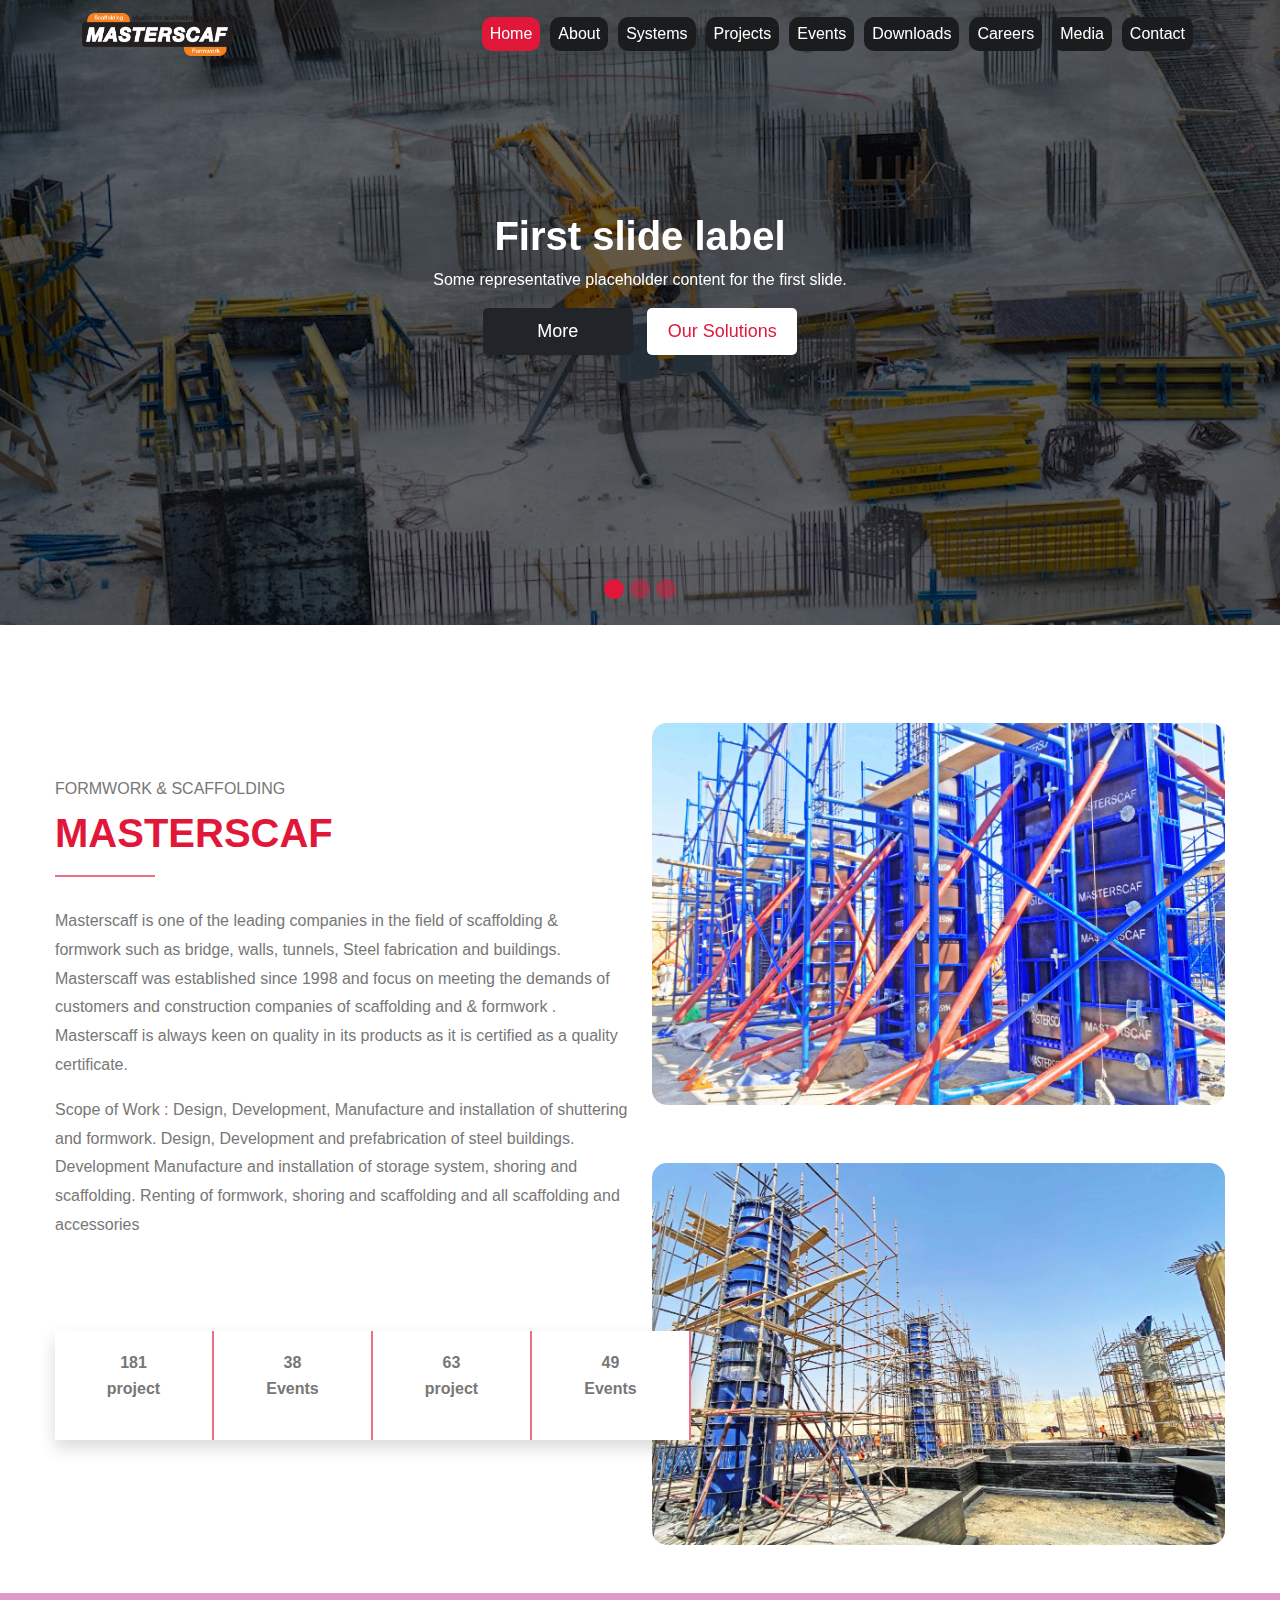
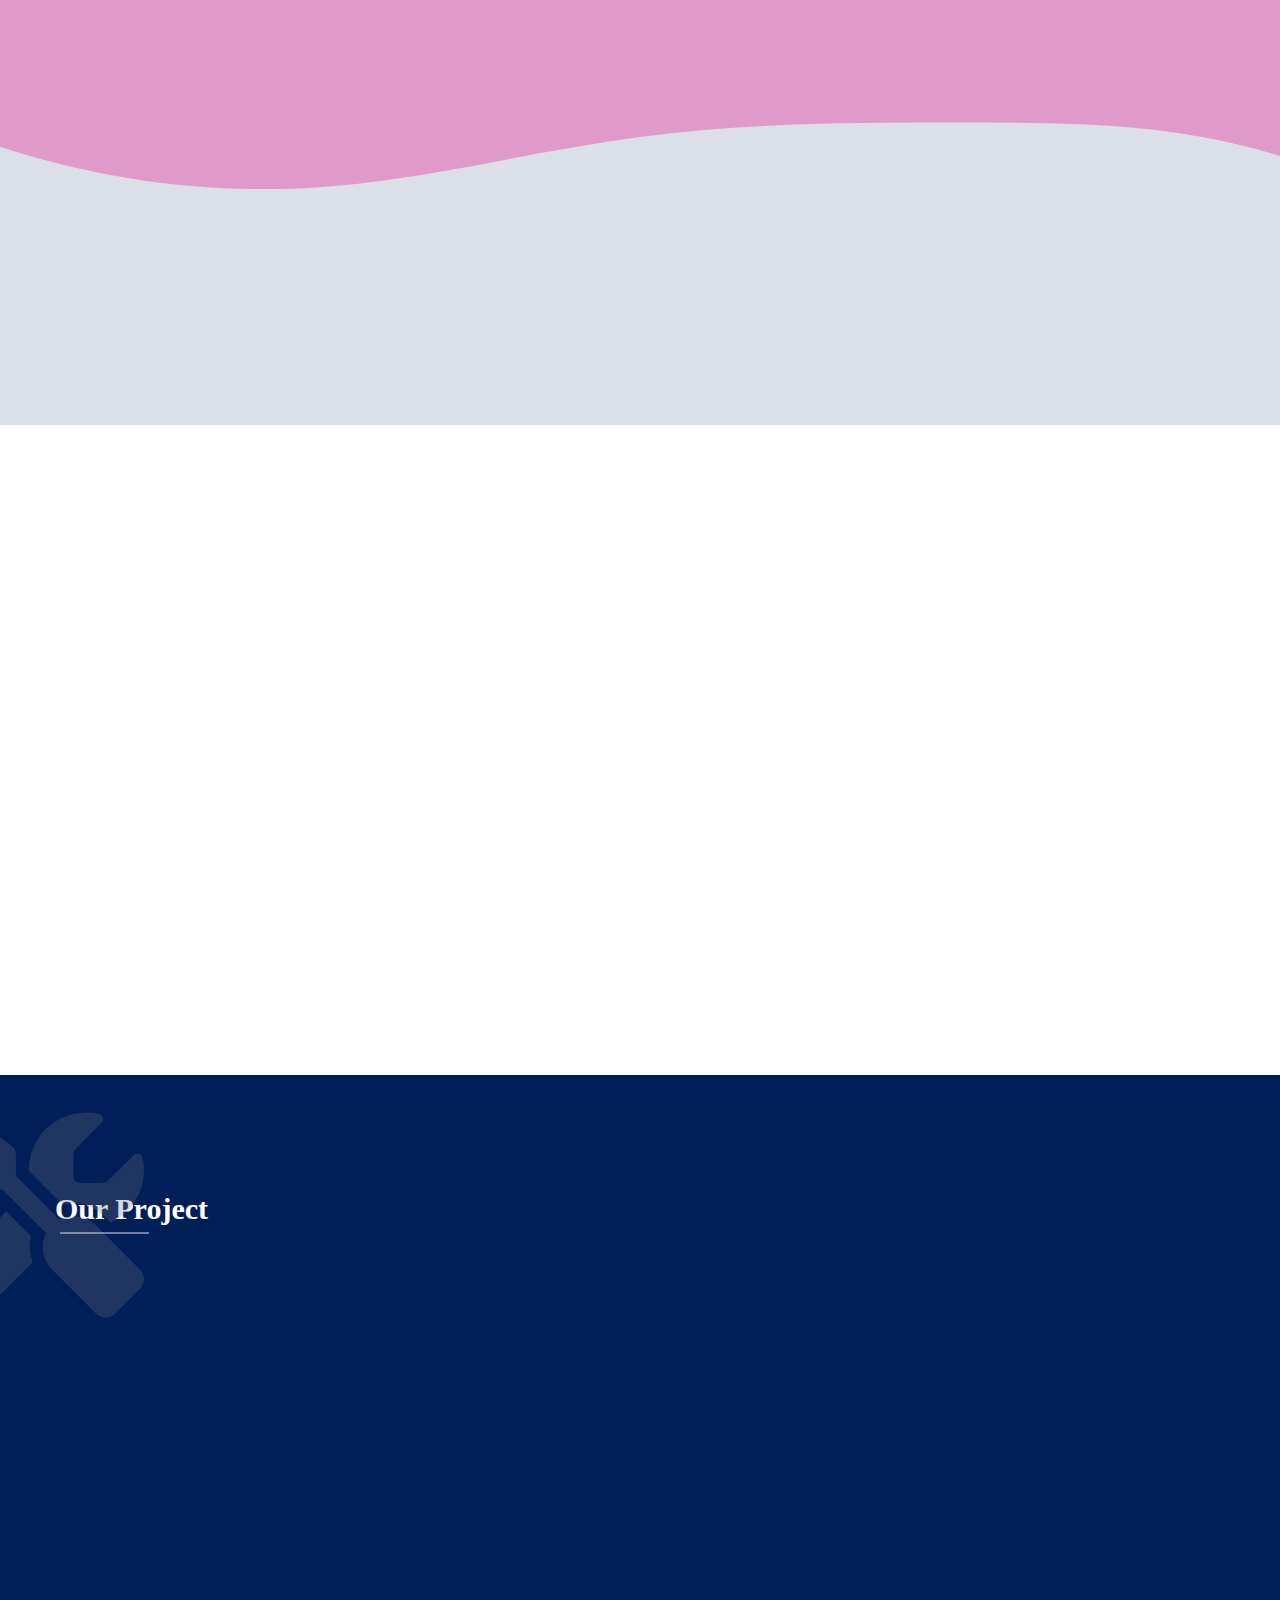
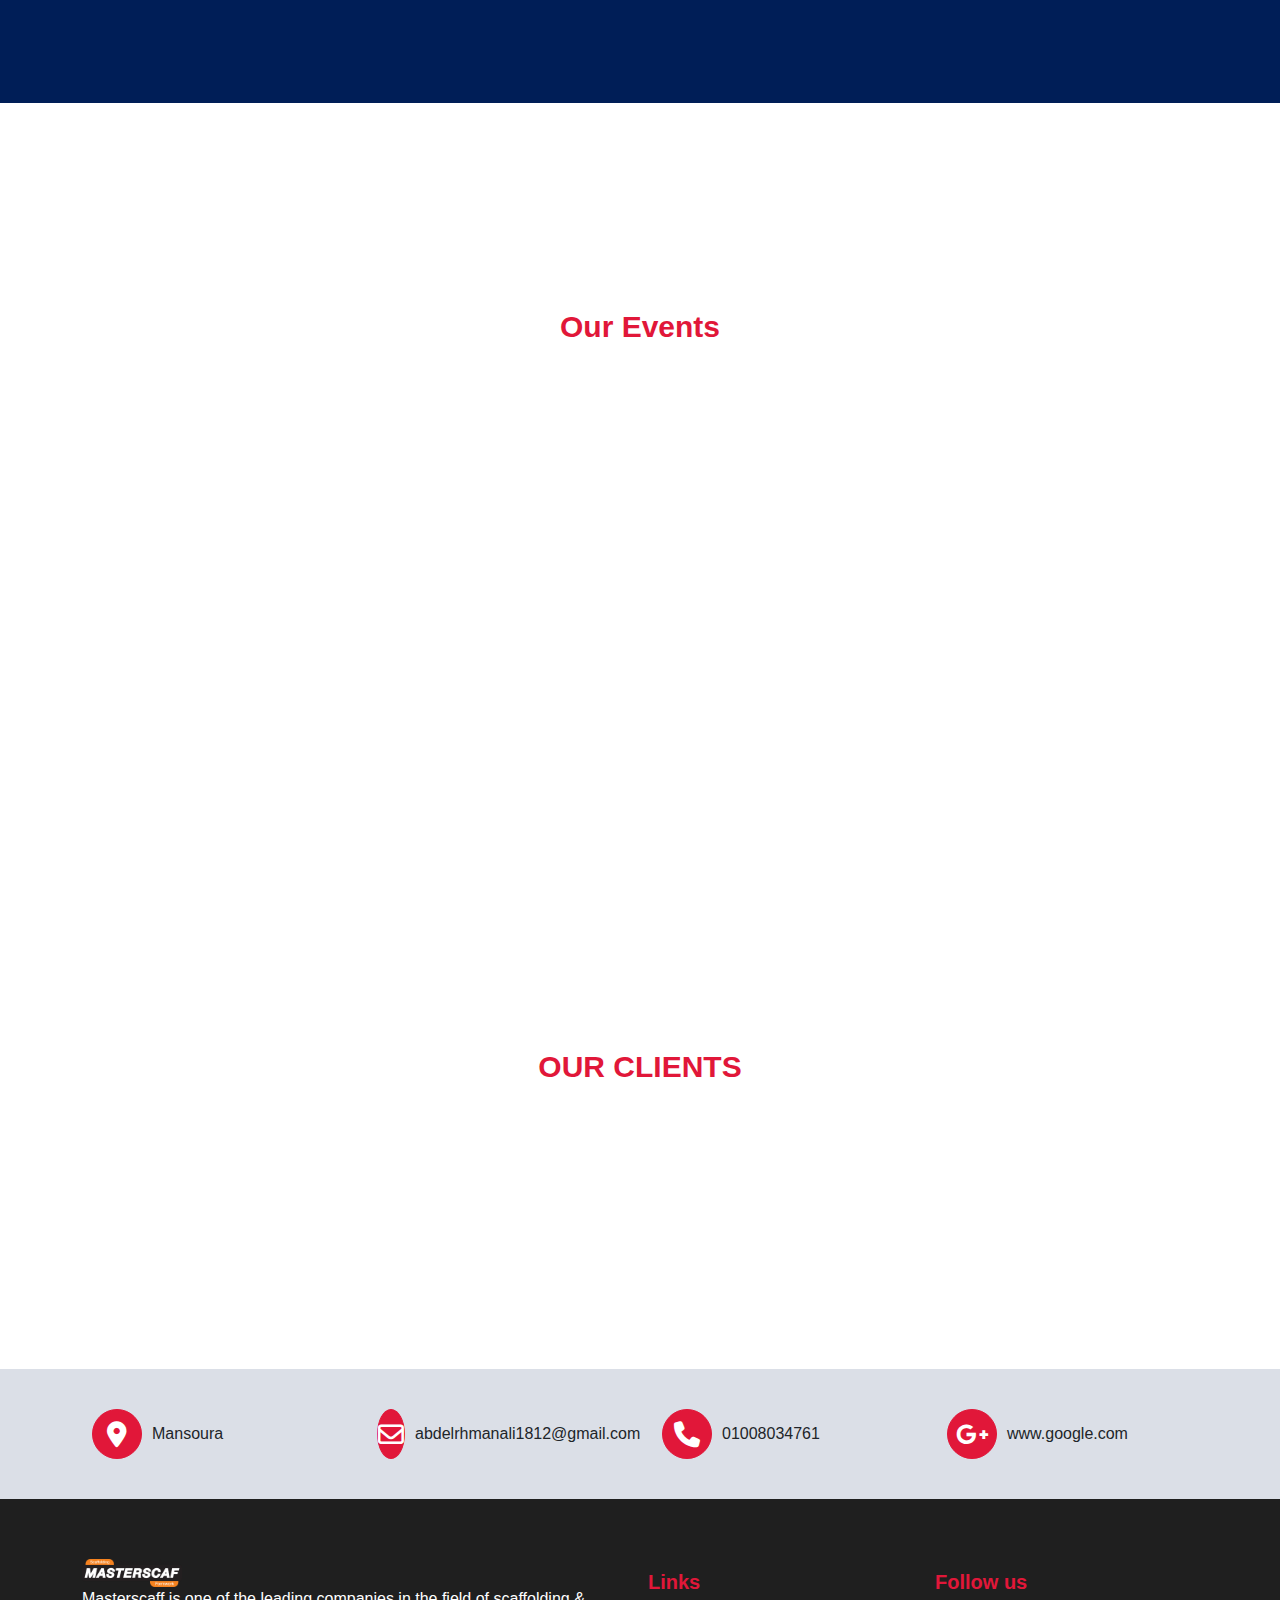
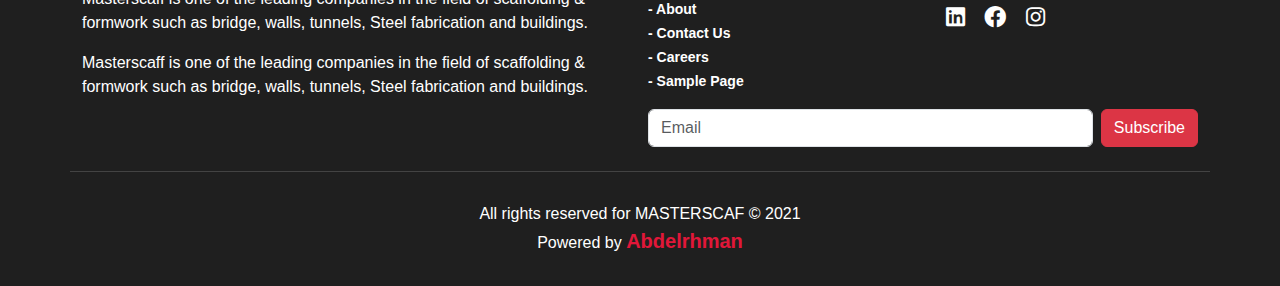
<file: index.html>
<!DOCTYPE html>
<html lang="en">

<head>
  <meta charset="UTF-8" />
  <meta name="viewport" content="width=device-width, initial-scale=1.0" />
  <title>Masterscaff</title>

  <!-- ========== Links ========== -->
  <link rel="icon" href="image/logo.png">
  <link
    href="https://fonts.googleapis.com/css2?family=Amatic+SC:wght@400;700&family=Inter:wght@300;400;500;600;700;800&display=swap"
    rel="stylesheet" />

  <link rel="stylesheet" href="css/all.css" />
  <link rel="stylesheet" href="css/normaliz.css" />
  <link rel="stylesheet" href="css/skitter.css">
  <link rel="stylesheet" href="css/owl.carousel.css">
  <link rel="stylesheet" href="css/owl.theme.default.css">
  <link rel="stylesheet" href="css/animate.css">
  <link rel="stylesheet" href="css/bootstrap.min.css" />
  <link rel="stylesheet" href="css/hover-min.css">
  <link rel="stylesheet" href="https://cdnjs.cloudflare.com/ajax/libs/animate.css/4.1.1/animate.min.css" />

  <link rel="stylesheet" href="scss/index.css">

</head>

<body>
  <!-- ============ Navbar ================ -->


  <nav id="navbar"
    class="navbar navbar-expand-lg position-fixed start-0 end-0  wow animate__animated animate__fadeInDown  animate__slow"
    data-wow-duration="2s" data-wow-delay="0.0.5s">
    <div class="container">
      <a class="navbar-brand" href="index.html">
        <img src="image/logo.png" alt="logo" class="logo ">
      </a>
      <button class="navbar-toggler" type="button" data-bs-toggle="collapse" data-bs-target="#navbarSupportedContent"
        aria-controls="navbarSupportedContent" aria-expanded="false" aria-label="Toggle navigation">
        <span class=" "><i class="fa-solid fa-bars"></i></span>
      </button>
      <div class="collapse navbar-collapse" id="navbarSupportedContent">
        <ul class="navbar-nav ms-auto  mb-lg-0">
          <li class="nav-item">
            <a class="nav-link active bg-active" aria-current="page" href="#">Home</a>
          </li>
          <li class="nav-item">
            <a class="nav-link" href="about.html">About</a>
          </li>
          <li class="nav-item">
            <a class="nav-link" href="systems.html">Systems</a>
          </li>
          <li class="nav-item">
            <a class="nav-link" href="projects.html">Projects</a>
          </li>
          <li class="nav-item">
            <a class="nav-link" href="event.html">Events</a>
          </li>
          <li class="nav-item">
            <a class="nav-link" href="download.html">Downloads</a>
          </li>
          <li class="nav-item">
            <a class="nav-link" href="careers.html">Careers</a>
          </li>
          <li class="nav-item">
            <a class="nav-link" href="media.html">Media</a>
          </li>
          <li class="nav-item">
            <a class="nav-link" href="contact.html">Contact</a>
          </li>


        </ul>

      </div>
    </div>
  </nav>


  <!--========== Header ========== -->
  <header>

    <div class="home ">
      <div class="overlay position-absolute "></div>
      <div id="carouselExampleDark" class="carousel carousel-dark slide">
        <div class="carousel-indicators">
          <button type="button" data-bs-target="#carouselExampleDark" data-bs-slide-to="0" class="active"
            aria-current="true" aria-label="Slide 1"></button>
          <button type="button" data-bs-target="#carouselExampleDark" data-bs-slide-to="1"
            aria-label="Slide 2"></button>
          <button type="button" data-bs-target="#carouselExampleDark" data-bs-slide-to="2"
            aria-label="Slide 3"></button>
        </div>
        <div class="carousel-inner">
          <div class="carousel-item active" data-bs-interval="10000">
            <img src="./image/main slider/1.jpg" class="d-block w-100  responsive-image " alt="...">
            <div class="carousel-caption wow animate__animated animate__zoomIn animate__slow  ">
              <h5>First slide label</h5>
              <p>Some representative placeholder content for the first slide.</p>
              <button class=" more  ">More</button>
              <button class="  our-solutions ">Our Solutions</button>

            </div>
          </div>
          <div class="carousel-item" data-bs-interval="2000">
            <img src="./image/main slider/2.jpg" class="d-block w-100  responsive-image " alt="...">
            <div class="carousel-caption wow animate__animated animate__zoomIn animate__slow  d-md-block">
              <h5>Second slide label</h5>
              <p>Some representative placeholder content for the second slide.</p>
              <button class=" more ">More</button>
              <button class="  our-solutions ">Our Solutions</button>


            </div>
          </div>
          <div class="carousel-item">
            <img src="./image/main slider/3.jpg" class="d-block w-100  responsive-image " alt="...">
            <div class="carousel-caption wow animate__animated animate__zoomIn animate__slow ">
              <h5>Third slide label</h5>
              <p>Some representative placeholder content for the third slide.</p>
              <button class=" more ">More</button>
              <button class="  our-solutions ">Our Solutions</button>

            </div>
          </div>
        </div>
        <button class="carousel-control-prev d-none " type="button" data-bs-target="#carouselExampleDark"
          data-bs-slide="prev">
          <span class="carousel-control-prev-icon" aria-hidden="true"><i class="fa-solid fa-chevron-left"></i></span>
          <span class="visually-hidden">Previous</span>
        </button>
        <button class="carousel-control-next d-none " type="button" data-bs-target="#carouselExampleDark"
          data-bs-slide="next">
          <span class="carousel-control-next-icon" aria-hidden="true"><i class="fa-solid fa-chevron-right"></i></span>
          <span class="visually-hidden">Next</span>
        </button>
      </div>

    </div>

  </header>


  <!-- ==========  About ==========  -->
  <section class="about py-5">
    <div class=" container overflow-hidden">
      <div class="row about-work ">
        <div class="col-lg-6 py-lg-5   wow animate__animated animate__zoomIn animate__slow">
          <div class="position-relative py-5 ">
            <span class="py-2 d-block ">FORMWORK & SCAFFOLDING</span>
            <h3 class="">MASTERSCAF </h3>
            <p class="">Masterscaff is one of the leading companies in the field of scaffolding & formwork such as
              bridge, walls, tunnels, Steel fabrication and buildings. Masterscaff was established since 1998 and focus
              on meeting the demands of customers and construction companies of scaffolding and & formwork . Masterscaff
              is always keen on quality in its products as it is certified as a quality certificate.</p>
            <p class="">Scope of Work : Design, Development, Manufacture and installation of shuttering and formwork.
              Design, Development and prefabrication of steel buildings. Development Manufacture and installation of
              storage system, shoring and scaffolding. Renting of formwork, shoring and scaffolding and all
              scaffolding and accessories</p>
            <div class=" spans  shadow d-flex justify-content-between align-items-center">

              <div class="item">
                <span class="num" data-val="1500">000+ </span>
                <p>project</p>

              </div>
              <div class="item">
                <span class="num" data-val="250"> </span>
                <p>Events</p>

              </div>
              <div class="item">
                <span class="num" data-val="400">000 </span>
                <p>project</p>

              </div>
              <div class="item">
                <span class="num" data-val="300">000</span>
                <p>Events</p>

              </div>

            </div>
          </div>

        </div>
        <div class="col-lg-6 wow animate__animated animate__zoomIn animate__slow">
          <div class="image d-flex justify-content-center align-content-center flex-column overflow-hidden ">
            <img src="image/about/1.jpg " class=" mb-2  " alt="">
            <img src="image/about/2.jpg" class=" mt-2   " alt="">
          </div>
        </div>
      </div>


    </div>

  </section>

  <div class="ser overflow-hidden">
    <div class="container">
      <!-- Ser -->
      <div class="row g-5  about-service ">
        <div class="col-12 col-md-6 col-lg-3 wow animate__animated animate__zoomIn animate__slow  ">
          <div class="d-flex justify-content-center align-items-center flex-column bg-body-secondary element">
            <div class="overlay ">
            </div>
            <div class="icon mb-3 ">
              <i class="fa-solid fa-screwdriver-wrench "></i>
            </div>
            <div class="text text-center ">
              <h6>Engineering Services</h6>
              <p>masterscaff engineering department is capable to and out the best solution for concrete structure
                casting in safe , fast & economically formwork solution ....</p>
            </div>
          </div>
        </div>


        <div
          class="col-12 col-md-6 col-lg-3 wow animate__animated animate__zoomIn animate__slow wow animate__animated animate__zoomIn animate__slow">
          <div class="d-flex justify-content-center align-items-center flex-column bg-body-secondary element">
            <div class="overlay ">
            </div>
            <div class="icon mb-3">
              <i class="fa-solid fa-screwdriver-wrench "></i>
            </div>
            <div class="text text-center">
              <h6>Engineering Services</h6>
              <p>masterscaff engineering department is capable to and out the best solution for concrete structure
                casting in safe , fast & economically formwork solution ....</p>
            </div>
          </div>
        </div>


        <div class="col-12 col-md-6 col-lg-3 wow animate__animated animate__zoomIn animate__slow">
          <div class="d-flex justify-content-center align-items-center flex-column bg-body-secondary element">
            <div class="overlay ">
            </div>
            <div class="icon mb-3">
              <i class="fa-solid fa-screwdriver-wrench "></i>
            </div>
            <div class="text text-center">
              <h6>Engineering Services</h6>
              <p>masterscaff engineering department is capable to and out the best solution for concrete structure
                casting in safe , fast & economically formwork solution ....</p>
            </div>
          </div>
        </div>


        <div class="col-12 col-md-6 col-lg-3 wow animate__animated animate__zoomIn animate__slow">
          <div class="d-flex justify-content-center align-items-center flex-column bg-body-secondary element">
            <div class="overlay ">
            </div>
            <div class="icon mb-3">
              <i class="fa-solid fa-screwdriver-wrench "></i>
            </div>
            <div class="text text-center">
              <h6>Engineering Services</h6>
              <p>masterscaff engineering department is capable to and out the best solution for concrete structure
                casting in safe , fast & economically formwork solution ....</p>
            </div>
          </div>
        </div>


      </div>

    </div>
  </div>

  <div class="detalis">
    <div class="container">
      <!-- Details -->
      <div class="row about-details">
        <div class="col-md-6 image-details wow animate__animated animate__zoomIn animate__slow ">
          <div class="image">
            <img src="image//about/details.jpg" class="w-100" alt="">
          </div>
        </div>
        <div class="col-md-6 details-text wow animate__animated animate__zoomIn animate__slow">
          <div class="text">
            <h3>CHAIRMAN MESSAGE </h3>
            <p>Masterscaff was established in 1998 and was working in the field of scaffolding only and with Light frame
              system, then the Cuplock system was developed and in 2005 Shorbrace system was introduced, through which
              bridges projects are worked. In 2009, the metal formwork system was introduced, which is represented in
              the systems of walls, slaps, columns and bridges system in general to meet the needs of the market</p>
            <span>DR.MOHAMED MANSOUR </span>
          </div>
        </div>
      </div>
    </div>
  </div>


  <!-- ========== Project ========== -->
  <section class="our-projects py-5">
    <div class="container py-5">
      <div class="row">

        <h2>Our Project <i class="fa-solid fa-screwdriver-wrench back "></i>
        </h2>
        <div class="owl-carousel wow animate__animated animate__zoomIn animate__slow ">
          <div class="item w p-2 ">
            <div class="overlay">

              <img src="image/project/4.jpg" class="w-100 img" alt="project">
            </div>
            <h6>Lorem, ipsum.</h6>
            <p>Lorem ipsum, dolor sit amet consectetur adipisicing elit. Maxime accusantium eos odio delectus explicabo
              nisi.</p>
            <a href="#">Read More</a>
          </div>

          <div class="item  p-2">
            <div class="overlay">

              <img src="image/project/5.jpg" class="w-100 img" alt="project">
            </div>
            <h6>Lorem, ipsum.</h6>
            <p>Lorem ipsum, dolor sit amet consectetur adipisicing elit. Maxime accusantium eos odio delectus explicabo
              nisi.</p>
            <a href="#">Read More</a>
          </div>
          <div class="item  p-2">
            <div class="overlay">

              <img src="image/project/6.jpg" class="w-100 img" alt="project">
            </div>
            <h6>Lorem, ipsum.</h6>
            <p>Lorem ipsum, dolor sit amet consectetur adipisicing elit. Maxime accusantium eos odio delectus explicabo
              nisi.</p>
            <a href="#">Read More</a>
          </div>
          <div class="item  p-2">
            <div class="overlay">

              <img src="image/project/5.jpg" class="w-100 img" alt="project">
            </div>
            <h6>Lorem, ipsum.</h6>
            <p>Lorem ipsum, dolor sit amet consectetur adipisicing elit. Maxime accusantium eos odio delectus explicabo
              nisi.</p>
            <a href="#">Read More</a>
          </div>
          <div class="item p-2 ">
            <div class="overlay">

              <img src="image/project/4.jpg" class="w-100 img" alt="project">
            </div>
            <h6>Lorem, ipsum.</h6>
            <p>Lorem ipsum, dolor sit amet consectetur adipisicing elit. Maxime accusantium eos odio delectus explicabo
              nisi.</p>
            <a href="#">Read More</a>
          </div>

        </div>
      </div>
    </div>

  </section>

  <section class="order rounded-2 wow animate__animated animate__zoomIn animate__slow">
    <h2>Get A Free Quote For Project</h2>
    <p>We always bring good quality services with 100% safety measuresF</p>
    <button class="btn btn-light"> Get A Quote </button>
  </section>

  <!-- ==========  Event Section ========== -->
  <section class="event py-5 mt-5">
    <div class="container py-5">
      <div class="row">
        <h2>Our Events</h2>
        <div class="col-md-6 col-lg-4 wow animate__animated animate__zoomIn animate__slow">
          <div class="event-item">
            <div class="image">
              <img src="image/events/Events2.jpg" class="w-100" alt="">
            </div>
            <div class="event-text">
              <div class="bg-white  shadow py-5 content">

                <h6>Big5 Egypt </h6>
                <p>June 10, 2019 by Admsolustrid lorem</p>
              </div>
            </div>
          </div>
        </div>

        <div class="col-md-6 col-lg-4 wow animate__animated animate__zoomIn animate__slow">
          <div class="event-item ">
            <div class="image">
              <img src="image/events/Events3.jpg" class="w-100" alt="">
            </div>
            <div class="event-text">
              <div class="bg-white  shadow py-5 content active">

                <h6>Big5 Egypt </h6>
                <p>June 10, 2019 by Admsolustrid lorem</p>
              </div>
            </div>
          </div>
        </div>

        <div class="col-md-6 col-lg-4 wow animate__animated animate__zoomIn animate__slow">
          <div class="event-item">
            <div class="image">
              <img src="image/events/Events1.jpg" class="w-100" alt="">
            </div>
            <div class="event-text">
              <div class="bg-white  shadow py-5 content">

                <h6>Big5 Egypt </h6>
                <p>June 10, 2019 by Admsolustrid lorem</p>
              </div>
            </div>
          </div>
        </div>




      </div>
    </div>

  </section>

  <!-- Clients  -->
  <section class="clients py-5">
    <div class="container py-5">
      <div class="row">
        <h2>OUR CLIENTS</h2>
        <div class="owl-carousel  wow animate__animated animate__zoomIn animate__slow ">
          <div class="item w p-2 ">
            <img src="image/Clients/cam1.jpg" class="w-50 image " alt="project">

          </div>
          <div class="item  p-2">
            <img src="image/Clients/cam2.png" class="w-50 image" alt="project">

          </div>
          <div class="item  p-2">
            <img src="image/Clients/cam3.png" class="w-50 image" alt="project">

          </div>
          <div class="item  p-2">
            <img src="image/Clients/cam4.jpg" class="w-50 image" alt="project">

          </div>
          <div class="item p-2 ">
            <img src="image/Clients/cam5.jpg" class="w-50 image" alt="project">

          </div>

        </div>
      </div>
      <!-- 
      <div class="forms">
        <p class=" ">Stay Updated With Our Newsletter</p>
        <div class="inputs">
          <input type="text" class="form-control" placeholder="Enter You Message">
          <button class="btn btn-danger  "> SUBmit</button>
        </div>


      </div> -->

    </div>


  </section>

  <section class="contacts-home">
    <div class="container">
      <div class="row">
        <div class="col-md-6 col-lg-3">
          <div class="item">
            <div class="icon">
              <i class="fa fa-location-dot"></i>
            </div>
            <p>Mansoura</p>
          </div>
        </div>
        <div class="col-md-6 col-lg-3">
          <div class="item">

            <div class="icon">
              <i class="fa-regular fa-envelope"></i>
            </div>
            <p>abdelrhmanali1812@gmail.com</p>
          </div>

        </div>
        <div class="col-md-6 col-lg-3">
          <div class="item">

            <div class="icon">
              <i class="fa-solid fa-phone"></i>
            </div>
            <p>01008034761</p>
          </div>

        </div>
        <div class="col-md-6 col-lg-3">
          <div class="item">

            <div class="icon">
              <i class="fa-brands fa-google-plus-g"></i>
            </div>
            <p>www.google.com</p>
          </div>
        </div>
      </div>
    </div>
  </section>
  <!-- ============ Footer ================ -->
  <footer>
    <div class="container">
      <div class="row g-3 ">
        <!--  -->
        <div class="col-md-6 ">
          <div class="text">
            <img src="image/logo.png" class="logo" alt="">
            <p>Masterscaff is one of the leading companies in the field of scaffolding & formwork such as bridge,
              walls,
              tunnels, Steel fabrication and buildings.</p>
            <p>Masterscaff is one of the leading companies in the field of scaffolding & formwork such as bridge,
              walls,
              tunnels, Steel fabrication and buildings.</p>
          </div>
        </div>
        <!--  -->
        <div class="col-md-6  py-2">
          <div class="row  ">
            <!--  -->
            <div class="col-6">
              <span>Links</span>

              <div class="col-12">

                <a href="#"> - About</a>
              </div>
              <div class="col-12">

                <a href="#"> - Contact Us</a>
              </div>
              <div class="col-12">

                <a href="#"> - Careers</a>
              </div>
              <div class=" col-12">
                <a href="#"> - Sample Page</a>

              </div>
            </div>
            <!--  -->
            <div class="col-6">
              <span> Follow us</span>
              <div class="social d-flex justify-content-center flex-column">
                <div class="all-social d-flex ">
                  <div class="icon">
                    <i class="fa-brands fa-linkedin"></i>
                  </div>
                  <div class="icon">
                    <i class="fa-brands fa-facebook"></i>
                  </div>
                  <div class="icon">
                    <i class="fa-brands fa-instagram"></i>
                  </div>
                </div>
              </div>
            </div>
            <!--  -->
            <div class="d-flex gap-2 my-3">
              <input type="email" placeholder="Email" class="form-control">
              <button class="btn btn-danger ">Subscribe</button>
            </div>
          </div>
        </div>
      </div>

      <!-- =======////========= -->
      <div class="row copy text-center">
        <p>All rights reserved for MASTERSCAF © 2021</p>
        <p> Powered by <span class="bg-heaing">Abdelrhman</span> </p>
      </div>
    </div>
  </footer>
  <script src="JS/code.jquery.com_jquery-3.7.0.min.js"></script>
  <script src="JS/bootstrap.bundle.min.js"></script>
  <script src="JS/owl.carousel.min.js"></script>
  <script src="JS/jquery.easing.1.3.js"></script>
  <script src="JS/jquery.skitter.min.js"></script>
  <script src="JS/wow.min.js"></script>
  <script src="JS/main.js"></script>

  <script>
    new WOW().init();

    window.addEventListener("scroll", changeColor);
    document.addEventListener('DOMContentLoaded', function () {
      var myCarousel = new bootstrap.Carousel(document.getElementById('carouselExampleDark'), {
        interval: 5000,
        ride: 'carousel'
      });
    });

    $(document).ready(function () {
      $(".owl-carousel").owlCarousel({
        items: 3,
        autoplay: true,
        autoplayTimeout: 5000,
        margin: 10,
        loop: true,
        nav: true,
        responsive: {
          0: {
            items: 1
          },
          600: {
            items: 3
          },
          1000: {
            items: 4
          }
        }
      });
    });



  </script>
</body>

</html>
</file>
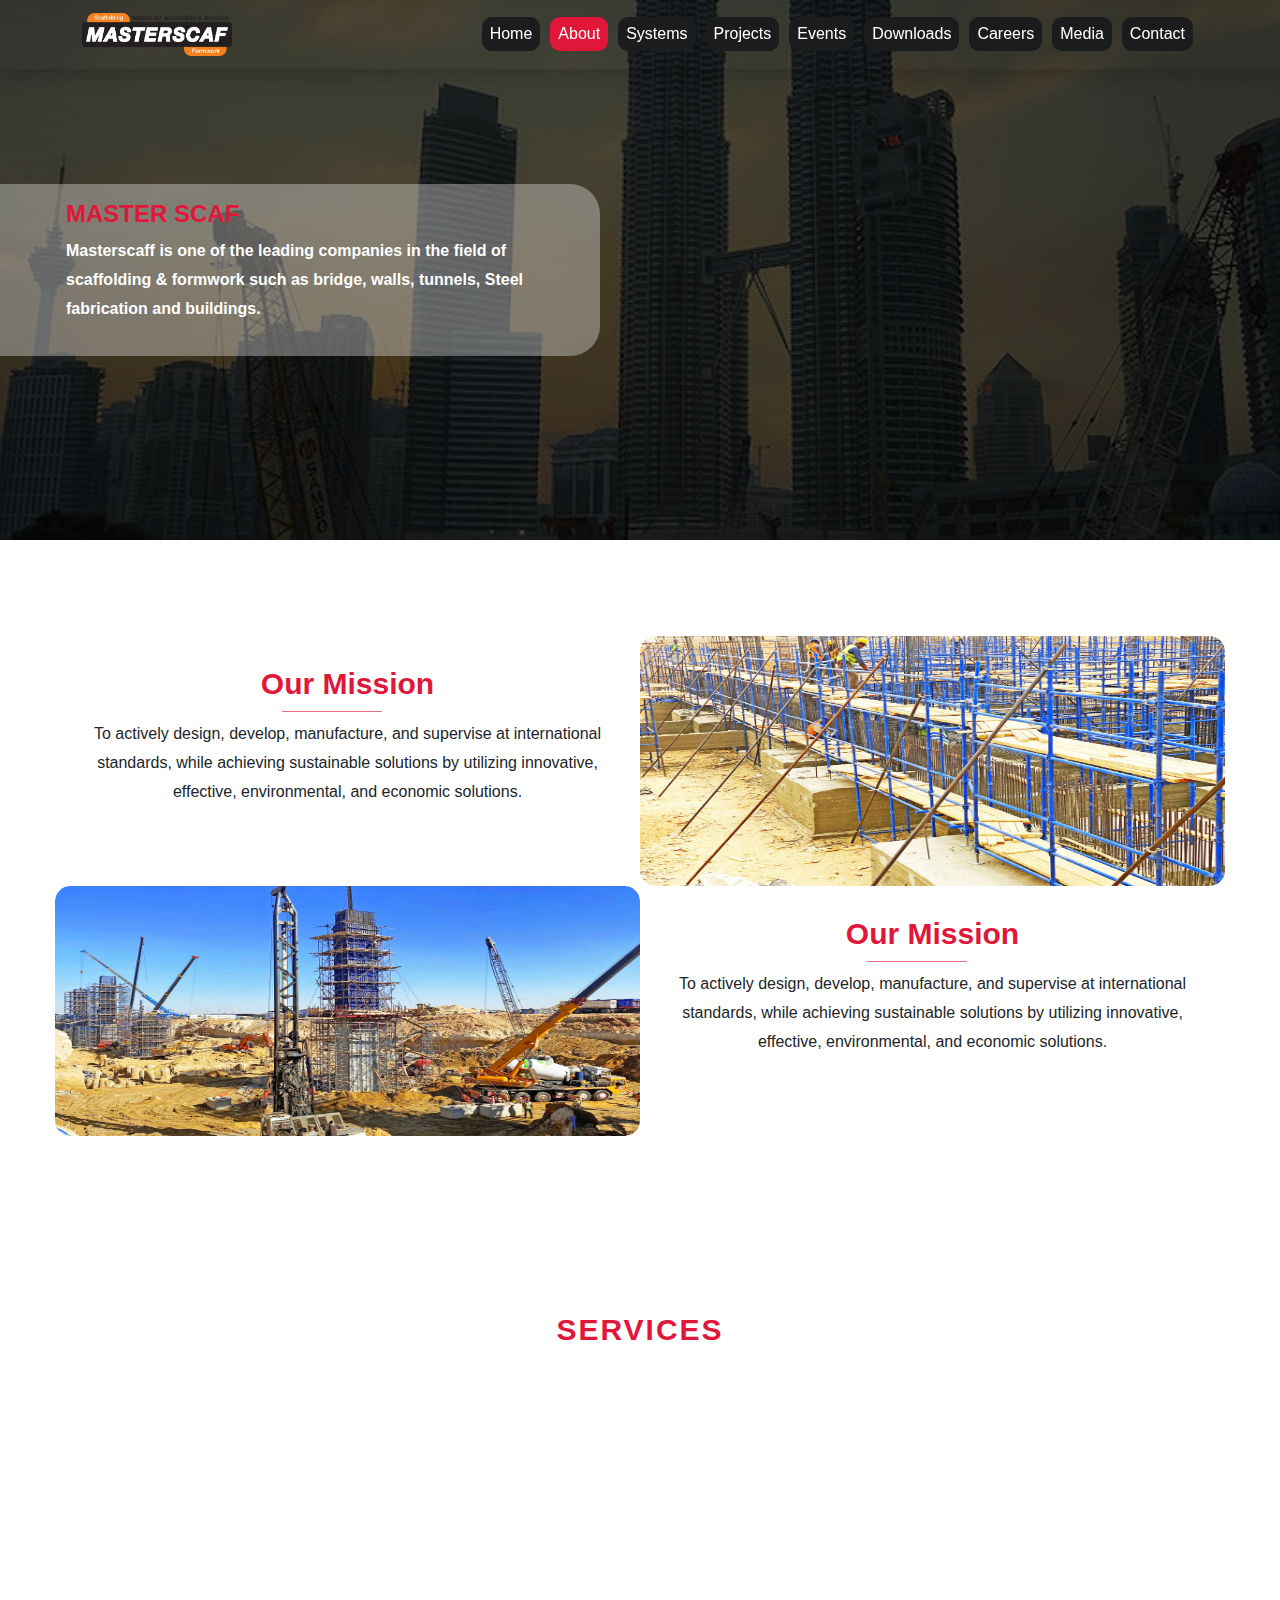
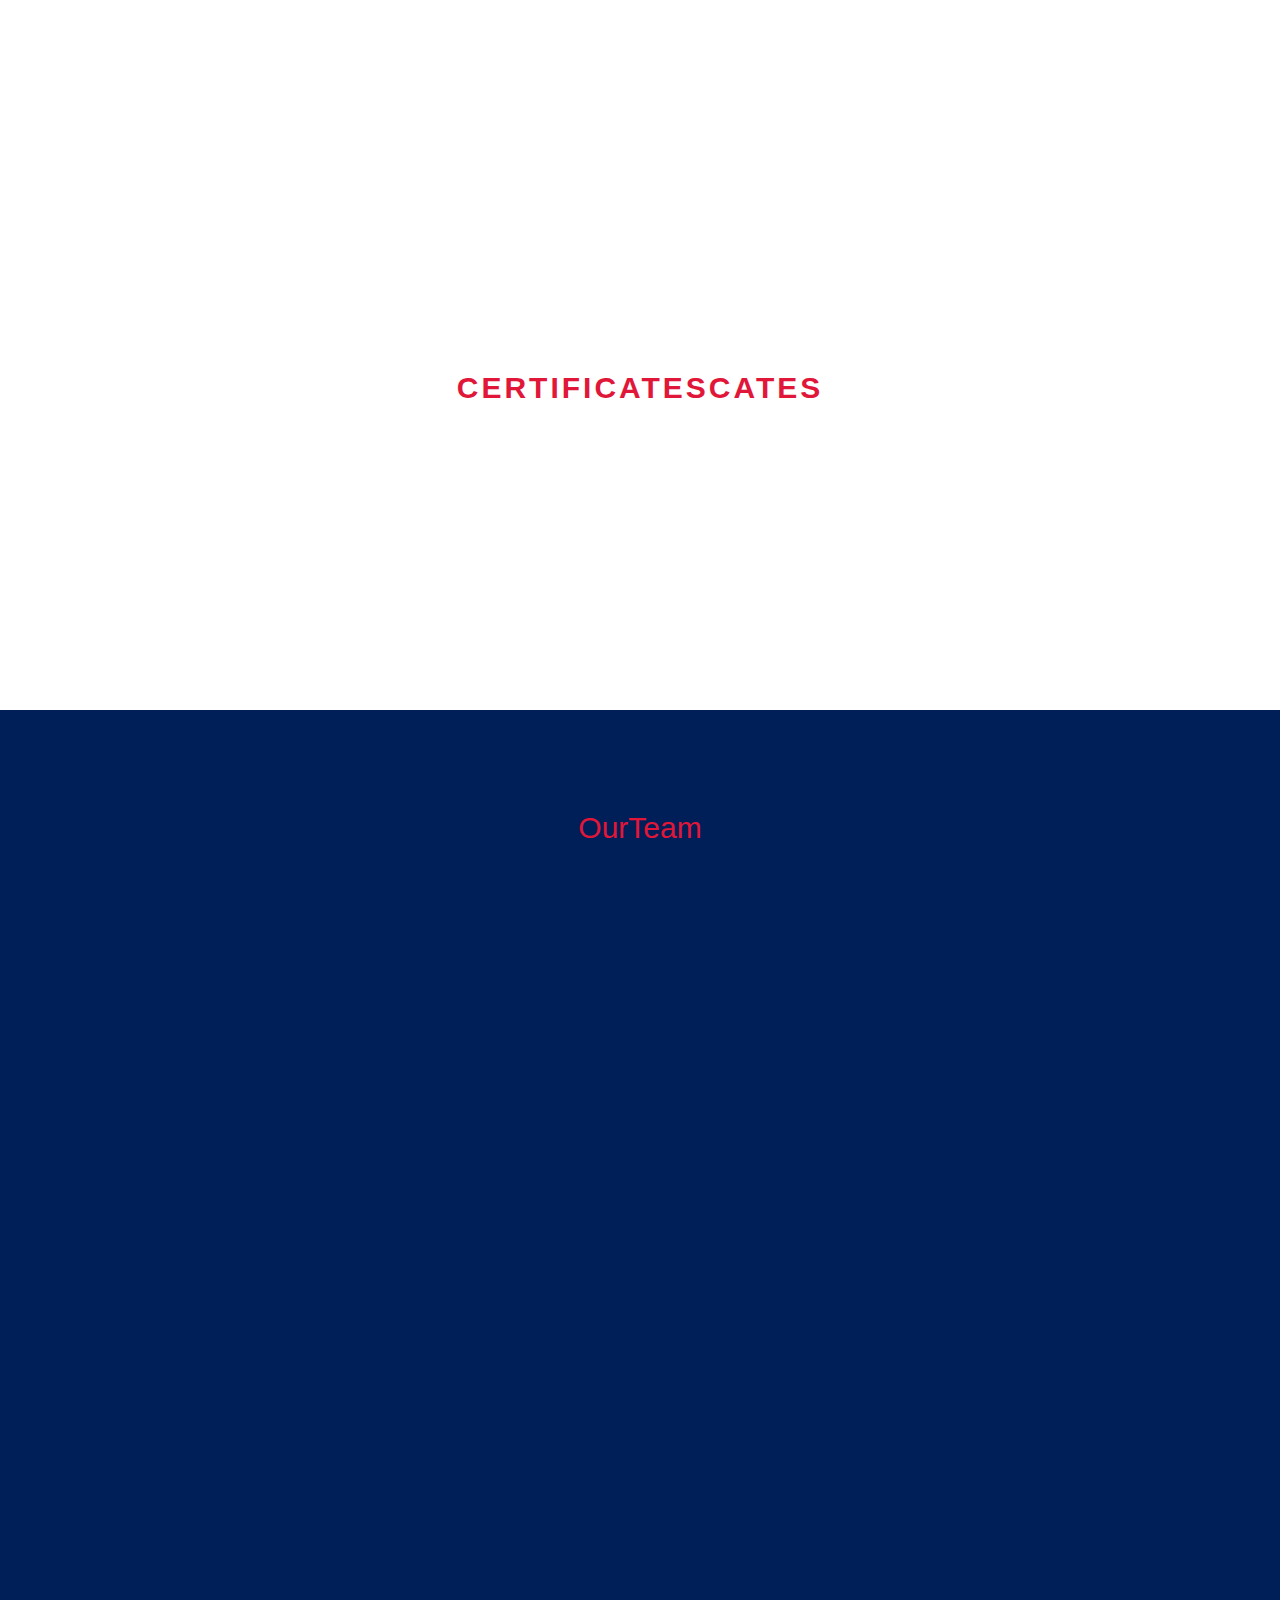
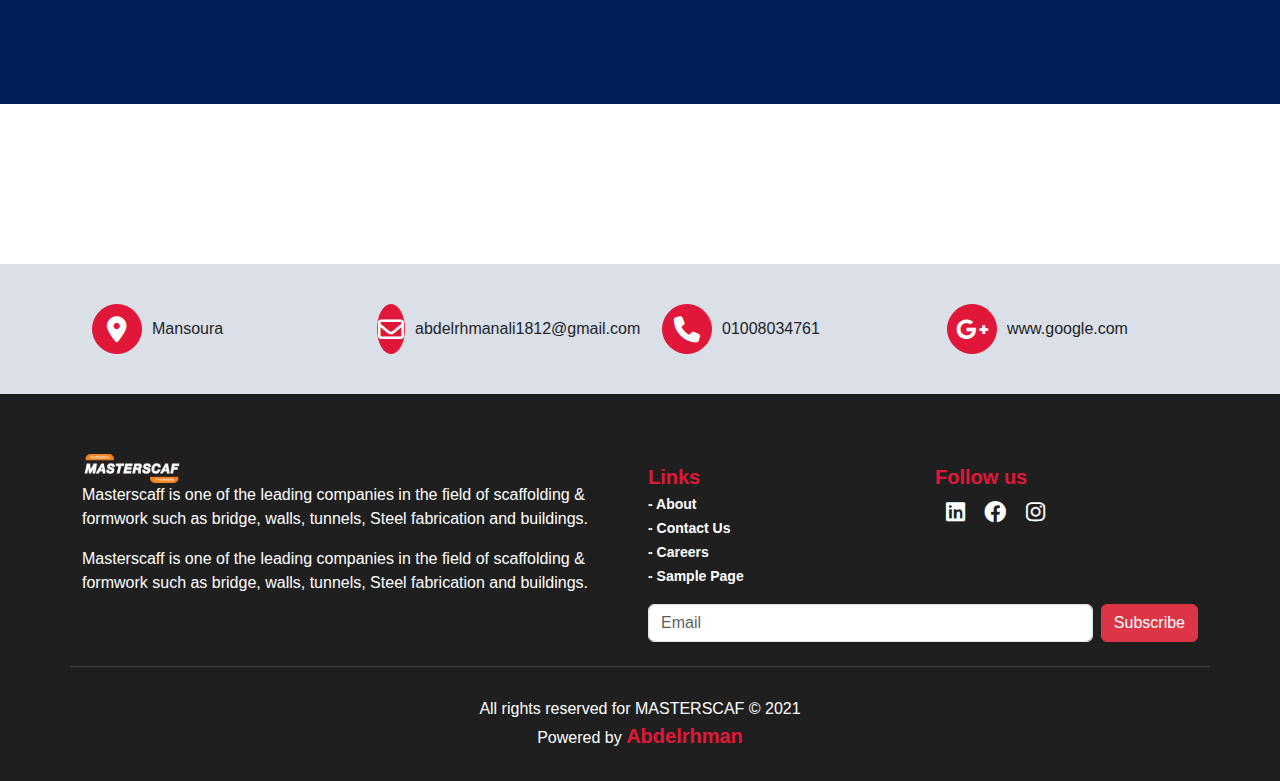
<file: about.html>
<!DOCTYPE html>
<html lang="en">

<head>
    <meta charset="UTF-8" />

    <meta name="viewport" content="width=device-width, initial-scale=1.0" />

    <title>About</title>
    <link rel="icon" href="image/logo.png">

    <link rel="stylesheet" href="css/all.css" />
    <link rel="stylesheet" href="css/normaliz.css" />
    <link rel="stylesheet" href="css/skitter.css">

    <link rel="stylesheet" href="css/animate.css">
    <link rel="stylesheet" href="https://cdnjs.cloudflare.com/ajax/libs/animate.css/4.1.1/animate.min.css" />
    <link rel="stylesheet" href="css/bootstrap.min.css" />
    <link rel="stylesheet" href="css/hover-min.css">
    <link rel="stylesheet" href="scss/index.css">

</head>

<body>
    <!-- ============ Navbar ================ -->

    <nav id="navbar" class="navbar navbar-expand-lg shadow  position-fixed start-0 end-0 fixed-top wow fadeIn "
        data-wow-delay="0.5s" data-wow-duration="2s" data-wow-delay="0.0.5s">
        <div class="container">
            <a class="navbar-brand" href="index.html">
                <img src="image/logo.png" alt="logo" class="logo    " data-wow-delay="1s">
            </a>
            <button class="navbar-toggler" type="button" data-bs-toggle="collapse"
                data-bs-target="#navbarSupportedContent" aria-controls="navbarSupportedContent" aria-expanded="false"
                aria-label="Toggle navigation">
                <span class=" "><i class="fa-solid fa-bars"></i></span>
            </button>
            <div class="collapse navbar-collapse" id="navbarSupportedContent">
                <ul class="navbar-nav ms-auto  mb-lg-0">
                    <li class="nav-item">
                        <a class="nav-link active" aria-current="page" href="index.html">Home</a>
                    </li>
                    <li class="nav-item ">
                        <a class="nav-link bg-active" href="about.html">About</a>
                    </li>
                    <li class="nav-item">
                        <a class="nav-link" href="systems.html">Systems</a>
                    </li>
                    <li class="nav-item">
                        <a class="nav-link" href="projects.html">Projects</a>
                    </li>
                    <li class="nav-item">
                        <a class="nav-link" href="event.html">Events</a>
                    </li>
                    <li class="nav-item">
                        <a class="nav-link" href="download.html">Downloads</a>
                    </li>
                    <li class="nav-item">
                        <a class="nav-link" href="careers.html">Careers</a>
                    </li>
                    <li class="nav-item">
                        <a class="nav-link" href="media.html">Media</a>
                    </li>
                    <li class="nav-item">
                        <a class="nav-link" href="contact.html">Contact</a>
                    </li>


                </ul>

            </div>
        </div>
    </nav>


    <!-- About us -->

    <section class="about-us">
        <div class="layout">
            <div class="text  p-3  wow fadeInLeft  " data-wow-delay="0.5">
                <h2 class="h4 bg-heaing fw-bold ">MASTER SCAF </h2>
                <p> Masterscaff is one of the leading companies in the field of scaffolding &
                    formwork such as
                    bridge,
                    walls, tunnels, Steel fabrication and buildings.</p>
            </div>
        </div>
    </section>

    <section class="mission py-5 my-5">
        <div class="container ">

            <div class="row g-0">
                <div class="col-12 col-md-6">
                    <div class="text wow animate__animated animate__zoomIn animate__slow">
                        <h3>Our Mission</h3>
                        <p>To actively design, develop, manufacture, and supervise at international standards, while
                            achieving sustainable solutions by utilizing innovative, effective, environmental, and
                            economic
                            solutions.</p>
                    </div>
                </div>
                <div class="col-12 col-md-6">

                    <div class="image">
                        <img src="image/about_us/1.jpg" class="w-100 h-100" alt="">
                    </div>
                </div>
            </div>


            <div class="row g-0  mt-md-0   ">
                <div class="col-12 col-md-6">

                    <div class="image ">
                        <img src="image/about_us/2.jpg" class="w-100 h-100" alt="">
                    </div>
                </div>
                <div class="col-12 col-md-6">
                    <div class="text wow animate__animated animate__zoomIn animate__slow">
                        <h3>Our Mission</h3>
                        <p>To actively design, develop, manufacture, and supervise at international standards, while
                            achieving sustainable solutions by utilizing innovative, effective, environmental, and
                            economic
                            solutions.</p>
                    </div>
                </div>

            </div>
        </div>



    </section>


    <section class="services overflow-hidden">
        <div class="row ">
            <h2>SERVICES </h2>
            <div
                class="col-12 text-center col-md-6 col-lg-4 p-0  wow animate__animated animate__zoomIn animate__slow position-relative ">
                <div class="overlay"></div>
                <div class="text ser1">
                    <div class="icon">
                        <i class="fa-solid fa-gear"></i>
                    </div>
                    <div class="txt">
                        <h6>Engineering Services </h6>
                        <p>masterscaff engineering department is capable to and out the best solution for concrete
                            structure casting in safe , fast & economically formwork solution , coordinate
                            deliverables , support the client technically</p>
                    </div>
                </div>
            </div>


            <div class="col-12 text-center col-md-6 col-lg-4 p-0  wow animate__animated animate__zoomIn animate__slow ">
                <div class="text ser2">
                    <div class="icon">
                        <i class="fa-solid fa-gear"></i>
                    </div>
                    <div class="txt">
                        <h6>Rental Services </h6>
                        <p>we support your construction projects with a comprehensive formwork rental .we provide
                            tailor made solutions for your requirements with specific rental programmers , sales
                            offers buy- back options</p>

                    </div>
                </div>
            </div>

            <div class="col-12 text-center col-md-6 col-lg-4 p-0  wow animate__animated animate__zoomIn animate__slow ">
                <div class="text ser3">
                    <div class="icon">
                        <i class="fa-solid fa-gear"></i>
                    </div>
                    <div class="txt">
                        <h6>Rental Services </h6>
                        <p>we support your construction projects with a comprehensive formwork rental .we provide
                            tailor made solutions for your requirements with specific rental programmers , sales
                            offers buy- back options</p>

                    </div>
                </div>
            </div>
        </div>
    </section>


    <!-- CERTIFICATES  -->

    <section class="certificates">
        <h2> CERTIFICATESCATES </h2>

        <div class="container py-5">
            <div class="row">

                <div class="cards">
                    <div class="card cer1  wow animate__animated animate__zoomIn animate__slow ">
                        <i class="fa-solid fa-graduation-cap"></i>
                        <p class="py-2">Lorem Ipsum</p>
                    </div>
                    <div class="card cer2  wow animate__animated animate__zoomIn animate__slow ">
                        <i class="fa-solid fa-graduation-cap"></i>
                        <p class="py-2">Lorem Ipsum</p>
                    </div>
                    <div class="card cer3  wow animate__animated animate__zoomIn animate__slow ">
                        <i class="fa-solid fa-graduation-cap"></i>
                        <p class="py-2">Lorem Ipsum</p>
                    </div>
                </div>

            </div>
        </div>

    </section>


    <section class="ourteam">
        <div class="container">
            <h2 class="text-center">OurTeam</h2>
            <div class="row">
                <div class="col-12 col-md-6 col-lg-3 wow animate__animated animate__zoomIn animate__slow">
                    <div class="member">
                        <i class="fa-brands fa-linkedin"></i>
                        <div class="image text-center">
                            <img src="image/teams/Amir-Moataz.jpg" class="w-100" alt="">
                        </div>
                        <div class="txt text-center text-light py-3">
                            <h6>Amir-Moataz</h6>
                            <p>C.F.O</p>

                        </div>
                    </div>
                </div>



                <div class="col-12 col-md-6 col-lg-3 wow animate__animated animate__zoomIn animate__slow">
                    <div class="member">
                        <i class="fa-brands fa-linkedin"></i>

                        <div class="image text-center">
                            <img src="image/teams/Haythem-Mahmoud.jpg" class="w-100" alt="Haythem-Mahmoud">
                        </div>
                        <div class="txt text-center text-light py-3">
                            <h6>Haythem-Mahmoud</h6>
                            <p>Marketing Director </p>

                        </div>
                    </div>
                </div>

                <div class="col-12 col-md-6 col-lg-3 wow animate__animated animate__zoomIn animate__slow">
                    <div class="member">
                        <i class="fa-brands fa-linkedin"></i>

                        <div class="image text-center">
                            <img src="image/teams/Ibrahim-Elmenawy.jpg" class="w-100" alt="Ibrahim-Elmenawy">
                        </div>
                        <div class="txt text-center text-light py-3">
                            <h6>Haythem-Mahmoud</h6>
                            <p>Marketing Director </p>

                        </div>
                    </div>
                </div>



                <div class="col-12 col-md-6 col-lg-3 wow animate__animated animate__zoomIn animate__slow">
                    <div class="member">
                        <i class="fa-brands fa-linkedin"></i>

                        <div class="image text-center">
                            <img src="image/teams/Kareem-Eldeeb.jpg" class="w-100" alt="Ibrahim-Elmenawy">
                        </div>
                        <div class="txt text-center text-light py-3">
                            <h6>Haythem-Mahmoud</h6>
                            <p>Marketing Director </p>

                        </div>
                    </div>
                </div>


                <div class="col-12 col-md-6 col-lg-3 wow animate__animated animate__zoomIn animate__slow">
                    <div class="member">
                        <i class="fa-brands fa-linkedin"></i>

                        <div class="image text-center">
                            <img src="image/teams/Mohamed-Labib.jpg" class="w-100" alt="Mohamed-Labib.jpg">
                        </div>
                        <div class="txt text-center text-light py-3">
                            <h6>Haythem-Mahmoud</h6>
                            <p>Marketing Director </p>

                        </div>
                    </div>
                </div>

                <div class="col-12 col-md-6 col-lg-3 wow animate__animated animate__zoomIn animate__slow">
                    <div class="member">
                        <i class="fa-brands fa-linkedin"></i>

                        <div class="image text-center">
                            <img src="image/teams/Mohamed-Mostafa.jpg" class="w-100" alt="Mohamed-Mostafa.jpg.jpg">
                        </div>
                        <div class="txt text-center text-light py-3">
                            <h6>Haythem-Mahmoud</h6>
                            <p>Marketing Director </p>

                        </div>
                    </div>
                </div>


                <div class="col-12 col-md-6 col-lg-3 wow animate__animated animate__zoomIn animate__slow">
                    <div class="member">
                        <i class="fa-brands fa-linkedin"></i>

                        <div class="image text-center">
                            <img src="image/teams/Omar-Badwy.jpg" class="w-100" alt="Omar-Badwy.jpg.jpg.jpg">
                        </div>
                        <div class="txt text-center text-light py-3">
                            <h6>Haythem-Mahmoud</h6>
                            <p>Marketing Director </p>

                        </div>
                    </div>
                </div>



                <div class="col-12 col-md-6 col-lg-3 wow animate__animated animate__zoomIn animate__slow">
                    <div class="member">
                        <i class="fa-brands fa-linkedin"></i>

                        <div class="image text-center">
                            <img src="image/teams/Ramy-Fawze.jpg" class="w-100" alt="Ramy-Fawze.jpg.jpg.jpg.jpg">
                        </div>
                        <div class="txt text-center text-light py-3">
                            <h6>Haythem-Mahmoud</h6>
                            <p>Marketing Director </p>

                        </div>
                    </div>
                </div>


            </div>
        </div>
    </section>


    <section class="contacts-home">
        <div class="container">
            <div class="row">
                <div class="col-md-6 col-lg-3">
                    <div class="item">
                        <div class="icon">
                            <i class="fa fa-location-dot"></i>
                        </div>
                        <p>Mansoura</p>
                    </div>
                </div>
                <div class="col-md-6 col-lg-3">
                    <div class="item">

                        <div class="icon">
                            <i class="fa-regular fa-envelope"></i>
                        </div>
                        <p>abdelrhmanali1812@gmail.com</p>
                    </div>

                </div>
                <div class="col-md-6 col-lg-3">
                    <div class="item">

                        <div class="icon">
                            <i class="fa-solid fa-phone"></i>
                        </div>
                        <p>01008034761</p>
                    </div>

                </div>
                <div class="col-md-6 col-lg-3">
                    <div class="item">

                        <div class="icon">
                            <i class="fa-brands fa-google-plus-g"></i>
                        </div>
                        <p>www.google.com</p>
                    </div>
                </div>
            </div>
        </div>
    </section>
    <!-- ============ Footer ================ -->
    <footer>
        <div class="container">
            <div class="row g-3 ">
                <!--  -->
                <div class="col-md-6 ">
                    <div class="text">
                        <img src="image/logo.png" class="logo" alt="">
                        <p>Masterscaff is one of the leading companies in the field of scaffolding & formwork such as
                            bridge,
                            walls,
                            tunnels, Steel fabrication and buildings.</p>
                        <p>Masterscaff is one of the leading companies in the field of scaffolding & formwork such as
                            bridge,
                            walls,
                            tunnels, Steel fabrication and buildings.</p>
                    </div>
                </div>
                <!--  -->
                <div class="col-md-6  py-2">
                    <div class="row  ">
                        <!--  -->
                        <div class="col-6">
                            <span>Links</span>

                            <div class="col-12">

                                <a href="#"> - About</a>
                            </div>
                            <div class="col-12">

                                <a href="#"> - Contact Us</a>
                            </div>
                            <div class="col-12">

                                <a href="#"> - Careers</a>
                            </div>
                            <div class=" col-12">
                                <a href="#"> - Sample Page</a>

                            </div>
                        </div>
                        <!--  -->
                        <div class="col-6">
                            <span> Follow us</span>
                            <div class="social d-flex justify-content-center flex-column">
                                <div class="all-social d-flex ">
                                    <div class="icon">
                                        <i class="fa-brands fa-linkedin"></i>
                                    </div>
                                    <div class="icon">
                                        <i class="fa-brands fa-facebook"></i>
                                    </div>
                                    <div class="icon">
                                        <i class="fa-brands fa-instagram"></i>
                                    </div>
                                </div>
                            </div>
                        </div>
                        <!--  -->
                        <div class="d-flex gap-2 my-3">
                            <input type="email" placeholder="Email" class="form-control">
                            <button class="btn btn-danger ">Subscribe</button>
                        </div>
                    </div>
                </div>
            </div>

            <!-- =======////========= -->
            <div class="row copy text-center">
                <p>All rights reserved for MASTERSCAF © 2021</p>
                <p> Powered by <span class="bg-heaing">Abdelrhman </span> </p>
            </div>
        </div>
    </footer>













    <script src="JS/bootstrap.bundle.min.js"></script>
    <script src="JS/wow.min.js"></script>
    <script src="JS/main.js"></script>
    <script>

        /* Change Backgroung  */


        window.addEventListener("scroll", changeColor);

        new WOW().init();

    </script>
</body>

</html>
</file>
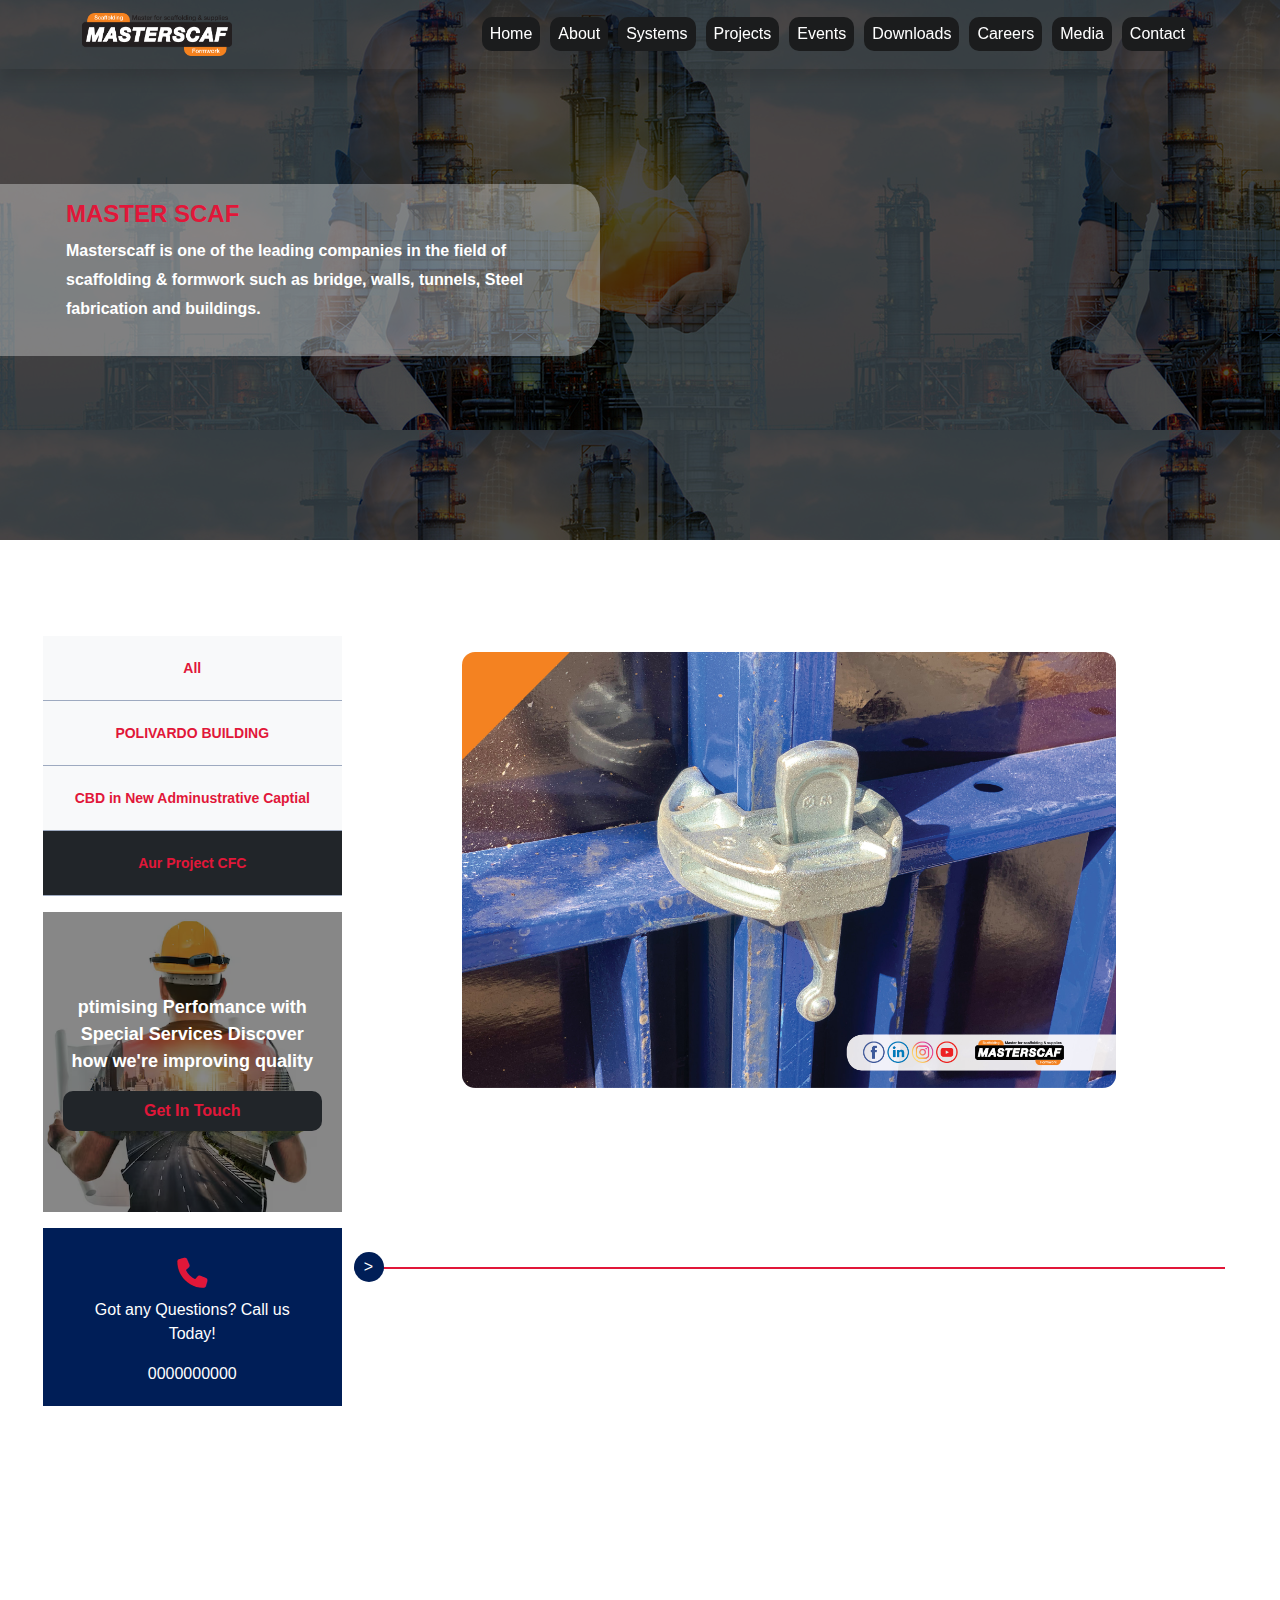
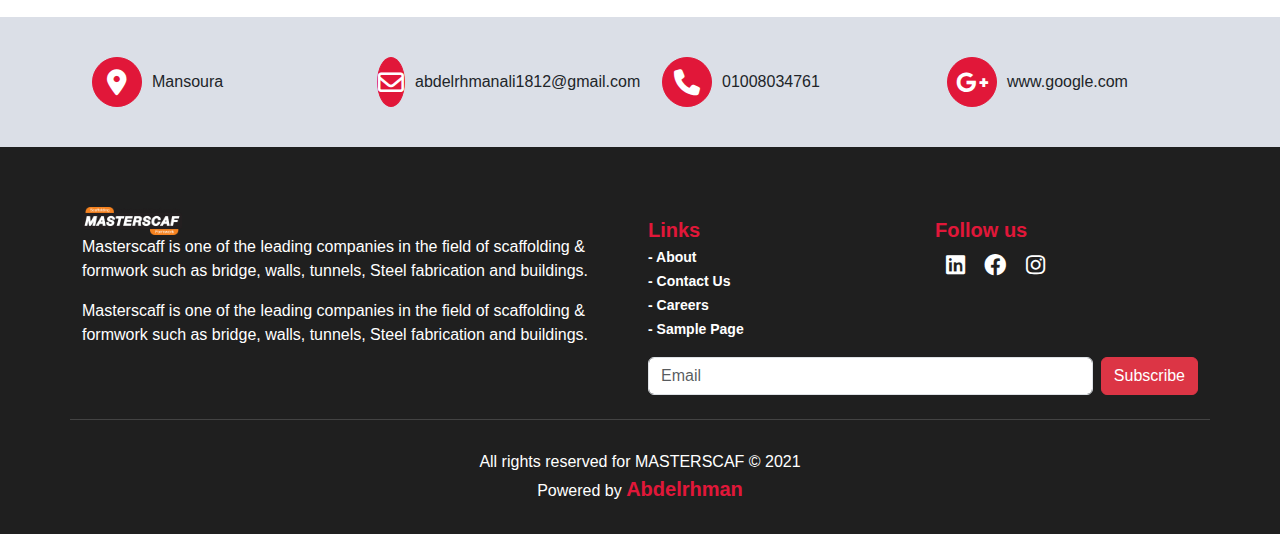
<file: aura.html>
<!DOCTYPE html>
<html lang="en">

<head>
    <meta charset="UTF-8" />

    <meta name="viewport" content="width=device-width, initial-scale=1.0" />

    <title>AURA</title>
    <link rel="icon" href="image/logo.png">
    <link
        href="https://fonts.googleapis.com/css2?family=Amatic+SC:wght@400;700&family=Inter:wght@300;400;500;600;700;800&display=swap"
        rel=" stylesheet" />
    <link rel="stylesheet" href="css/all.css" />
    <link rel="stylesheet" href="css/normaliz.css" />
    <link rel="stylesheet" href="css/skitter.css">
    <link rel="stylesheet" href="css/animate.css">
    <link rel="stylesheet" href="https://cdnjs.cloudflare.com/ajax/libs/animate.css/4.1.1/animate.min.css" />
    <link rel="stylesheet" href="css/bootstrap.min.css" />
    <link rel="stylesheet" href="css/hover-min.css">
    <link rel="stylesheet" href="scss/index.css">

</head>

<body>
    <!-- ============ Navbar ================ -->

    <nav id="navbar" class="navbar navbar-expand-lg shadow  position-fixed start-0 end-0 fixed-top wow fadeIn "
        data-wow-delay="0.5s" data-wow-duration="2s" data-wow-delay="0.0.5s">
        <div class="container">
            <a class="navbar-brand" href="index.html">
                <img src="image/logo.png" alt="logo" class="logo  " data-wow-delay="1s">
            </a>
            <button class="navbar-toggler" type="button" data-bs-toggle="collapse"
                data-bs-target="#navbarSupportedContent" aria-controls="navbarSupportedContent" aria-expanded="false"
                aria-label="Toggle navigation">
                <span class=" "><i class="fa-solid fa-bars"></i></span>
            </button>
            <div class="collapse navbar-collapse" id="navbarSupportedContent">
                <ul class="navbar-nav ms-auto  mb-lg-0">
                    <li class="nav-item">
                        <a class="nav-link active" aria-current="page" href="index.html">Home</a>
                    </li>
                    <li class="nav-item ">
                        <a class="nav-link " href="about.html">About</a>
                    </li>
                    <li class="nav-item">
                        <a class="nav-link " href="systems.html">Systems</a>
                    </li>
                    <li class="nav-item">
                        <a class="nav-link" href="projects.html">Projects</a>
                    </li>
                    <li class="nav-item">
                        <a class="nav-link" href="event.html">Events</a>
                    </li>
                    <li class="nav-item">
                        <a class="nav-link" href="download.html">Downloads</a>
                    </li>
                    <li class="nav-item">
                        <a class="nav-link" href="careers.html">Careers</a>
                    </li>
                    <li class="nav-item">
                        <a class="nav-link" href="media.html">Media</a>
                    </li>
                    <li class="nav-item">
                        <a class="nav-link" href="contact.html">Contact</a>
                    </li>


                </ul>

            </div>
        </div>
    </nav>






    <!-- Main -->


    <section class="project ">
        <div class="layout">
            <div class="text  p-3  wow fadeInLeft  " data-wow-delay="0.5">
                <h2 class="h4 bg-heaing fw-bold ">MASTER SCAF </h2>
                <p> Masterscaff is one of the leading companies in the field of scaffolding &
                    formwork such as
                    bridge,
                    walls, tunnels, Steel fabrication and buildings.</p>
            </div>
        </div>
    </section>





    <section class="project-id">

        <section class=" section-project   py-5   ">
            <div class="container py-5">
                <div class="row">
                    <!--  aside -->
                    <aside class="col-md-12 col-lg-3 order-last order-lg-first">
                        <div class="row bg-light">
                            <button class="btn  w-100"><a href="projects.html">All</a></button>
                            <button class="btn btn-light w-100"><a href="polivardo.html">POLIVARDO BUILDING</a></button>
                            <button class="btn btn-light w-100"><a href="cbd.html">CBD in New Adminustrative Captial
                                </a></button>
                            <button class="btn btn-dark w-100"><a href="aura.html">Aur Project CFC</a></button>

                        </div>
                        <div class="row my-3 text">
                            <div class="overlay">

                                <div class="title p-2">
                                    <p>ptimising Perfomance with Special Services
                                        Discover how we're improving quality </p>
                                    <button class="btn btn-dark w-100 border-0 p-2"> Get In Touch</button>
                                </div>
                            </div>
                        </div>
                        <div class="row my-3 call">
                            <div class="title">
                                <i class="fa fa-phone"></i>
                                <p>Got any Questions?
                                    Call us Today!
                                </p>
                                <span>0000000000</span>
                            </div>
                        </div>
                    </aside>
                    <!-- Main -->
                    <div class="col-lg-9  mb-3  main">





                        <div class="imagee ">

                            <div
                                class=" mainImg text-center my-3 overflow-hidden      wow animate__animated animate__zoomIn animate__slow ">
                                <img src="image/project/AURA PROJECT CFC/mainslider.jpg" class="w-75  " id="parent"
                                    alt="">
                            </div>

                            <div
                                class=" d-flex justify-content-center align-items-center text-center  overflow-hidden     wow animate__animated animate__zoomIn animate__slow">

                                <div>
                                    <img src=" image/project/AURA PROJECT CFC/slider1.jpg" class=" child mx-2  w-75"
                                        alt="">

                                </div>
                                <div>
                                    <img src="image/project/AURA PROJECT CFC/AURA PROJECT CFC.jpg"
                                        class="child mx-2 w-75   " alt="">

                                </div>

                                <div>

                                    <img src="image/project/AURA PROJECT CFC/mainslider.jpg" class=" child mx-2  w-75"
                                        alt="">
                                </div>

                            </div>
                        </div>


                        <div
                            class="info-project text-black text-center fw-bold   wow animate__animated animate__zoomIn animate__slow">
                            <h2>AURA PROJECT CFC</h2>
                            <p>Contractor : <span>CRC Dorra</span> </p>
                            <p>Consultant : <span>Al.Futtaium Group</span> </p>
                            <p>Year : <span>2020</span> </p>
                            <p>System Used : <span>Light weight Panel for columns</span> </p>

                        </div>





                    </div>


                </div>
            </div>

        </section>
    </section>

















    <section class="contacts-home">
        <div class="container">
            <div class="row">
                <div class="col-md-6 col-lg-3">
                    <div class="item">
                        <div class="icon">
                            <i class="fa fa-location-dot"></i>
                        </div>
                        <p>Mansoura</p>
                    </div>
                </div>
                <div class="col-md-6 col-lg-3">
                    <div class="item">

                        <div class="icon">
                            <i class="fa-regular fa-envelope"></i>
                        </div>
                        <p>abdelrhmanali1812@gmail.com</p>
                    </div>

                </div>
                <div class="col-md-6 col-lg-3">
                    <div class="item">

                        <div class="icon">
                            <i class="fa-solid fa-phone"></i>
                        </div>
                        <p>01008034761</p>
                    </div>

                </div>
                <div class="col-md-6 col-lg-3">
                    <div class="item">

                        <div class="icon">
                            <i class="fa-brands fa-google-plus-g"></i>
                        </div>
                        <p>www.google.com</p>
                    </div>
                </div>
            </div>
        </div>
    </section>
    <!-- ============ Footer ================ -->
    <footer>
        <div class="container">
            <div class="row g-3 ">
                <!--  -->
                <div class="col-md-6 ">
                    <div class="text">
                        <img src="image/logo.png" class="logo" alt="">
                        <p>Masterscaff is one of the leading companies in the field of scaffolding & formwork such as
                            bridge,
                            walls,
                            tunnels, Steel fabrication and buildings.</p>
                        <p>Masterscaff is one of the leading companies in the field of scaffolding & formwork such as
                            bridge,
                            walls,
                            tunnels, Steel fabrication and buildings.</p>
                    </div>
                </div>
                <!--  -->
                <div class="col-md-6  py-2">
                    <div class="row  ">
                        <!--  -->
                        <div class="col-6">
                            <span>Links</span>

                            <div class="col-12">

                                <a href="#"> - About</a>
                            </div>
                            <div class="col-12">

                                <a href="#"> - Contact Us</a>
                            </div>
                            <div class="col-12">

                                <a href="#"> - Careers</a>
                            </div>
                            <div class=" col-12">
                                <a href="#"> - Sample Page</a>

                            </div>
                        </div>
                        <!--  -->
                        <div class="col-6">
                            <span> Follow us</span>
                            <div class="social d-flex justify-content-center flex-column">
                                <div class="all-social d-flex ">
                                    <div class="icon">
                                        <i class="fa-brands fa-linkedin"></i>
                                    </div>
                                    <div class="icon">
                                        <i class="fa-brands fa-facebook"></i>
                                    </div>
                                    <div class="icon">
                                        <i class="fa-brands fa-instagram"></i>
                                    </div>
                                </div>
                            </div>
                        </div>
                        <!--  -->
                        <div class="d-flex gap-2 my-3">
                            <input type="email" placeholder="Email" class="form-control">
                            <button class="btn btn-danger ">Subscribe</button>
                        </div>
                    </div>
                </div>
            </div>

            <!-- =======////========= -->
            <div class="row copy text-center">
                <p>All rights reserved for MASTERSCAF © 2021</p>
                <p> Powered by <span class="bg-heaing">Abdelrhman</span> </p>
            </div>
        </div>
    </footer>















    <script src="JS/bootstrap.bundle.min.js"></script>
    <script src="JS/wow.min.js"></script>
    <script src="JS/main.js"></script>
    <script>
        /* Change Backgroung  */

        function changeColor() {
            let navbar = document.getElementById("navbar");
            let scroll = window.scrollY;
            if (scroll < 120) {
                navbar.classList.remove("bg-nav");

            } else {
                navbar.classList.add("bg-nav");
            }
        }

        window.addEventListener("scroll", changeColor);




        new WOW().init();

    </script>

</body>

</html>
</file>
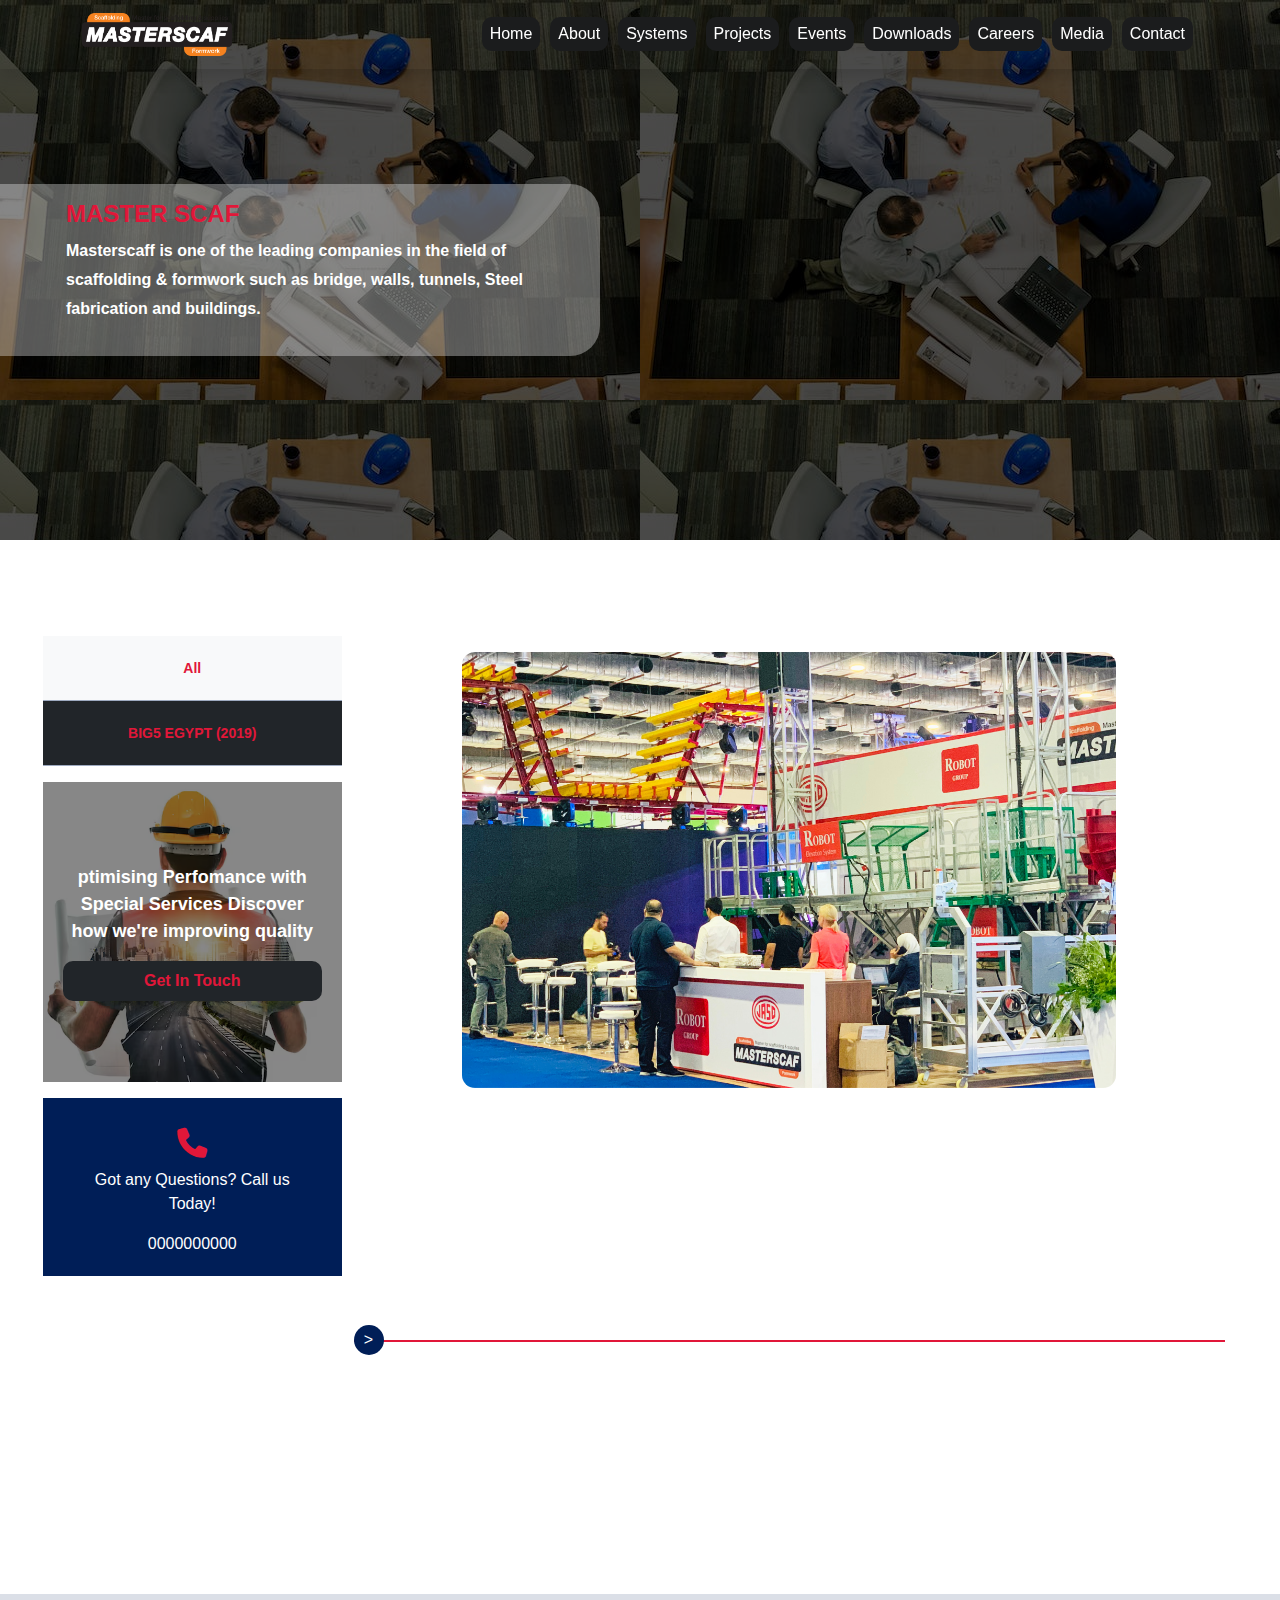
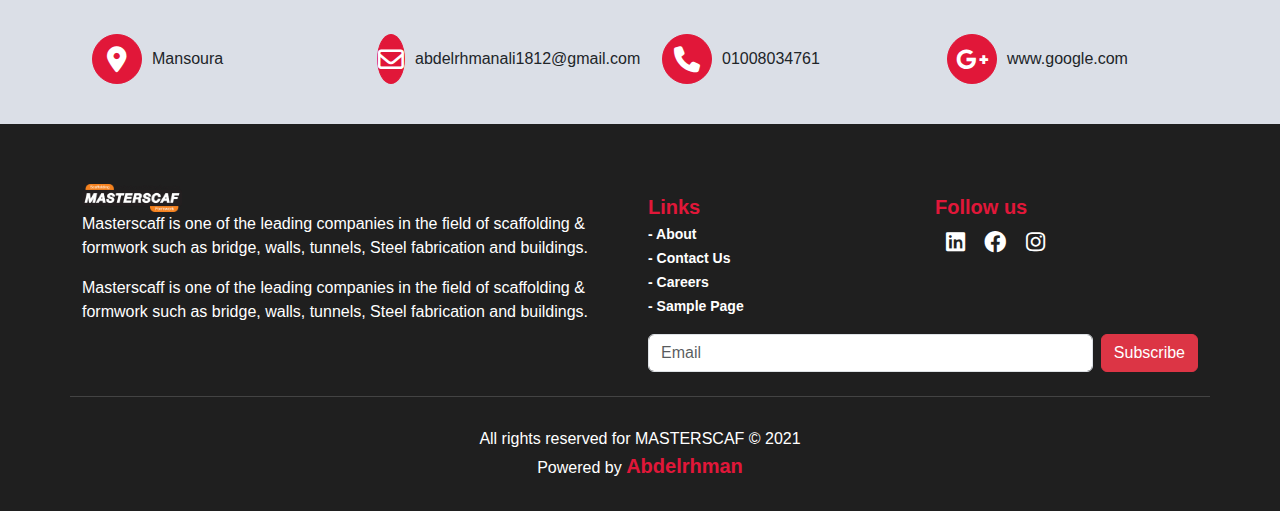
<file: big5eg.html>
<!DOCTYPE html>
<html lang="en">

<head>
    <meta charset="UTF-8" />

    <meta name="viewport" content="width=device-width, initial-scale=1.0" />

    <title>Big5 Egypt 2019</title>
    <link rel="icon" href="image/logo.png">
    <link
        href="https://fonts.googleapis.com/css2?family=Amatic+SC:wght@400;700&family=Inter:wght@300;400;500;600;700;800&display=swap"
        rel=" stylesheet" />
    <link rel="stylesheet" href="css/all.css" />
    <link rel="stylesheet" href="css/normaliz.css" />
    <link rel="stylesheet" href="css/skitter.css">

    <link rel="stylesheet" href="css/animate.css">
    <link rel="stylesheet" href="https://cdnjs.cloudflare.com/ajax/libs/animate.css/4.1.1/animate.min.css" />
    <link rel="stylesheet" href="css/bootstrap.min.css" />
    <link rel="stylesheet" href="css/hover-min.css">
    <link rel="stylesheet" href="scss/index.css">

</head>

<body>
    <!-- ============ Navbar ================ -->

    <nav id="navbar" class="navbar navbar-expand-lg shadow  position-fixed start-0 end-0 fixed-top wow fadeIn "
        data-wow-delay="0.5s" data-wow-duration="2s" data-wow-delay="0.0.5s">
        <div class="container">
            <a class="navbar-brand" href="index.html">
                <img src="image/logo.png" alt="logo" class="logo   " data-wow-delay="1s">
            </a>
            <button class="navbar-toggler" type="button" data-bs-toggle="collapse"
                data-bs-target="#navbarSupportedContent" aria-controls="navbarSupportedContent" aria-expanded="false"
                aria-label="Toggle navigation">
                <span class=" "><i class="fa-solid fa-bars"></i></span>
            </button>
            <div class="collapse navbar-collapse" id="navbarSupportedContent">
                <ul class="navbar-nav ms-auto  mb-lg-0">
                    <li class="nav-item">
                        <a class="nav-link active" aria-current="page" href="index.html">Home</a>
                    </li>
                    <li class="nav-item ">
                        <a class="nav-link " href="about.html">About</a>
                    </li>
                    <li class="nav-item">
                        <a class="nav-link " href="systems.html">Systems</a>
                    </li>
                    <li class="nav-item">
                        <a class="nav-link" href="projects.html">Projects</a>
                    </li>
                    <li class="nav-item">
                        <a class="nav-link" href="event.html">Events</a>
                    </li>
                    <li class="nav-item">
                        <a class="nav-link" href="#">Downloads</a>
                    </li>
                    <li class="nav-item">
                        <a class="nav-link" href="#">Careers</a>
                    </li>
                    <li class="nav-item">
                        <a class="nav-link" href="#">Media</a>
                    </li>
                    <li class="nav-item">
                        <a class="nav-link" href="contact.html">Contact</a>
                    </li>


                </ul>

            </div>
        </div>
    </nav>


    <!-- Main -->

    <section class="events ">
        <div class="layout">
            <div class="text  p-3  wow fadeInLeft  " data-wow-delay="0.5">
                <h2 class="h4 bg-heaing fw-bold ">MASTER SCAF </h2>
                <p> Masterscaff is one of the leading companies in the field of scaffolding &
                    formwork such as
                    bridge,
                    walls, tunnels, Steel fabrication and buildings.</p>
            </div>
        </div>
    </section>
    <!-- event -->
    <section class="project-id">

        <section class=" section-project   py-5   ">
            <div class="container py-5">
                <div class="row">
                    <!--  aside -->
                    <aside class="col-md-12 col-lg-3 order-last order-lg-first">
                        <div class="row bg-light">
                            <button class="btn btn-light w-100"><a href="event.html">All</a></button>
                            <button class="btn btn-dark w-100"><a href="big5eg.html">BIG5 EGYPT (2019)</a></button>


                        </div>
                        <div class="row my-3 text">
                            <div class="overlay">

                                <div class="title p-2">
                                    <p>ptimising Perfomance with Special Services
                                        Discover how we're improving quality </p>
                                    <button class="btn btn-dark w-100 border-0 p-2"> Get In Touch</button>
                                </div>
                            </div>
                        </div>
                        <div class="row my-3 call">
                            <div class="title">
                                <i class="fa fa-phone"></i>
                                <p>Got any Questions?
                                    Call us Today!
                                </p>
                                <span>0000000000</span>
                            </div>
                        </div>
                    </aside>
                    <!-- Main -->
                    <div class="col-lg-9  mb-3  main">
                        <div class="imagee ">
                            <div
                                class=" mainImg text-center my-3 overflow-hidden  wow animate__animated animate__zoomIn animate__slow ">
                                <img src="image/events/big5 egypt/b-eg-main.jpg" class="w-75  " id="parent" alt="">
                            </div>
                            <div
                                class=" d-flex justify-content-center align-items-center text-center  overflow-hidden  wow animate__animated animate__zoomIn animate__slow">
                                <div>
                                    <img src="image/events/big5 egypt/b-eg.jpg" class=" child mx-2  w-75" alt="">
                                </div>
                                <div>
                                    <img src="image/events/big5 egypt/b-eg-main.jpg" class=" child mx-2  w-75" alt="">
                                </div>


                            </div>
                        </div>


                        <div
                            class="info-project text-black text-center fw-bold  wow animate__animated animate__zoomIn animate__slow">
                            <h2>BIG5 EGYPT (2019)</h2>
                            <p>Lorem ipsum dolor sit amet consectetur adipisicing elit. Laudantium nulla quis ratione,
                                ipsa optio animi distinctio iusto modi repellat odit facilis impedit, quia atque earum
                                nisi. Quis eveniet officiis consequuntur?</p>

                        </div>
                    </div>
                </div>
            </div>
        </section>
    </section>







    <section class="contacts-home">
        <div class="container">
            <div class="row">
                <div class="col-md-6 col-lg-3">
                    <div class="item">
                        <div class="icon">
                            <i class="fa fa-location-dot"></i>
                        </div>
                        <p>Mansoura</p>
                    </div>
                </div>
                <div class="col-md-6 col-lg-3">
                    <div class="item">

                        <div class="icon">
                            <i class="fa-regular fa-envelope"></i>
                        </div>
                        <p>abdelrhmanali1812@gmail.com</p>
                    </div>

                </div>
                <div class="col-md-6 col-lg-3">
                    <div class="item">

                        <div class="icon">
                            <i class="fa-solid fa-phone"></i>
                        </div>
                        <p>01008034761</p>
                    </div>

                </div>
                <div class="col-md-6 col-lg-3">
                    <div class="item">

                        <div class="icon">
                            <i class="fa-brands fa-google-plus-g"></i>
                        </div>
                        <p>www.google.com</p>
                    </div>
                </div>
            </div>
        </div>
    </section>
    <!-- ============ Footer ================ -->
    <footer>
        <div class="container">
            <div class="row g-3 ">
                <!--  -->
                <div class="col-md-6 ">
                    <div class="text">
                        <img src="image/logo.png" class="logo" alt="">
                        <p>Masterscaff is one of the leading companies in the field of scaffolding & formwork such as
                            bridge,
                            walls,
                            tunnels, Steel fabrication and buildings.</p>
                        <p>Masterscaff is one of the leading companies in the field of scaffolding & formwork such as
                            bridge,
                            walls,
                            tunnels, Steel fabrication and buildings.</p>
                    </div>
                </div>
                <!--  -->
                <div class="col-md-6  py-2">
                    <div class="row  ">
                        <!--  -->
                        <div class="col-6">
                            <span>Links</span>

                            <div class="col-12">

                                <a href="#"> - About</a>
                            </div>
                            <div class="col-12">

                                <a href="#"> - Contact Us</a>
                            </div>
                            <div class="col-12">

                                <a href="#"> - Careers</a>
                            </div>
                            <div class=" col-12">
                                <a href="#"> - Sample Page</a>

                            </div>
                        </div>
                        <!--  -->
                        <div class="col-6">
                            <span> Follow us</span>
                            <div class="social d-flex justify-content-center flex-column">
                                <div class="all-social d-flex ">
                                    <div class="icon">
                                        <i class="fa-brands fa-linkedin"></i>
                                    </div>
                                    <div class="icon">
                                        <i class="fa-brands fa-facebook"></i>
                                    </div>
                                    <div class="icon">
                                        <i class="fa-brands fa-instagram"></i>
                                    </div>
                                </div>
                            </div>
                        </div>
                        <!--  -->
                        <div class="d-flex gap-2 my-3">
                            <input type="email" placeholder="Email" class="form-control">
                            <button class="btn btn-danger ">Subscribe</button>
                        </div>
                    </div>
                </div>
            </div>

            <!-- =======////========= -->
            <div class="row copy text-center">
                <p>All rights reserved for MASTERSCAF © 2021</p>
                <p> Powered by <span class="bg-heaing">Abdelrhman </span> </p>
            </div>
        </div>
    </footer>












    <script src="JS/bootstrap.bundle.min.js"></script>
    <script src="JS/wow.min.js"></script>
    <script src="JS/main.js"></script>
    <script>
        /* Change Backgroung  */

        function changeColor() {
            let navbar = document.getElementById("navbar");
            let scroll = window.scrollY;
            if (scroll < 120) {
                navbar.classList.remove("bg-nav");

            } else {
                navbar.classList.add("bg-nav");
            }
        }

        window.addEventListener("scroll", changeColor);




        new WOW().init();

    </script>

</body>

</html>
</file>
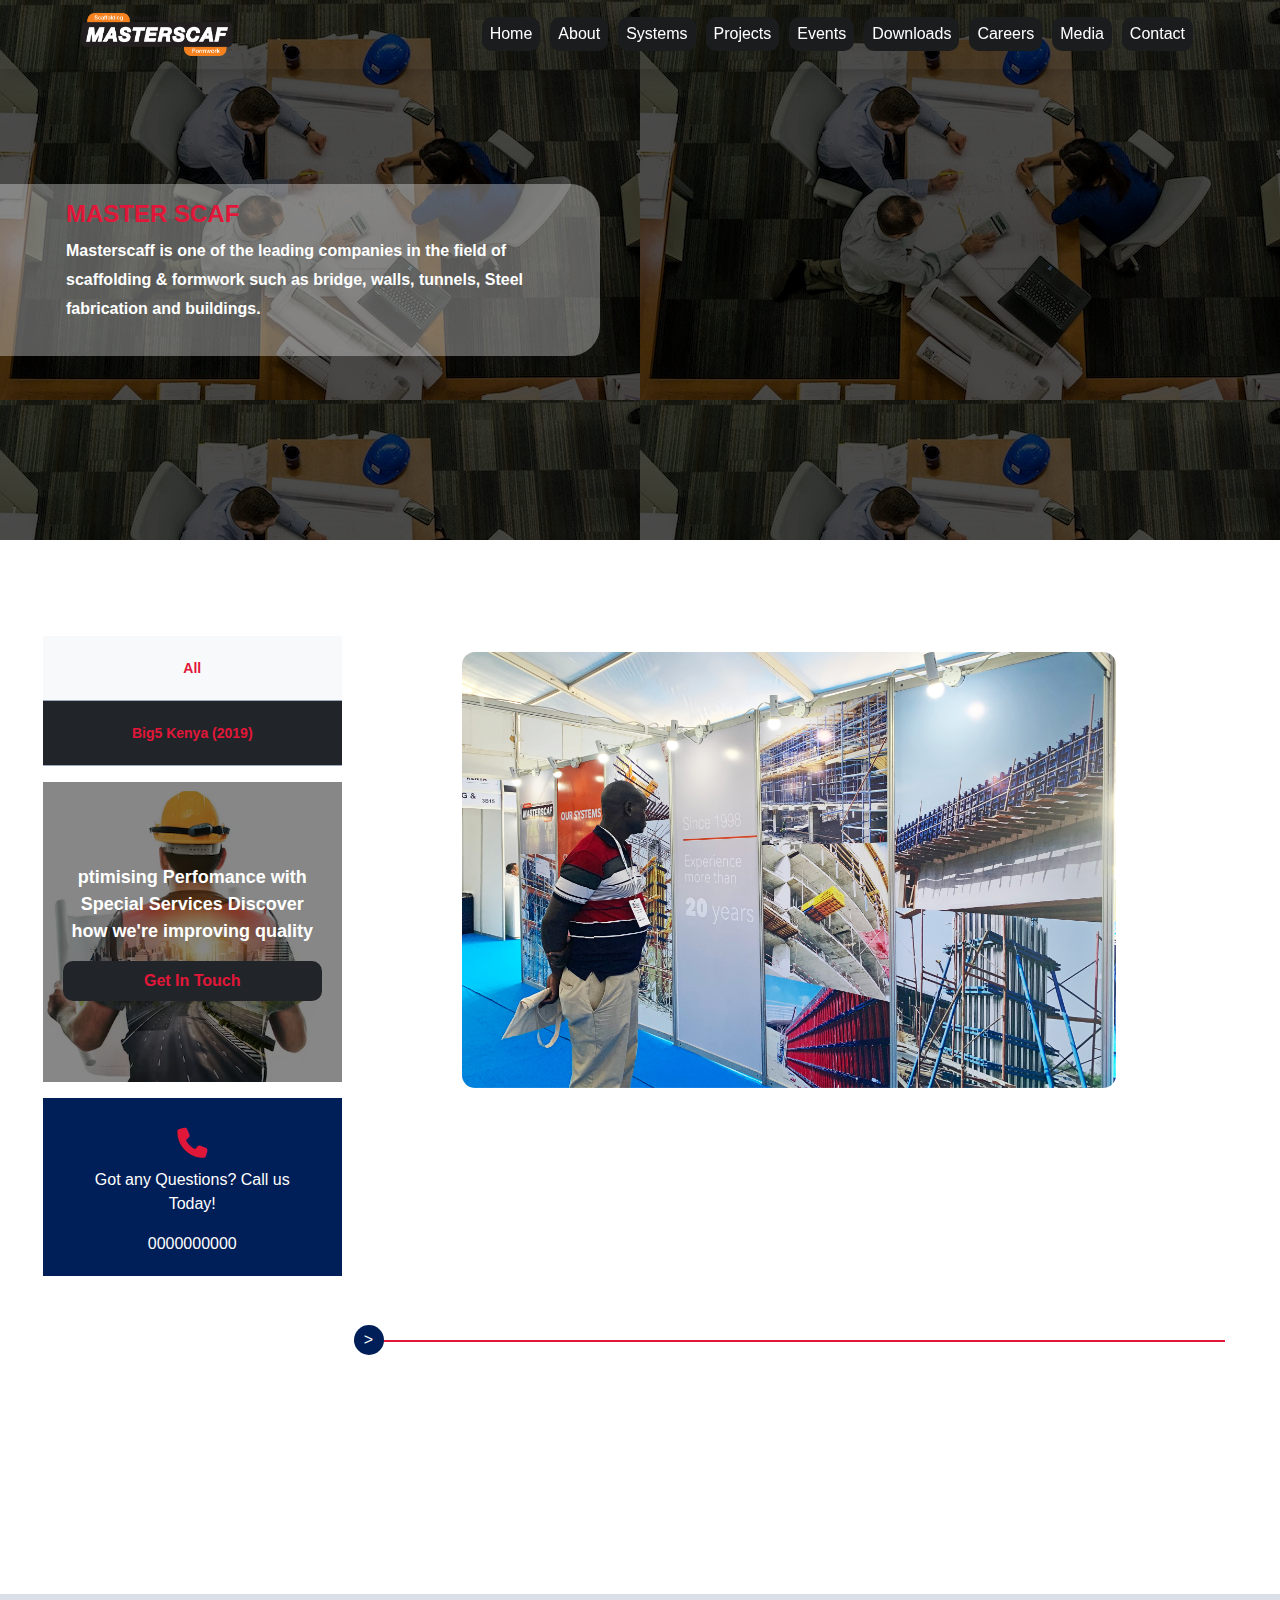
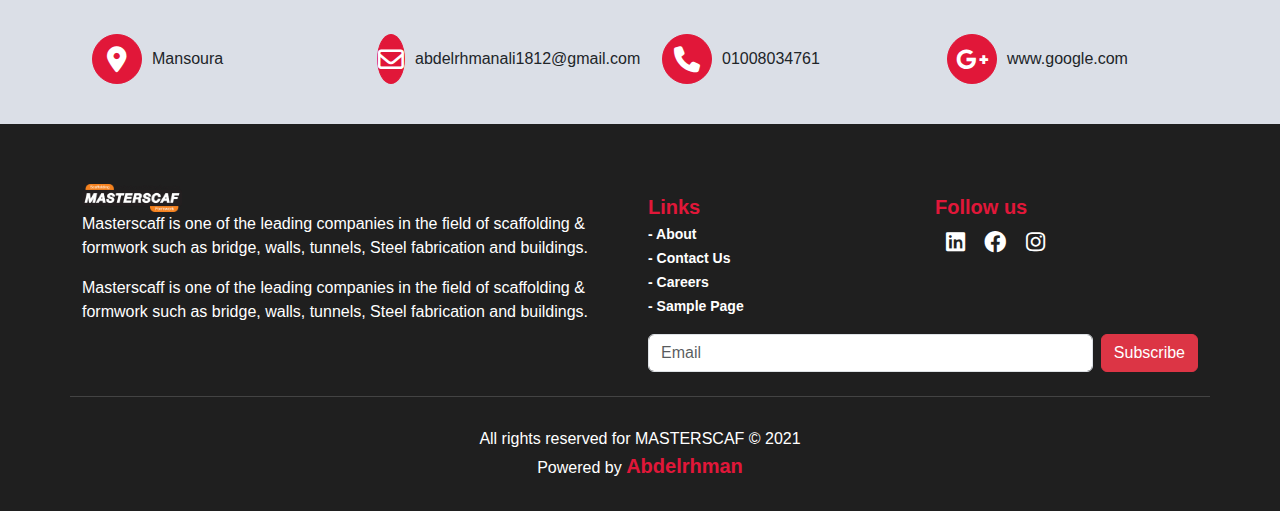
<file: big5ke.html>
<!DOCTYPE html>
<html lang="en">

<head>
    <meta charset="UTF-8" />

    <meta name="viewport" content="width=device-width, initial-scale=1.0" />

    <title>Big5 Kenya 2019</title>
    <link rel="icon" href="image/logo.png">

    <link rel="stylesheet" href="css/all.css" />
    <link rel="stylesheet" href="css/normaliz.css" />
    <link rel="stylesheet" href="css/skitter.css">

    <link rel="stylesheet" href="css/animate.css">
    <link rel="stylesheet" href="https://cdnjs.cloudflare.com/ajax/libs/animate.css/4.1.1/animate.min.css" />
    <link rel="stylesheet" href="css/bootstrap.min.css" />
    <link rel="stylesheet" href="css/hover-min.css">
    <link rel="stylesheet" href="scss/index.css">

</head>

<body>
    <!-- ============ Navbar ================ -->

    <nav id="navbar" class="navbar navbar-expand-lg shadow  position-fixed start-0 end-0 fixed-top wow fadeIn "
        data-wow-delay="0.5s" data-wow-duration="2s" data-wow-delay="0.0.5s">
        <div class="container">
            <a class="navbar-brand" href="index.html">
                <img src="image/logo.png" alt="logo" class="logo   " data-wow-delay="1s">
            </a>
            <button class="navbar-toggler" type="button" data-bs-toggle="collapse"
                data-bs-target="#navbarSupportedContent" aria-controls="navbarSupportedContent" aria-expanded="false"
                aria-label="Toggle navigation">
                <span class=" "><i class="fa-solid fa-bars"></i></span>
            </button>
            <div class="collapse navbar-collapse" id="navbarSupportedContent">
                <ul class="navbar-nav ms-auto  mb-lg-0">
                    <li class="nav-item">
                        <a class="nav-link active" aria-current="page" href="index.html">Home</a>
                    </li>
                    <li class="nav-item ">
                        <a class="nav-link " href="about.html">About</a>
                    </li>
                    <li class="nav-item">
                        <a class="nav-link " href="systems.html">Systems</a>
                    </li>
                    <li class="nav-item">
                        <a class="nav-link" href="projects.html">Projects</a>
                    </li>
                    <li class="nav-item">
                        <a class="nav-link" href="event.html">Events</a>
                    </li>
                    <li class="nav-item">
                        <a class="nav-link" href="download.html">Downloads</a>
                    </li>
                    <li class="nav-item">
                        <a class="nav-link" href="#">Careers</a>
                    </li>
                    <li class="nav-item">
                        <a class="nav-link" href="media.html">Media</a>
                    </li>
                    <li class="nav-item">
                        <a class="nav-link" href="contact.html">Contact</a>
                    </li>


                </ul>

            </div>
        </div>
    </nav>

    <!-- Main -->

    <section class="events ">
        <div class="layout">
            <div class="text  p-3  wow fadeInLeft  " data-wow-delay="0.5">
                <h2 class="h4 bg-heaing fw-bold ">MASTER SCAF </h2>
                <p> Masterscaff is one of the leading companies in the field of scaffolding &
                    formwork such as
                    bridge,
                    walls, tunnels, Steel fabrication and buildings.</p>
            </div>
        </div>
    </section>

    <!-- Event -->
    <section class="project-id">

        <section class=" section-project   py-5   ">
            <div class="container py-5">
                <div class="row">
                    <!--  aside -->
                    <aside class="col-md-12 col-lg-3 order-last order-lg-first">
                        <div class="row bg-light">
                            <button class="btn btn-light w-100"><a href="event.html">All</a></button>
                            <button class="btn btn-dark w-100"><a href="big5ke.html">Big5 Kenya (2019)</a></button>


                        </div>
                        <div class="row my-3 text">
                            <div class="overlay">

                                <div class="title p-2">
                                    <p>ptimising Perfomance with Special Services
                                        Discover how we're improving quality </p>
                                    <button class="btn btn-dark w-100 border-0 p-2"> Get In Touch</button>
                                </div>
                            </div>
                        </div>
                        <div class="row my-3 call">
                            <div class="title">
                                <i class="fa fa-phone"></i>
                                <p>Got any Questions?
                                    Call us Today!
                                </p>
                                <span>0000000000</span>
                            </div>
                        </div>
                    </aside>
                    <!-- Main -->
                    <div class="col-lg-9  mb-3  main">


                        <div class="imagee ">

                            <div
                                class=" mainImg text-center my-3 overflow-hidden  wow animate__animated animate__zoomIn animate__slow">
                                <img src="image/events/big5 kenya/b-ke-main.jpg" class="w-75  " id="parent" alt="">
                            </div>

                            <div
                                class=" d-flex justify-content-center align-items-center text-center  overflow-hidden  wow animate__animated animate__zoomIn animate__slow">

                                <div>
                                    <img src="image/events/big5 kenya/b-ke.jpg" class=" child mx-2  w-75" alt="">

                                </div>
                                <div>
                                    <img src="image/events/big5 kenya/b-ke-main.jpg" class=" child mx-2  w-75" alt="">


                                </div>


                            </div>
                        </div>


                        <div
                            class="info-project text-black text-center fw-bold  wow animate__animated animate__zoomIn animate__slow">
                            <h2>Big5 Kenya (2019) </h2>
                            <p>Lorem ipsum dolor sit amet consectetur adipisicing elit. Laudantium nulla quis ratione,
                                ipsa optio animi distinctio iusto modi repellat odit facilis impedit, quia atque earum
                                nisi. Quis eveniet officiis consequuntur?</p>

                        </div>





                    </div>


                </div>
            </div>

        </section>
    </section>







    <section class="contacts-home">
        <div class="container">
            <div class="row">
                <div class="col-md-6 col-lg-3">
                    <div class="item">
                        <div class="icon">
                            <i class="fa fa-location-dot"></i>
                        </div>
                        <p>Mansoura</p>
                    </div>
                </div>
                <div class="col-md-6 col-lg-3">
                    <div class="item">

                        <div class="icon">
                            <i class="fa-regular fa-envelope"></i>
                        </div>
                        <p>abdelrhmanali1812@gmail.com</p>
                    </div>

                </div>
                <div class="col-md-6 col-lg-3">
                    <div class="item">

                        <div class="icon">
                            <i class="fa-solid fa-phone"></i>
                        </div>
                        <p>01008034761</p>
                    </div>

                </div>
                <div class="col-md-6 col-lg-3">
                    <div class="item">

                        <div class="icon">
                            <i class="fa-brands fa-google-plus-g"></i>
                        </div>
                        <p>www.google.com</p>
                    </div>
                </div>
            </div>
        </div>
    </section>

    <!-- ============ Footer ================ -->
    <footer>
        <div class="container">
            <div class="row g-3 ">
                <!--  -->
                <div class="col-md-6 ">
                    <div class="text">
                        <img src="image/logo.png" class="logo" alt="">
                        <p>Masterscaff is one of the leading companies in the field of scaffolding & formwork such as
                            bridge,
                            walls,
                            tunnels, Steel fabrication and buildings.</p>
                        <p>Masterscaff is one of the leading companies in the field of scaffolding & formwork such as
                            bridge,
                            walls,
                            tunnels, Steel fabrication and buildings.</p>
                    </div>
                </div>
                <!--  -->
                <div class="col-md-6  py-2">
                    <div class="row  ">
                        <!--  -->
                        <div class="col-6">
                            <span>Links</span>

                            <div class="col-12">

                                <a href="#"> - About</a>
                            </div>
                            <div class="col-12">

                                <a href="#"> - Contact Us</a>
                            </div>
                            <div class="col-12">

                                <a href="#"> - Careers</a>
                            </div>
                            <div class=" col-12">
                                <a href="#"> - Sample Page</a>

                            </div>
                        </div>
                        <!--  -->
                        <div class="col-6">
                            <span> Follow us</span>
                            <div class="social d-flex justify-content-center flex-column">
                                <div class="all-social d-flex ">
                                    <div class="icon">
                                        <i class="fa-brands fa-linkedin"></i>
                                    </div>
                                    <div class="icon">
                                        <i class="fa-brands fa-facebook"></i>
                                    </div>
                                    <div class="icon">
                                        <i class="fa-brands fa-instagram"></i>
                                    </div>
                                </div>
                            </div>
                        </div>
                        <!--  -->
                        <div class="d-flex gap-2 my-3">
                            <input type="email" placeholder="Email" class="form-control">
                            <button class="btn btn-danger ">Subscribe</button>
                        </div>
                    </div>
                </div>
            </div>

            <!-- =======////========= -->
            <div class="row copy text-center">
                <p>All rights reserved for MASTERSCAF © 2021</p>
                <p> Powered by <span class="bg-heaing">Abdelrhman </span> </p>
            </div>
        </div>
    </footer>















    <script src="JS/bootstrap.bundle.min.js"></script>
    <script src="JS/wow.min.js"></script>
    <script src="JS/main.js"></script>
    <script>
        /* Change Backgroung  */

        function changeColor() {
            let navbar = document.getElementById("navbar");
            let scroll = window.scrollY;
            if (scroll < 120) {
                navbar.classList.remove("bg-nav");

            } else {
                navbar.classList.add("bg-nav");
            }
        }

        window.addEventListener("scroll", changeColor);




        new WOW().init();

    </script>

</body>

</html>
</file>
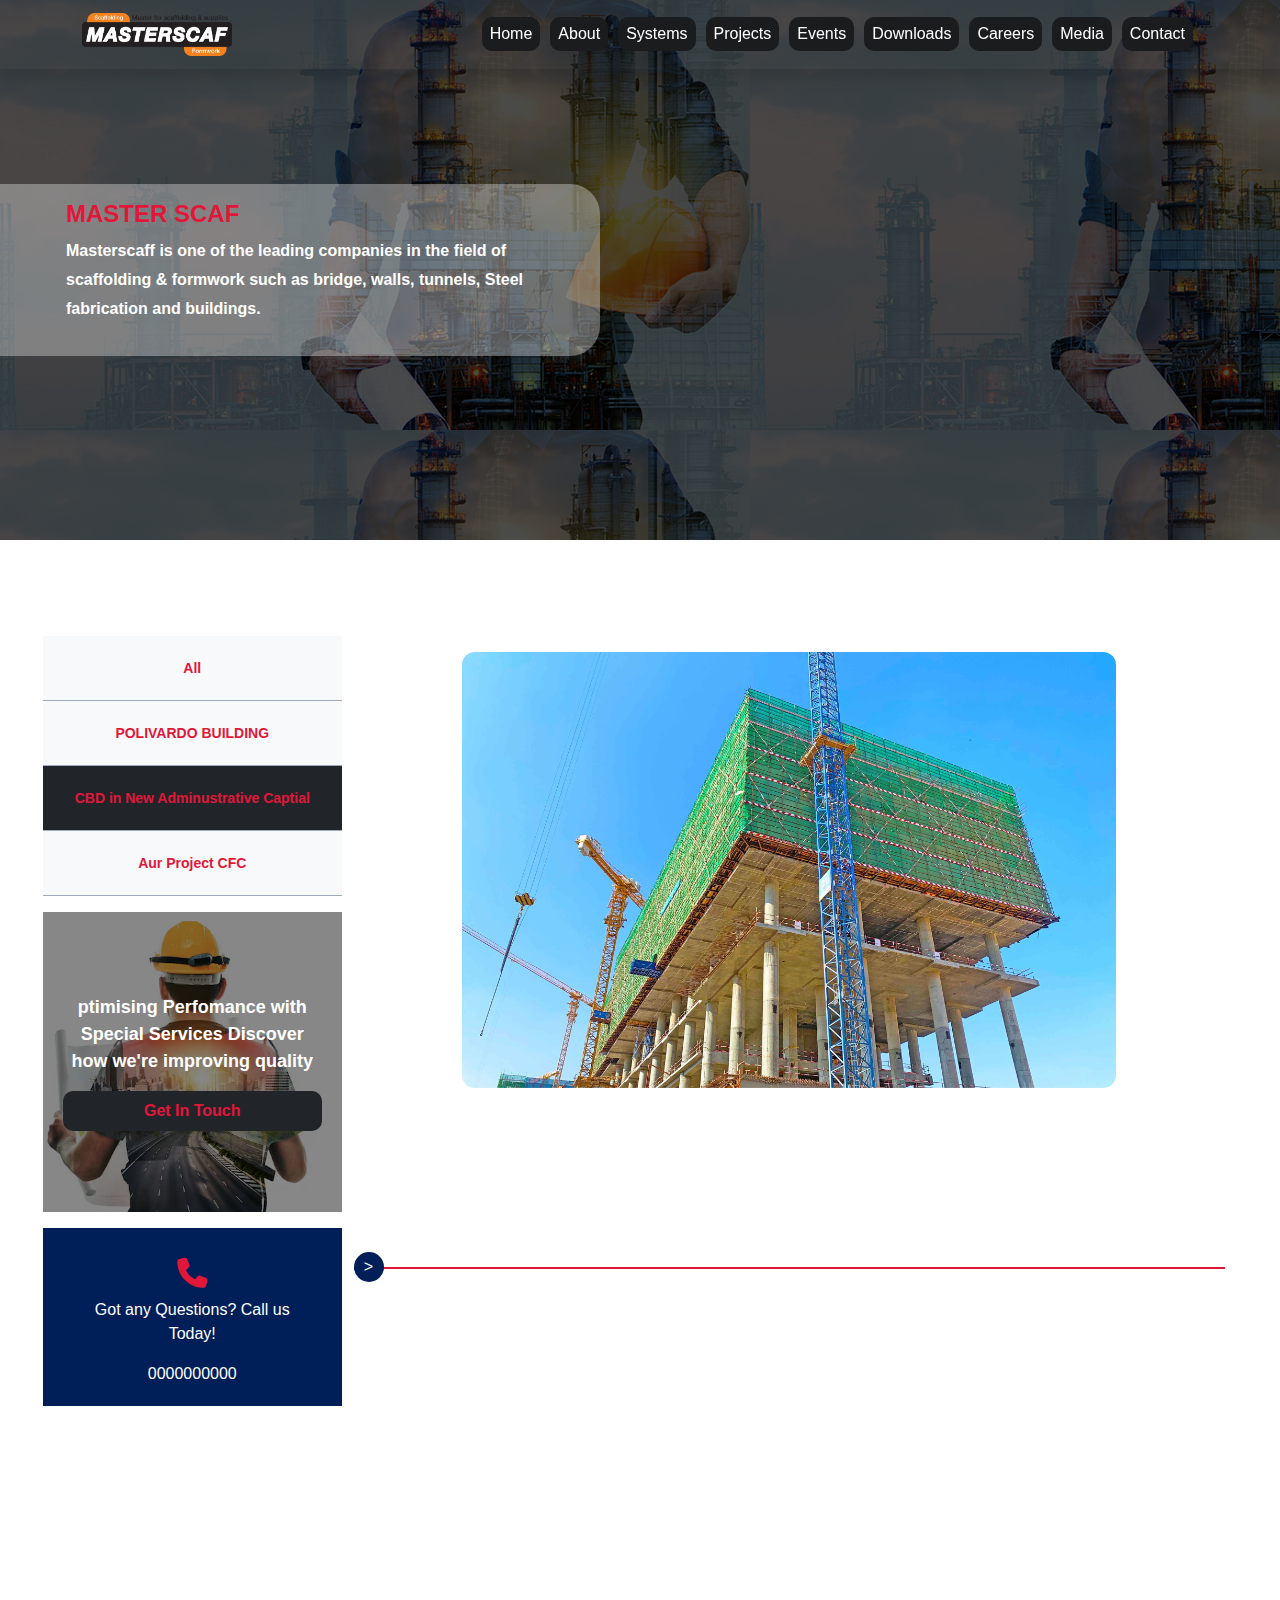
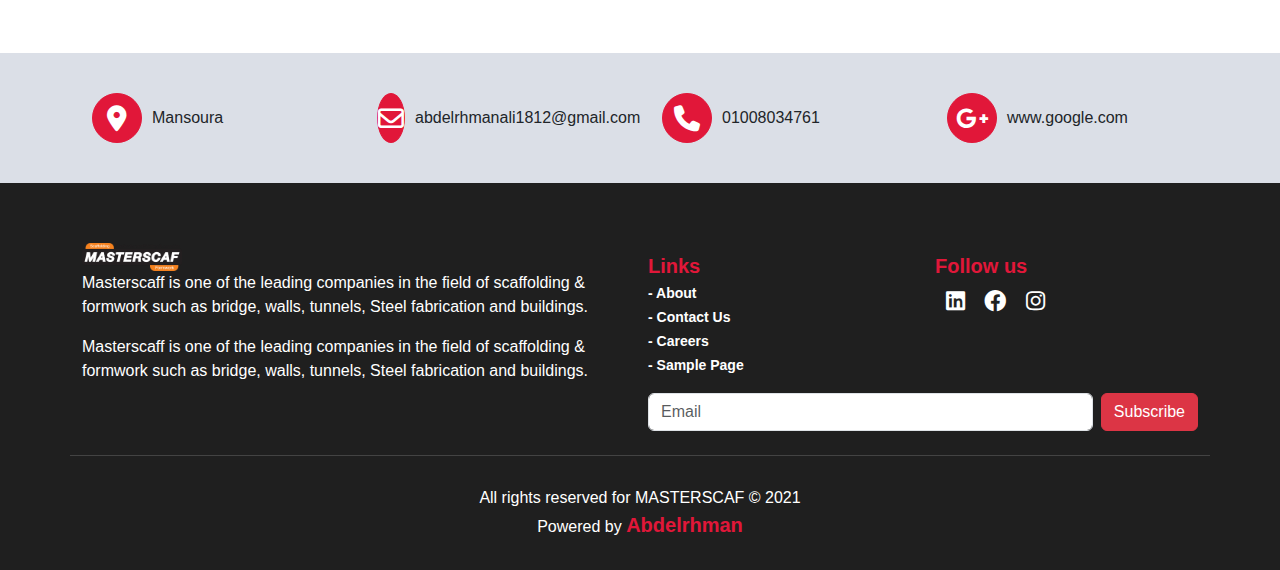
<file: cbd.html>
<!DOCTYPE html>
<html lang="en">

<head>
    <meta charset="UTF-8" />

    <meta name="viewport" content="width=device-width, initial-scale=1.0" />

    <title>CBD</title>
    <link rel="icon" href="image/logo.png">
    <link
        href="https://fonts.googleapis.com/css2?family=Amatic+SC:wght@400;700&family=Inter:wght@300;400;500;600;700;800&display=swap"
        rel=" stylesheet" />
    <link rel="stylesheet" href="css/all.css" />
    <link rel="stylesheet" href="css/normaliz.css" />
    <link rel="stylesheet" href="css/skitter.css">
    <link rel="stylesheet" href="css/animate.css">
    <link rel="stylesheet" href="https://cdnjs.cloudflare.com/ajax/libs/animate.css/4.1.1/animate.min.css" />
    <link rel="stylesheet" href="css/bootstrap.min.css" />
    <link rel="stylesheet" href="css/hover-min.css">
    <link rel="stylesheet" href="scss/index.css">

</head>

<body>
    <!-- ============ Navbar ================ -->

    <nav id="navbar" class="navbar navbar-expand-lg shadow  position-fixed start-0 end-0 fixed-top wow fadeIn "
        data-wow-delay="0.5s" data-wow-duration="2s" data-wow-delay="0.0.5s">
        <div class="container">
            <a class="navbar-brand" href="index.html">
                <img src="image/logo.png" alt="logo" class="logo   " data-wow-delay="1s">
            </a>
            <button class="navbar-toggler" type="button" data-bs-toggle="collapse"
                data-bs-target="#navbarSupportedContent" aria-controls="navbarSupportedContent" aria-expanded="false"
                aria-label="Toggle navigation">
                <span class=" "><i class="fa-solid fa-bars"></i></span>
            </button>
            <div class="collapse navbar-collapse" id="navbarSupportedContent">
                <ul class="navbar-nav ms-auto  mb-lg-0">
                    <li class="nav-item">
                        <a class="nav-link active" aria-current="page" href="index.html">Home</a>
                    </li>
                    <li class="nav-item ">
                        <a class="nav-link " href="about.html">About</a>
                    </li>
                    <li class="nav-item">
                        <a class="nav-link " href="systems.html">Systems</a>
                    </li>
                    <li class="nav-item">
                        <a class="nav-link" href="projects.html">Projects</a>
                    </li>
                    <li class="nav-item">
                        <a class="nav-link" href="event.html">Events</a>
                    </li>
                    <li class="nav-item">
                        <a class="nav-link" href="download.html">Downloads</a>
                    </li>
                    <li class="nav-item">
                        <a class="nav-link" href="careers.html">Careers</a>
                    </li>
                    <li class="nav-item">
                        <a class="nav-link" href="media.html">Media</a>
                    </li>
                    <li class="nav-item">
                        <a class="nav-link" href="contact.html">Contact</a>
                    </li>


                </ul>

            </div>
        </div>
    </nav>






    <!-- main -->

    <section class="project ">
        <div class="layout">
            <div class="text  p-3  wow fadeInLeft  " data-wow-delay="0.5">
                <h2 class="h4 bg-heaing fw-bold ">MASTER SCAF </h2>
                <p> Masterscaff is one of the leading companies in the field of scaffolding &
                    formwork such as
                    bridge,
                    walls, tunnels, Steel fabrication and buildings.</p>
            </div>
        </div>
    </section>




    <section class="project-id">

        <section class=" section-project   py-5   ">
            <div class="container py-5">
                <div class="row">
                    <!--  aside -->
                    <aside class="col-md-12 col-lg-3 order-last order-lg-first">
                        <div class="row bg-light">
                            <button class="btn btn-light  w-100"><a href="projects.html">All</a></button>
                            <button class="btn btn-light w-100"><a href="polivardo.html">POLIVARDO BUILDING</a></button>
                            <button class="btn btn-dark w-100"><a href="cbd.html">CBD in New Adminustrative Captial
                                </a></button>
                            <button class="btn btn-light w-100"><a href="aura.html">Aur Project CFC</a></button>

                        </div>
                        <div class="row my-3 text">
                            <div class="overlay">

                                <div class="title p-2">
                                    <p>ptimising Perfomance with Special Services
                                        Discover how we're improving quality </p>
                                    <button class="btn btn-dark w-100 border-0 p-2"> Get In Touch</button>
                                </div>
                            </div>
                        </div>
                        <div class="row my-3 call">
                            <div class="title">
                                <i class="fa fa-phone"></i>
                                <p>Got any Questions?
                                    Call us Today!
                                </p>
                                <span>0000000000</span>
                            </div>
                        </div>
                    </aside>
                    <!-- Main -->
                    <div class="col-lg-9  mb-3  main">









                        <div class="imagee ">

                            <div
                                class=" mainImg text-center my-3 overflow-hidden   wow animate__animated animate__zoomIn animate__slow">
                                <img src="image/project/CBD IN NEW ADMINISTRATIVE CAPITAL IN EGYPT C02 & C03/CBD IN NEW ADMINISTRATIVE CAPITAL IN EGYPT C02 & C03.jpg"
                                    class="w-75  " id="parent" alt="">
                            </div>

                            <div
                                class=" d-flex justify-content-center align-items-center text-center  overflow-hidden  wow animate__animated animate__zoomIn animate__slow">

                                <div>
                                    <img src="image/project/CBD IN NEW ADMINISTRATIVE CAPITAL IN EGYPT C02 & C03/slider2.jpg"
                                        class=" child mx-2  w-75" alt="">

                                </div>
                                <div>
                                    <img src="image/project/CBD IN NEW ADMINISTRATIVE CAPITAL IN EGYPT C02 & C03/slider1.jpg"
                                        class="child mx-2 w-75   " alt="">

                                </div>

                                <div>

                                    <img src="image/project/CBD IN NEW ADMINISTRATIVE CAPITAL IN EGYPT C02 & C03/slider2.jpg"
                                        class=" child mx-2  w-75" alt="">
                                </div>

                            </div>
                        </div>


                        <div
                            class="info-project text-black text-center fw-bold  wow animate__animated animate__zoomIn animate__slow">
                            <h2>CBD IN NEW ADMINISTRATIVE CAPITAL IN EGYPT C02 & C03</h2>
                            <p>Contractor : <span>China State Construction Engrg. Corp. Ltd (Egypt)</span> </p>
                            <p>Consultant : <span>Dar Al-Handasah Egypt</span> </p>
                            <p>Year : <span>2020</span> </p>
                            <p>System Used : <span>Loading Platform , shorbrace & cuplock system</span> </p>

                        </div>





                    </div>


                </div>
            </div>

        </section>
    </section>


















    <section class="contacts-home">
        <div class="container">
            <div class="row">
                <div class="col-md-6 col-lg-3">
                    <div class="item">
                        <div class="icon">
                            <i class="fa fa-location-dot"></i>
                        </div>
                        <p>Mansoura</p>
                    </div>
                </div>
                <div class="col-md-6 col-lg-3">
                    <div class="item">

                        <div class="icon">
                            <i class="fa-regular fa-envelope"></i>
                        </div>
                        <p>abdelrhmanali1812@gmail.com</p>
                    </div>

                </div>
                <div class="col-md-6 col-lg-3">
                    <div class="item">

                        <div class="icon">
                            <i class="fa-solid fa-phone"></i>
                        </div>
                        <p>01008034761</p>
                    </div>

                </div>
                <div class="col-md-6 col-lg-3">
                    <div class="item">

                        <div class="icon">
                            <i class="fa-brands fa-google-plus-g"></i>
                        </div>
                        <p>www.google.com</p>
                    </div>
                </div>
            </div>
        </div>
    </section>
    <!-- ============ Footer ================ -->
    <footer>
        <div class="container">
            <div class="row g-3 ">
                <!--  -->
                <div class="col-md-6 ">
                    <div class="text">
                        <img src="image/logo.png" class="logo" alt="">
                        <p>Masterscaff is one of the leading companies in the field of scaffolding & formwork such as
                            bridge,
                            walls,
                            tunnels, Steel fabrication and buildings.</p>
                        <p>Masterscaff is one of the leading companies in the field of scaffolding & formwork such as
                            bridge,
                            walls,
                            tunnels, Steel fabrication and buildings.</p>
                    </div>
                </div>
                <!--  -->
                <div class="col-md-6  py-2">
                    <div class="row  ">
                        <!--  -->
                        <div class="col-6">
                            <span>Links</span>

                            <div class="col-12">

                                <a href="#"> - About</a>
                            </div>
                            <div class="col-12">

                                <a href="#"> - Contact Us</a>
                            </div>
                            <div class="col-12">

                                <a href="#"> - Careers</a>
                            </div>
                            <div class=" col-12">
                                <a href="#"> - Sample Page</a>

                            </div>
                        </div>
                        <!--  -->
                        <div class="col-6">
                            <span> Follow us</span>
                            <div class="social d-flex justify-content-center flex-column">
                                <div class="all-social d-flex ">
                                    <div class="icon">
                                        <i class="fa-brands fa-linkedin"></i>
                                    </div>
                                    <div class="icon">
                                        <i class="fa-brands fa-facebook"></i>
                                    </div>
                                    <div class="icon">
                                        <i class="fa-brands fa-instagram"></i>
                                    </div>
                                </div>
                            </div>
                        </div>
                        <!--  -->
                        <div class="d-flex gap-2 my-3">
                            <input type="email" placeholder="Email" class="form-control">
                            <button class="btn btn-danger ">Subscribe</button>
                        </div>
                    </div>
                </div>
            </div>

            <!-- =======////========= -->
            <div class="row copy text-center">
                <p>All rights reserved for MASTERSCAF © 2021</p>
                <p> Powered by <span class="bg-heaing">Abdelrhman</span> </p>
            </div>
        </div>
    </footer>
















    <script src="JS/bootstrap.bundle.min.js"></script>
    <script src="JS/wow.min.js"></script>
    <script src="JS/main.js"></script>
    <script>
        /* Change Backgroung  */

        function changeColor() {
            let navbar = document.getElementById("navbar");
            let scroll = window.scrollY;
            if (scroll < 120) {
                navbar.classList.remove("bg-nav");

            } else {
                navbar.classList.add("bg-nav");
            }
        }

        window.addEventListener("scroll", changeColor);




        new WOW().init();

    </script>
</body>

</html>
</file>
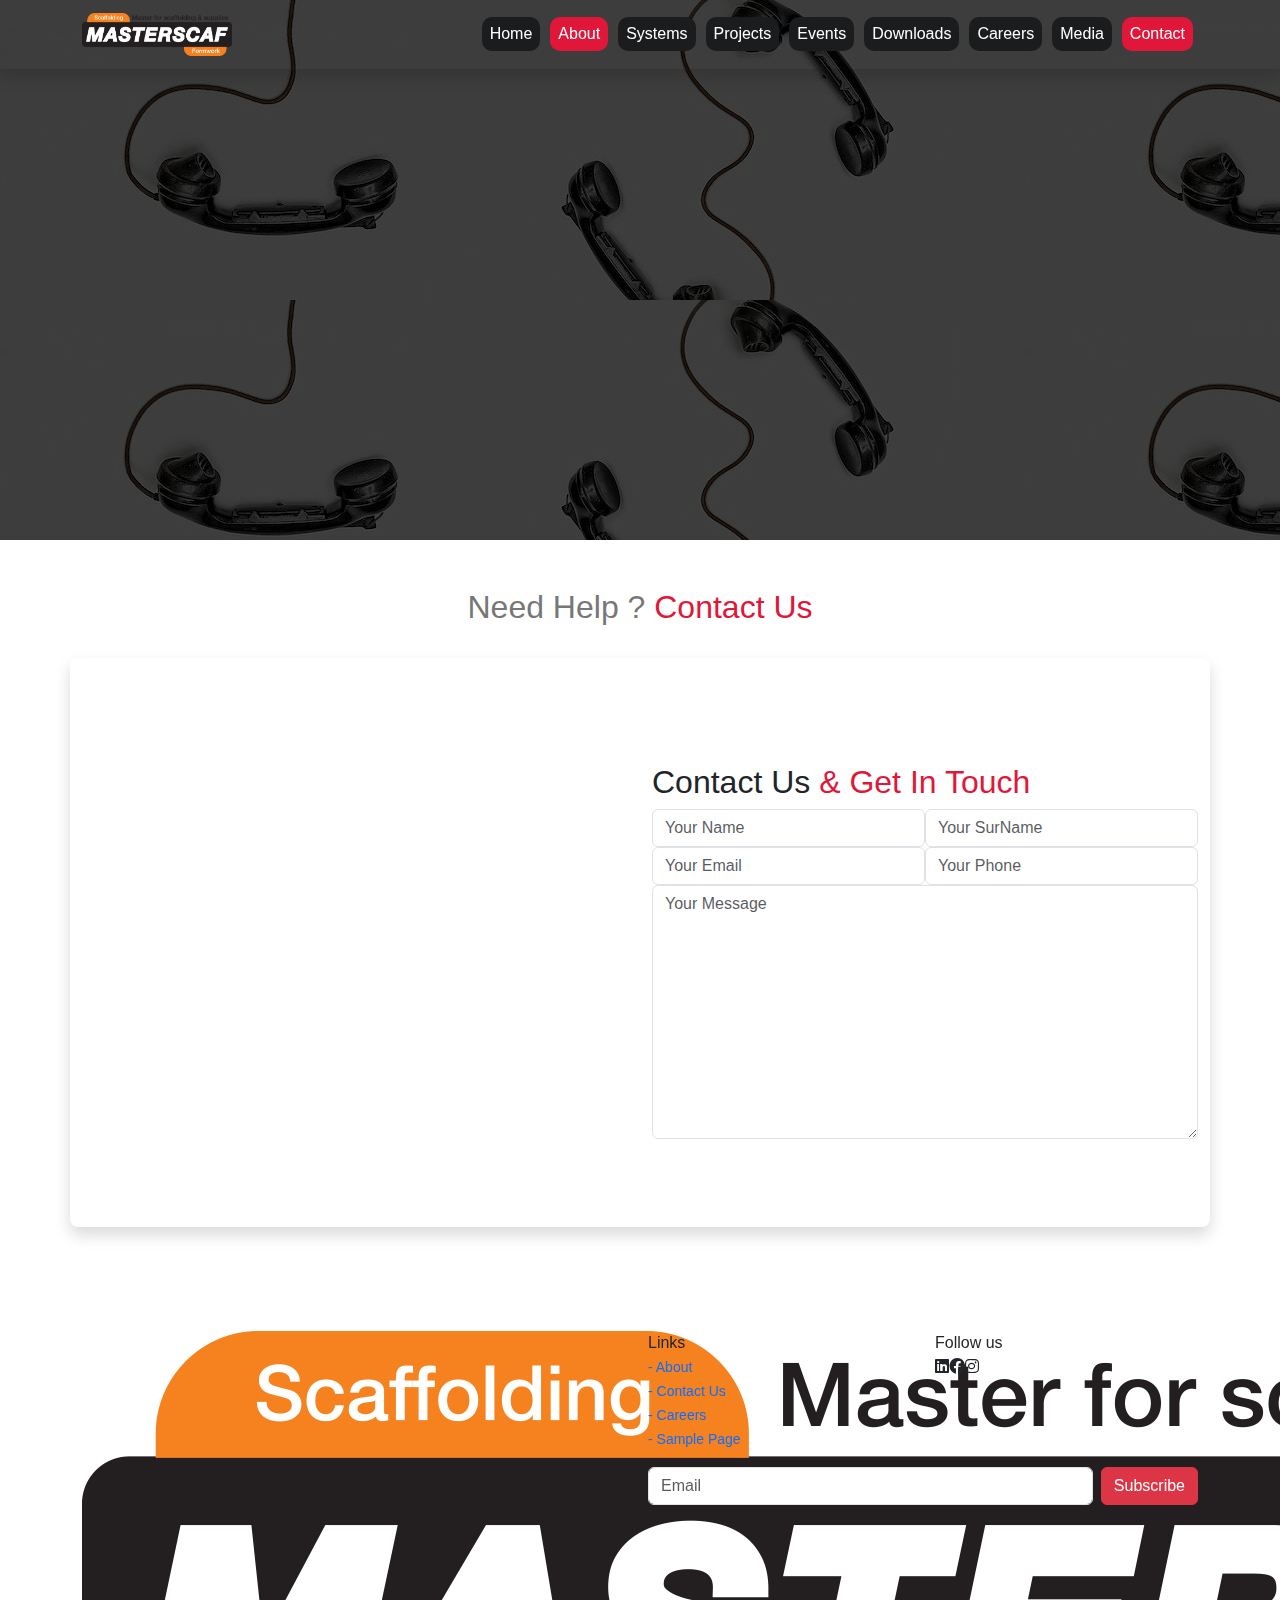
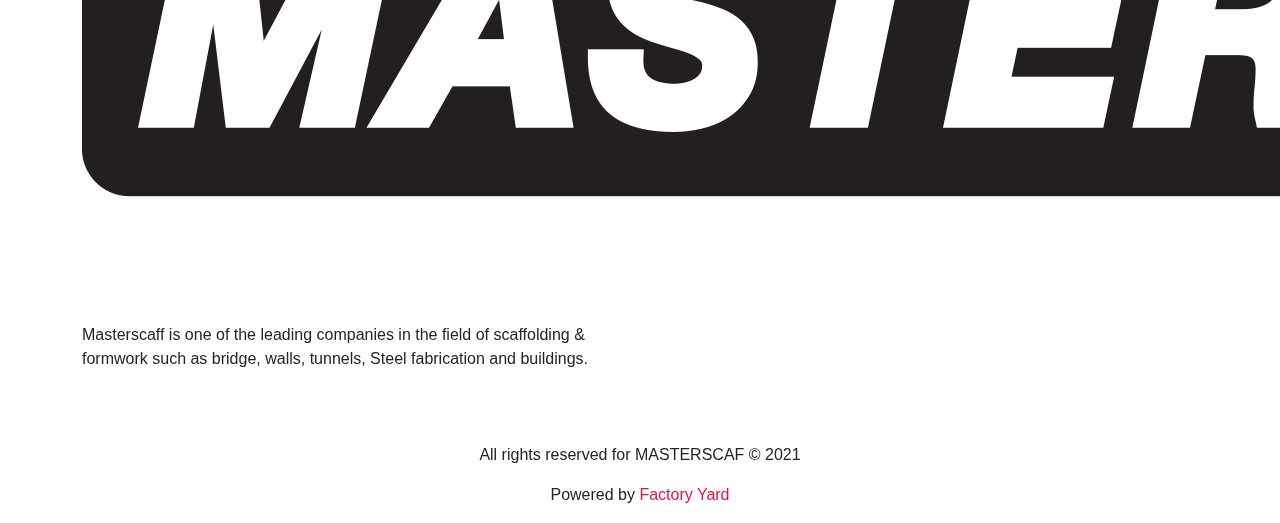
<file: contacr.html>
<!DOCTYPE html>
<html lang="en">

<head>
    <meta charset="UTF-8" />

    <meta name="viewport" content="width=device-width, initial-scale=1.0" />

    <title>About</title>
    <link rel="icon" href="image/logo.png">
    <link
        href="https://fonts.googleapis.com/css2?family=Amatic+SC:wght@400;700&family=Inter:wght@300;400;500;600;700;800&display=swap"
        rel=" stylesheet" />
    <link rel="stylesheet" href="css/all.css" />
    <link rel="stylesheet" href="css/normaliz.css" />
    <link rel="stylesheet" href="css/skitter.css">

    <link rel="stylesheet" href="css/animate.css">
    <link rel="stylesheet" href="https://cdnjs.cloudflare.com/ajax/libs/animate.css/4.1.1/animate.min.css" />
    <link rel="stylesheet" href="css/bootstrap.min.css" />
    <link rel="stylesheet" href="css/hover-min.css">
    <link rel="stylesheet" href="scss/index.css">

</head>

<body>
    <!-- ============ Navbar ================ -->

    <nav id="navbar" class="navbar navbar-expand-lg shadow position-fixed   start-0 end-0  wow fadeIn "
        data-wow-delay="0.5s" data-wow-duration="2s" data-wow-delay="0.0.5s">
        <div class="container">
            <a class="navbar-brand" href="#">
                <img src="image/logo.png" alt="logo" class="logo  wow swing " data-wow-delay="1s">
            </a>
            <button class="navbar-toggler" type="button" data-bs-toggle="collapse"
                data-bs-target="#navbarSupportedContent" aria-controls="navbarSupportedContent" aria-expanded="false"
                aria-label="Toggle navigation">
                <span class=" "><i class="fa-solid fa-bars"></i></span>
            </button>
            <div class="collapse navbar-collapse" id="navbarSupportedContent">
                <ul class="navbar-nav ms-auto  mb-lg-0">
                    <li class="nav-item">
                        <a class="nav-link active" aria-current="page" href="index.html">Home</a>
                    </li>
                    <li class="nav-item ">
                        <a class="nav-link bg-active" href="about.html">About</a>
                    </li>
                    <li class="nav-item">
                        <a class="nav-link" href="systems.html">Systems</a>
                    </li>
                    <li class="nav-item">
                        <a class="nav-link" href="projects.html">Projects</a>
                    </li>
                    <li class="nav-item">
                        <a class="nav-link" href="event.html">Events</a>
                    </li>
                    <li class="nav-item">
                        <a class="nav-link" href="#">Downloads</a>
                    </li>
                    <li class="nav-item">
                        <a class="nav-link" href="#">Careers</a>
                    </li>
                    <li class="nav-item">
                        <a class="nav-link" href="#">Media</a>
                    </li>
                    <li class="nav-item">
                        <a class="nav-link bg-active" href="contacr.html">Contact</a>
                    </li>


                </ul>

            </div>
        </div>
    </nav>


    <div class="contact-us">
        <div class="layout">

        </div>
    </div>

    <div class="sec-contact py-5">


        <h2 class="specail_h1  wow swing  " data-wow-delay="0.7"> Need Help ? <span class="bg-heaing wow swing  "
                data-wow-delay="0.7"> Contact Us </span></h2>
        <div class="container py-5">
            <div class="row gy-3 py-5 d-flex justify-content-center align-items-center shadow rounded-3">
                <div class="col-md-6">
                    <div class="map">

                        <iframe
                            src="https://www.google.com/maps/embed?pb=!1m18!1m12!1m3!1d54695.26706171558!2d31.341639919525356!3d31.041453146577258!2m3!1f0!2f0!3f0!3m2!1i1024!2i768!4f13.1!3m3!1m2!1s0x14f79db7a9053547%3A0xf8dab3bbed766c97!2sMansoura%2C%20Mansoura%20Qism%202%2C%20El%20Mansoura%2C%20Dakahlia%20Governorate!5e0!3m2!1sen!2seg!4v1686262002548!5m2!1sen!2seg"
                            height="450" style="border:0;" allowfullscreen="" loading="lazy"
                            referrerpolicy="no-referrer-when-downgrade"></iframe>
                    </div>
                </div>
                <div class="col-md-6">

                    <div class="form-input">
                        <form>
                            <h2>Contact Us <span class="bg-heaing">& Get In Touch</span></h2>
                            <div class="d-md-flex justify-content-between align-items-center">
                                <input type="text" placeholder="Your Name" id="name" name="name" class="form-control">
                                <input type="text" placeholder="Your SurName" id="name" name="surname"
                                    class="form-control">
                            </div>

                            <div class="d-md-flex justify-content-between align-items-center">
                                <input type="email" placeholder="Your Email" id="email" name="email"
                                    class="form-control">
                                <input type="tel" placeholder="Your Phone" id="phone" name="phone" class="form-control">
                            </div>

                            <textarea name="" placeholder="Your Message" id="" class="form-control" cols="30"
                                rows="10"></textarea>




                        </form>
                    </div>



                </div>
            </div>
        </div>
    </div>

    <!-- ============ Footer ================ -->
    <div class="footer">
        <div class="layout">
            <div class="container">
                <div class="row g-3 row-footer">
                    <!--  -->
                    <div class="col-md-6  py-2">
                        <div class="text">
                            <img src="image/logo.png" class="logo" alt="">
                            <p>Masterscaff is one of the leading companies in the field of scaffolding & formwork such
                                as bridge,
                                walls,
                                tunnels, Steel fabrication and buildings.</p>

                        </div>
                    </div>
                    <!--  -->
                    <div class="col-md-6  py-2">
                        <div class="row  ">
                            <!--  -->
                            <div class="col-6">
                                <span>Links</span>

                                <div class="col-12">

                                    <a href="#"> - About</a>
                                </div>
                                <div class="col-12">

                                    <a href="#"> - Contact Us</a>
                                </div>
                                <div class="col-12">

                                    <a href="#"> - Careers</a>
                                </div>
                                <div class=" col-12">
                                    <a href="#"> - Sample Page</a>

                                </div>
                            </div>
                            <!--  -->
                            <div class="col-6">
                                <span> Follow us</span>
                                <div class="social d-flex justify-content-center flex-column">
                                    <div class="all-social d-flex ">
                                        <div class="icon">
                                            <i class="fa-brands fa-linkedin"></i>
                                        </div>
                                        <div class="icon">
                                            <i class="fa-brands fa-facebook"></i>
                                        </div>
                                        <div class="icon">
                                            <i class="fa-brands fa-instagram"></i>
                                        </div>
                                    </div>
                                </div>
                            </div>
                            <!--  -->
                            <div class="d-flex gap-2 my-3">
                                <input type="email" placeholder="Email" class="form-control">
                                <button class="btn btn-danger ">Subscribe</button>
                            </div>
                        </div>
                    </div>
                </div>
                <!-- =======////========= -->
                <div class="row mt-5 text-center">
                    <p>All rights reserved for MASTERSCAF © 2021</p>
                    <p> Powered by <span class="bg-heaing">Factory Yard </span> </p>
                </div>
            </div>
        </div>
    </div>














    <script src="JS/bootstrap.bundle.min.js"></script>
    <script src="JS/wow.min.js"></script>
    <script src="JS/main.js"></script>
    <script>

        /* Change Backgroung  */

        function changeColor() {
            let navbar = document.getElementById("navbar");
            let scroll = window.scrollY;
            if (scroll < 150) {
                navbar.classList.remove("bg-nav");

            } else {
                navbar.classList.add("bg-nav");
            }
        }

        window.addEventListener("scroll", changeColor);

        new WOW().init();

    </script>
</body>

</html>
</file>
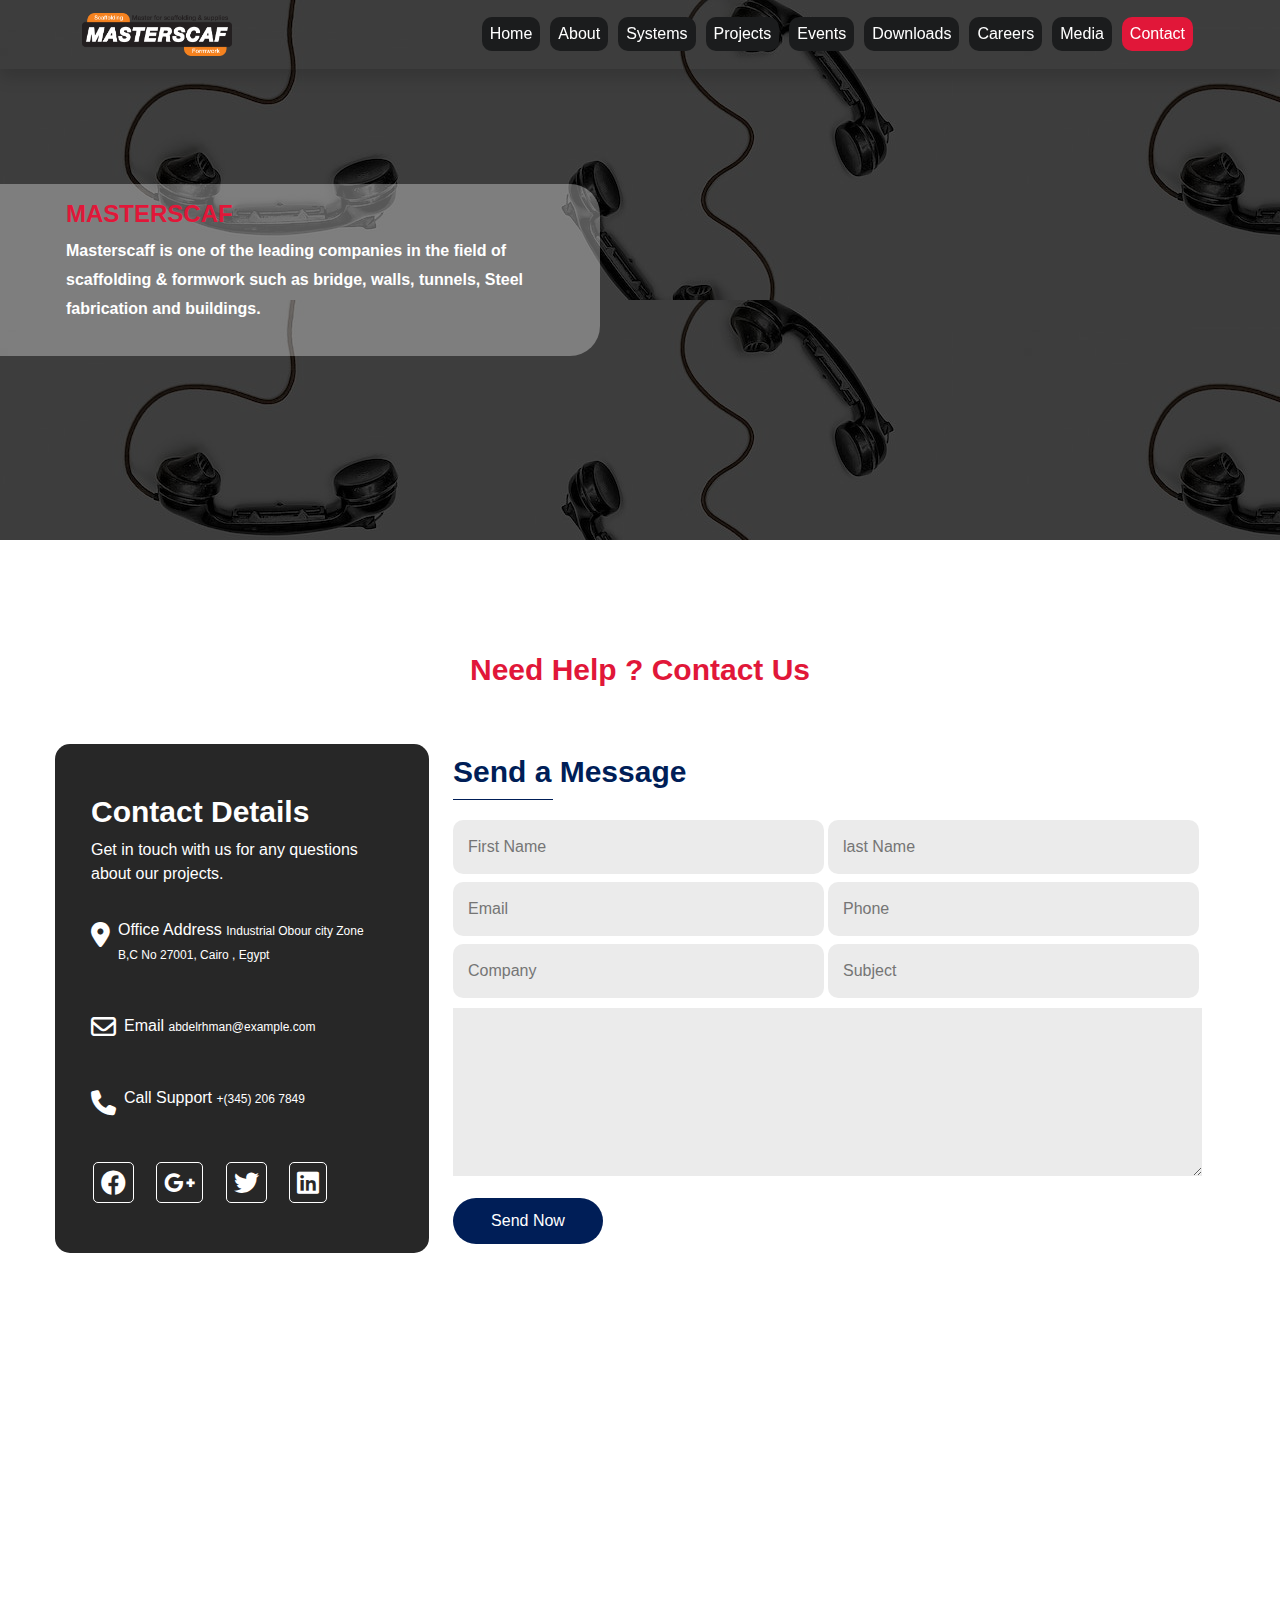
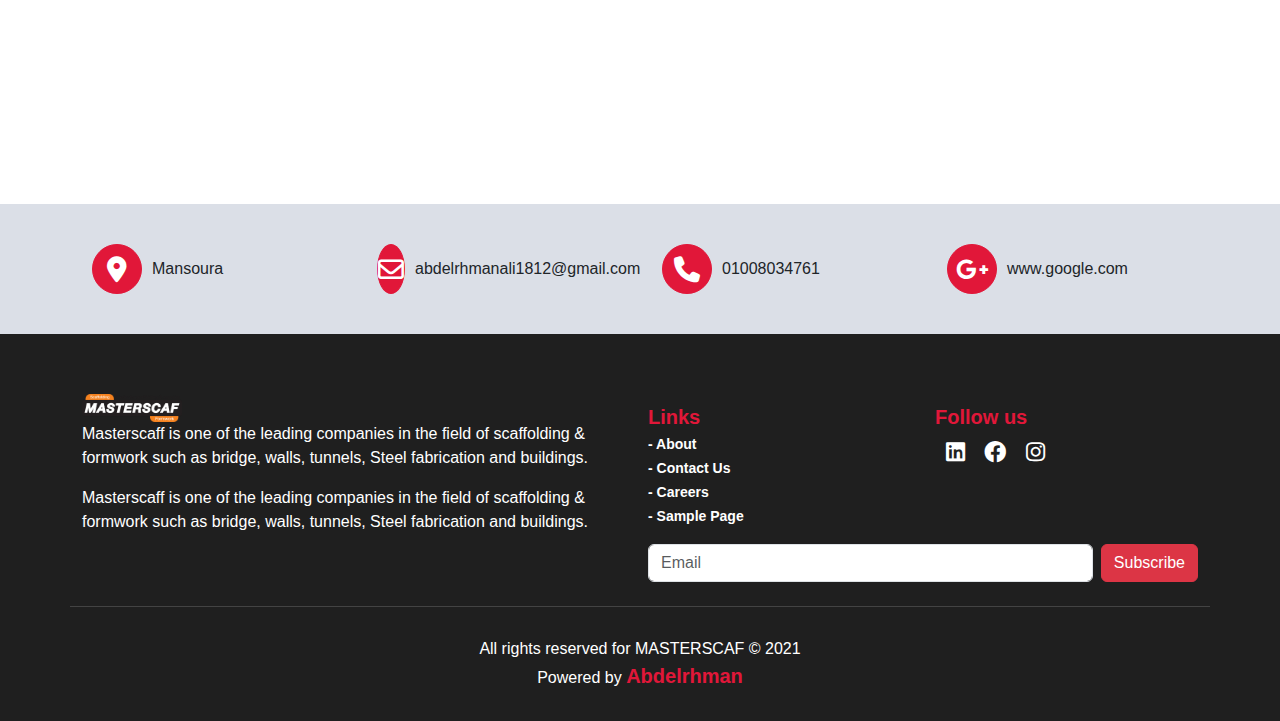
<file: contact.html>
<!DOCTYPE html>
<html lang="en">

<head>
    <meta charset="UTF-8" />
    <meta name="viewport" content="width=device-width, initial-scale=1.0" />
    <title>Contact</title>
    <!-- ========= Links ======== -->
    <link rel="icon" href="image/logo.png">

    <link rel="stylesheet" href="css/all.css" />
    <link rel="stylesheet" href="css/normaliz.css" />
    <link rel="stylesheet" href="css/skitter.css">

    <link rel="stylesheet" href="css/animate.css">
    <link rel="stylesheet" href="https://cdnjs.cloudflare.com/ajax/libs/animate.css/4.1.1/animate.min.css" />
    <link rel="stylesheet" href="css/bootstrap.min.css" />
    <link rel="stylesheet" href="css/hover-min.css">
    <link rel="stylesheet" href="scss/index.css">

</head>

<body>
    <!-- ============ Navbar ================ -->

    <nav id="navbar" class="navbar navbar-expand-lg shadow position-fixed   start-0 end-0  wow fadeIn "
        data-wow-delay="0.5s" data-wow-duration="2s" data-wow-delay="0.0.5s">
        <div class="container">
            <a class="navbar-brand" href="#">
                <img src="image/logo.png" alt="logo" class="logo   " data-wow-delay="1s">
            </a>
            <button class="navbar-toggler" type="button" data-bs-toggle="collapse"
                data-bs-target="#navbarSupportedContent" aria-controls="navbarSupportedContent" aria-expanded="false"
                aria-label="Toggle navigation">
                <span class=" "><i class="fa-solid fa-bars"></i></span>
            </button>
            <div class="collapse navbar-collapse" id="navbarSupportedContent">
                <ul class="navbar-nav ms-auto  mb-lg-0">
                    <li class="nav-item">
                        <a class="nav-link active" aria-current="page" href="index.html">Home</a>
                    </li>
                    <li class="nav-item ">
                        <a class="nav-link " href="about.html">About</a>
                    </li>
                    <li class="nav-item">
                        <a class="nav-link" href="systems.html">Systems</a>
                    </li>
                    <li class="nav-item">
                        <a class="nav-link" href="projects.html">Projects</a>
                    </li>
                    <li class="nav-item">
                        <a class="nav-link" href="event.html">Events</a>
                    </li>
                    <li class="nav-item">
                        <a class="nav-link" href="download.html">Downloads</a>
                    </li>
                    <li class="nav-item">
                        <a class="nav-link" href="careers.html">Careers</a>
                    </li>
                    <li class="nav-item">
                        <a class="nav-link" href="media.html">Media</a>
                    </li>
                    <li class="nav-item">
                        <a class="nav-link bg-active" href="contacr.html">Contact</a>
                    </li>


                </ul>

            </div>
        </div>
    </nav>


    <div class="contact-us">
        <div class="layout">
            <div class="text  p-3  wow fadeInLeft  " data-wow-delay="0.5">
                <h2 class="h4 bg-heaing fw-bold ">MASTERSCAF </h2>
                <p> Masterscaff is one of the leading companies in the field of scaffolding &
                    formwork such as
                    bridge,
                    walls, tunnels, Steel fabrication and buildings.</p>
            </div>
        </div>
    </div>











    <section class="contacts py-5">
        <div class="container py-3">
            <h2 class=" text-center py-5 x  "> Need Help ? Contact Us </h2>
            <div class="row">
                <div class="col-12 col-lg-4  wow animate__animated animate__zoomIn animate__slow">
                    <div class="contact-details">
                        <h2 class="px-3">Contact Details</h2>
                        <p class="px-3"> Get in touch with us for any questions about our projects.</p>
                        <div class="icons">


                            <div class="location d-flex p-3 ">
                                <i class="fa fa-location-dot py-1"></i>
                                <div class="text mx-2">
                                    <p class="">Office Address <span>
                                            Industrial Obour city Zone B,C No 27001, Cairo , Egypt</span> </p>

                                </div>
                            </div>





                            <div class="email d-flex p-3 ">
                                <i class="fa-regular fa-envelope"></i>
                                <div class="text mx-2">
                                    <p class="">Email <span> abdelrhman@example.com</span> </p>

                                </div>
                            </div>

                            <div class="email d-flex p-3 ">
                                <i class="fa fa-phone py-1"></i>
                                <div class="text mx-2">
                                    <p class="">Call Support <span>+(345) 206 7849</span> </p>

                                </div>
                            </div>



                            <div class="social ">
                                <i class="fa-brands fa-facebook"></i>
                                <i class="fa-brands fa-google-plus-g"></i>
                                <i class="fa-brands fa-twitter"></i>
                                <i class="fa-brands fa-linkedin"></i>
                            </div>

                        </div>
                    </div>
                </div>


                <div class="col-12 col-lg-8">
                    <div class="send-message">
                        <h2>Send a Message</h2>
                        <div class="form">
                            <div class="form">
                                <div class="input-name   my-2 ">
                                    <input type="text" placeholder="First Name">
                                    <input type="text" placeholder="last Name">
                                </div>

                                <div class="input-contact  my-2">
                                    <input type="email" placeholder="Email">
                                    <input type="tel" placeholder="Phone">
                                </div>

                                <div class="input-info" my-2>
                                    <input type="text" placeholder="Company">
                                    <input type="text" placeholder="Subject">
                                </div>
                                <div class="message">
                                    <textarea name="" id="" cols="30" rows="7" placeholder="Message">

                                    </textarea>

                                </div>
                                <div class="btn-form">
                                    <button class="btn">Send Now</button>
                                </div>


                            </div>
                        </div>
                    </div>
                </div>
            </div>
            <div class="row">
                <div class="map  wow animate__animated animate__zoomIn animate__slow">

                    <iframe
                        src="https://www.google.com/maps/embed?pb=!1m18!1m12!1m3!1d54695.26706171558!2d31.341639919525356!3d31.041453146577258!2m3!1f0!2f0!3f0!3m2!1i1024!2i768!4f13.1!3m3!1m2!1s0x14f79db7a9053547%3A0xf8dab3bbed766c97!2sMansoura%2C%20Mansoura%20Qism%202%2C%20El%20Mansoura%2C%20Dakahlia%20Governorate!5e0!3m2!1sen!2seg!4v1686262002548!5m2!1sen!2seg"
                        height="450" style="border:0;" allowfullscreen="" loading="lazy"
                        referrerpolicy="no-referrer-when-downgrade"></iframe>
                </div>
            </div>



        </div>
    </section>



    <section class="contacts-home">
        <div class="container">
            <div class="row">
                <div class="col-md-6 col-lg-3">
                    <div class="item">
                        <div class="icon">
                            <i class="fa fa-location-dot"></i>
                        </div>
                        <p>Mansoura</p>
                    </div>
                </div>
                <div class="col-md-6 col-lg-3">
                    <div class="item">

                        <div class="icon">
                            <i class="fa-regular fa-envelope"></i>
                        </div>
                        <p>abdelrhmanali1812@gmail.com</p>
                    </div>

                </div>
                <div class="col-md-6 col-lg-3">
                    <div class="item">

                        <div class="icon">
                            <i class="fa-solid fa-phone"></i>
                        </div>
                        <p>01008034761</p>
                    </div>

                </div>
                <div class="col-md-6 col-lg-3">
                    <div class="item">

                        <div class="icon">
                            <i class="fa-brands fa-google-plus-g"></i>
                        </div>
                        <p>www.google.com</p>
                    </div>
                </div>
            </div>
        </div>
    </section>
    <!-- ============ Footer ================ -->
    <footer>
        <div class="container">
            <div class="row g-3 ">
                <!--  -->
                <div class="col-md-6 ">
                    <div class="text">
                        <img src="image/logo.png" class="logo" alt="">
                        <p>Masterscaff is one of the leading companies in the field of scaffolding & formwork such as
                            bridge,
                            walls,
                            tunnels, Steel fabrication and buildings.</p>
                        <p>Masterscaff is one of the leading companies in the field of scaffolding & formwork such as
                            bridge,
                            walls,
                            tunnels, Steel fabrication and buildings.</p>
                    </div>
                </div>
                <!--  -->
                <div class="col-md-6  py-2">
                    <div class="row  ">
                        <!--  -->
                        <div class="col-6">
                            <span>Links</span>

                            <div class="col-12">

                                <a href="#"> - About</a>
                            </div>
                            <div class="col-12">

                                <a href="#"> - Contact Us</a>
                            </div>
                            <div class="col-12">

                                <a href="#"> - Careers</a>
                            </div>
                            <div class=" col-12">
                                <a href="#"> - Sample Page</a>

                            </div>
                        </div>
                        <!--  -->
                        <div class="col-6">
                            <span> Follow us</span>
                            <div class="social d-flex justify-content-center flex-column">
                                <div class="all-social d-flex ">
                                    <div class="icon">
                                        <i class="fa-brands fa-linkedin"></i>
                                    </div>
                                    <div class="icon">
                                        <i class="fa-brands fa-facebook"></i>
                                    </div>
                                    <div class="icon">
                                        <i class="fa-brands fa-instagram"></i>
                                    </div>
                                </div>
                            </div>
                        </div>
                        <!--  -->
                        <div class="d-flex gap-2 my-3">
                            <input type="email" placeholder="Email" class="form-control">
                            <button class="btn btn-danger ">Subscribe</button>
                        </div>
                    </div>
                </div>
            </div>

            <!-- =======////========= -->
            <div class="row copy text-center">
                <p>All rights reserved for MASTERSCAF © 2021</p>
                <p> Powered by <span class="bg-heaing">Abdelrhman </span> </p>
            </div>
        </div>
    </footer>














    <script src="JS/bootstrap.bundle.min.js"></script>
    <script src="JS/wow.min.js"></script>
    <script src="JS/main.js"></script>
    <script>
        /* Change Backgroung  */

        function changeColor() {
            let navbar = document.getElementById("navbar");
            let scroll = window.scrollY;
            if (scroll < 150) {
                navbar.classList.remove("bg-nav");

            } else {
                navbar.classList.add("bg-nav");
            }
        }

        window.addEventListener("scroll", changeColor);




        new WOW().init();

    </script>
</body>

</html>
</file>
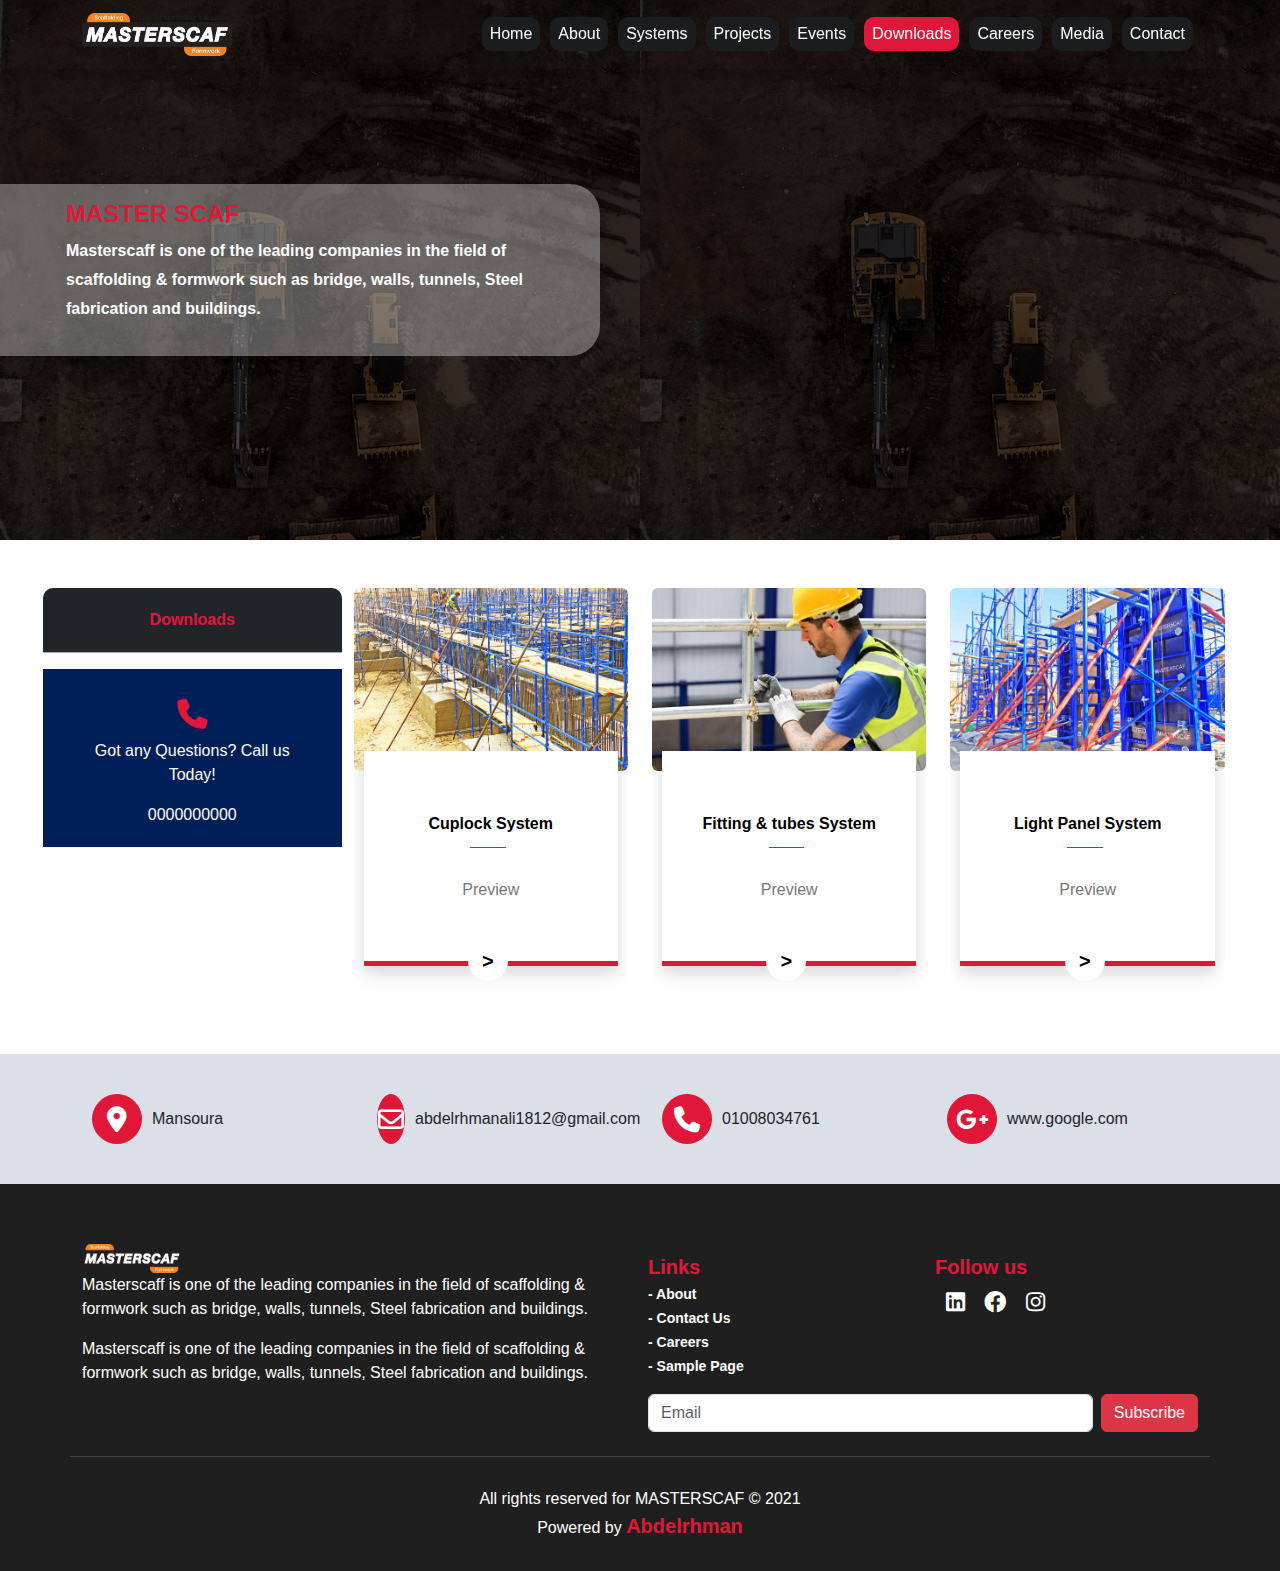
<file: download.html>
<!DOCTYPE html>
<html lang="en">

<head>
    <meta charset="UTF-8" />

    <meta name="viewport" content="width=device-width, initial-scale=1.0" />

    <title>Downloads</title>
    <link rel="icon" href="image/logo.png">

    <link rel="stylesheet" href="css/all.css" />
    <link rel="stylesheet" href="css/normaliz.css" />
    <link rel="stylesheet" href="css/skitter.css">

    <link rel="stylesheet" href="css/animate.css">
    <link rel="stylesheet" href="https://cdnjs.cloudflare.com/ajax/libs/animate.css/4.1.1/animate.min.css" />
    <link rel="stylesheet" href="css/bootstrap.min.css" />
    <link rel="stylesheet" href="css/hover-min.css">
    <link rel="stylesheet" href="scss/index.css">

</head>

<body>
    <!-- ============ Navbar ================ -->

    <nav id="navbar" class="navbar navbar-expand-lg shadow  position-fixed start-0 end-0 fixed-top wow fadeIn "
        data-wow-delay="0.5s" data-wow-duration="2s" data-wow-delay="0.0.5s">
        <div class="container">
            <a class="navbar-brand" href="index.html">
                <img src="image/logo.png" alt="logo" class="logo   " data-wow-delay="1s">
            </a>
            <button class="navbar-toggler" type="button" data-bs-toggle="collapse"
                data-bs-target="#navbarSupportedContent" aria-controls="navbarSupportedContent" aria-expanded="false"
                aria-label="Toggle navigation">
                <span class=" "><i class="fa-solid fa-bars"></i></span>
            </button>
            <div class="collapse navbar-collapse" id="navbarSupportedContent">
                <ul class="navbar-nav ms-auto  mb-lg-0">
                    <li class="nav-item">
                        <a class="nav-link active" aria-current="page" href="index.html">Home</a>
                    </li>
                    <li class="nav-item ">
                        <a class="nav-link " href="about.html">About</a>
                    </li>
                    <li class="nav-item">
                        <a class="nav-link " href="systems.html">Systems</a>
                    </li>
                    <li class="nav-item">
                        <a class="nav-link " href="projects.html">Projects</a>
                    </li>
                    <li class="nav-item">
                        <a class="nav-link" href="event.html">Events</a>
                    </li>
                    <li class="nav-item">
                        <a class="nav-link bg-active" href="download.html">Downloads</a>
                    </li>
                    <li class="nav-item">
                        <a class="nav-link" href="careers.html">Careers</a>
                    </li>
                    <li class="nav-item">
                        <a class="nav-link" href="media.html">Media</a>
                    </li>
                    <li class="nav-item">
                        <a class="nav-link" href="contact.html">Contact</a>
                    </li>


                </ul>

            </div>
        </div>
    </nav>
    <!--======== Main  -->
    <section class="sec-download ">
        <div class="layout">
            <div class="text  p-3  wow fadeInLeft  " data-wow-delay="0.5">
                <h2 class="h4 bg-heaing fw-bold ">MASTER SCAF </h2>
                <p> Masterscaff is one of the leading companies in the field of scaffolding &
                    formwork such as
                    bridge,
                    walls, tunnels, Steel fabrication and buildings.</p>
            </div>
        </div>
    </section>
    </section>

    <section class=" section-project   py-5   ">
        <div class="container">
            <div class="row">
                <!--  aside -->
                <aside class="col-md-12 col-lg-3 order-last order-lg-first">
                    <div class="row">
                        <button class="btn btn-dark w-100">Downloads</button>

                    </div>

                    <div class="row my-3 call">
                        <div class="title">
                            <i class="fa fa-phone"></i>
                            <p>Got any Questions?
                                Call us Today!
                            </p>
                            <span>0000000000</span>
                        </div>
                    </div>
                </aside>
                <!-- Main -->
                <div class="col-lg-9  main">

                    <div class="row">

                        <div class="col-md-6 col-lg-4  wow animate__animated animate__zoomIn animate__slow">
                            <div class="event-item">
                                <div class="image">
                                    <img src="image/dwounload/1.jpg " class="w-100 rounded-2 img"
                                        alt="polivardo Buliging      ">
                                </div>
                                <div class="event-text">
                                    <div class="bg-white  shadow py-5 content">

                                        <h6>Cuplock System </h6>
                                        <p>Preview </p>
                                    </div>
                                </div>
                            </div>
                        </div>

                        <div class="col-md-6 col-lg-4  wow animate__animated animate__zoomIn animate__slow ">
                            <div class="event-item">
                                <div class="image">
                                    <img src="image/dwounload/2.jpg " class="w-100 rounded-2 img"
                                        alt="polivardo Buliging      ">
                                </div>
                                <div class="event-text">
                                    <div class="bg-white  shadow py-5 content">

                                        <h6>Fitting & tubes System</h6>
                                        <p>Preview</p>

                                    </div>
                                </div>
                            </div>
                        </div>

                        <div class="col-md-6 col-lg-4  wow animate__animated animate__zoomIn animate__slow ">
                            <div class="event-item">
                                <div class="image">
                                    <img src="image/dwounload/3.jpg " class="w-100 rounded-2 img"
                                        alt="Light Panel System      ">
                                </div>
                                <div class="event-text">
                                    <div class="bg-white  shadow py-5 content">

                                        <h6>Light Panel System </h6>
                                        <p>Preview</p>

                                    </div>
                                </div>
                            </div>
                        </div>


                    </div>

                </div>



            </div>
        </div>

    </section>

    <div
        class="infoo d-none d-flex align-items-center justify-content-center position-fixed bg-dark bg-opacity-50 top-0 bottom-0 start-0 end-0">
        <div class="imgHtml p-1 position-relative imgHtml d-flex justify-content-between align-items-center">
            <i class="close fa-solid fa-xmark position-absolute top-0 end-0 p-2"></i>
            <i class="left fa-solid fa-left-long"></i>
            <i class="right fa-solid fa-right-long"></i>
        </div>
    </div>


    <section class="contacts-home">
        <div class="container">
            <div class="row">
                <div class="col-md-6 col-lg-3">
                    <div class="item">
                        <div class="icon">
                            <i class="fa fa-location-dot"></i>
                        </div>
                        <p>Mansoura</p>
                    </div>
                </div>
                <div class="col-md-6 col-lg-3">
                    <div class="item">

                        <div class="icon">
                            <i class="fa-regular fa-envelope"></i>
                        </div>
                        <p>abdelrhmanali1812@gmail.com</p>
                    </div>

                </div>
                <div class="col-md-6 col-lg-3">
                    <div class="item">

                        <div class="icon">
                            <i class="fa-solid fa-phone"></i>
                        </div>
                        <p>01008034761</p>
                    </div>

                </div>
                <div class="col-md-6 col-lg-3">
                    <div class="item">

                        <div class="icon">
                            <i class="fa-brands fa-google-plus-g"></i>
                        </div>
                        <p>www.google.com</p>
                    </div>
                </div>
            </div>
        </div>
    </section>

    <!-- ============ Footer ================ -->
    <footer>
        <div class="container">
            <div class="row g-3 ">
                <!--  -->
                <div class="col-md-6 ">
                    <div class="text">
                        <img src="image/logo.png" class="logo" alt="">
                        <p>Masterscaff is one of the leading companies in the field of scaffolding & formwork such as
                            bridge,
                            walls,
                            tunnels, Steel fabrication and buildings.</p>
                        <p>Masterscaff is one of the leading companies in the field of scaffolding & formwork such as
                            bridge,
                            walls,
                            tunnels, Steel fabrication and buildings.</p>
                    </div>
                </div>
                <!--  -->
                <div class="col-md-6  py-2">
                    <div class="row  ">
                        <!--  -->
                        <div class="col-6">
                            <span>Links</span>

                            <div class="col-12">

                                <a href="#"> - About</a>
                            </div>
                            <div class="col-12">

                                <a href="#"> - Contact Us</a>
                            </div>
                            <div class="col-12">

                                <a href="#"> - Careers</a>
                            </div>
                            <div class=" col-12">
                                <a href="#"> - Sample Page</a>

                            </div>
                        </div>
                        <!--  -->
                        <div class="col-6">
                            <span> Follow us</span>
                            <div class="social d-flex justify-content-center flex-column">
                                <div class="all-social d-flex ">
                                    <div class="icon">
                                        <i class="fa-brands fa-linkedin"></i>
                                    </div>
                                    <div class="icon">
                                        <i class="fa-brands fa-facebook"></i>
                                    </div>
                                    <div class="icon">
                                        <i class="fa-brands fa-instagram"></i>
                                    </div>
                                </div>
                            </div>
                        </div>
                        <!--  -->
                        <div class="d-flex gap-2 my-3">
                            <input type="email" placeholder="Email" class="form-control">
                            <button class="btn btn-danger ">Subscribe</button>
                        </div>
                    </div>
                </div>
            </div>

            <!-- =======////========= -->
            <div class="row copy text-center">
                <p>All rights reserved for MASTERSCAF © 2021</p>
                <p> Powered by <span class="bg-heaing">Abdelrhman </span> </p>
            </div>
        </div>
    </footer>












    <script src="JS/bootstrap.bundle.min.js"></script>
    <script src="JS/wow.min.js"></script>
    <script src="JS/main.js"></script>
    <script>
        /* Change Backgroung  */

        function changeColor() {
            let navbar = document.getElementById("navbar");
            let scroll = window.scrollY;
            if (scroll < 150) {
                navbar.classList.remove("bg-nav");

            } else {
                navbar.classList.add("bg-nav");
            }
        }

        window.addEventListener("scroll", changeColor);




        new WOW().init();

    </script>
</body>

</html>
</file>
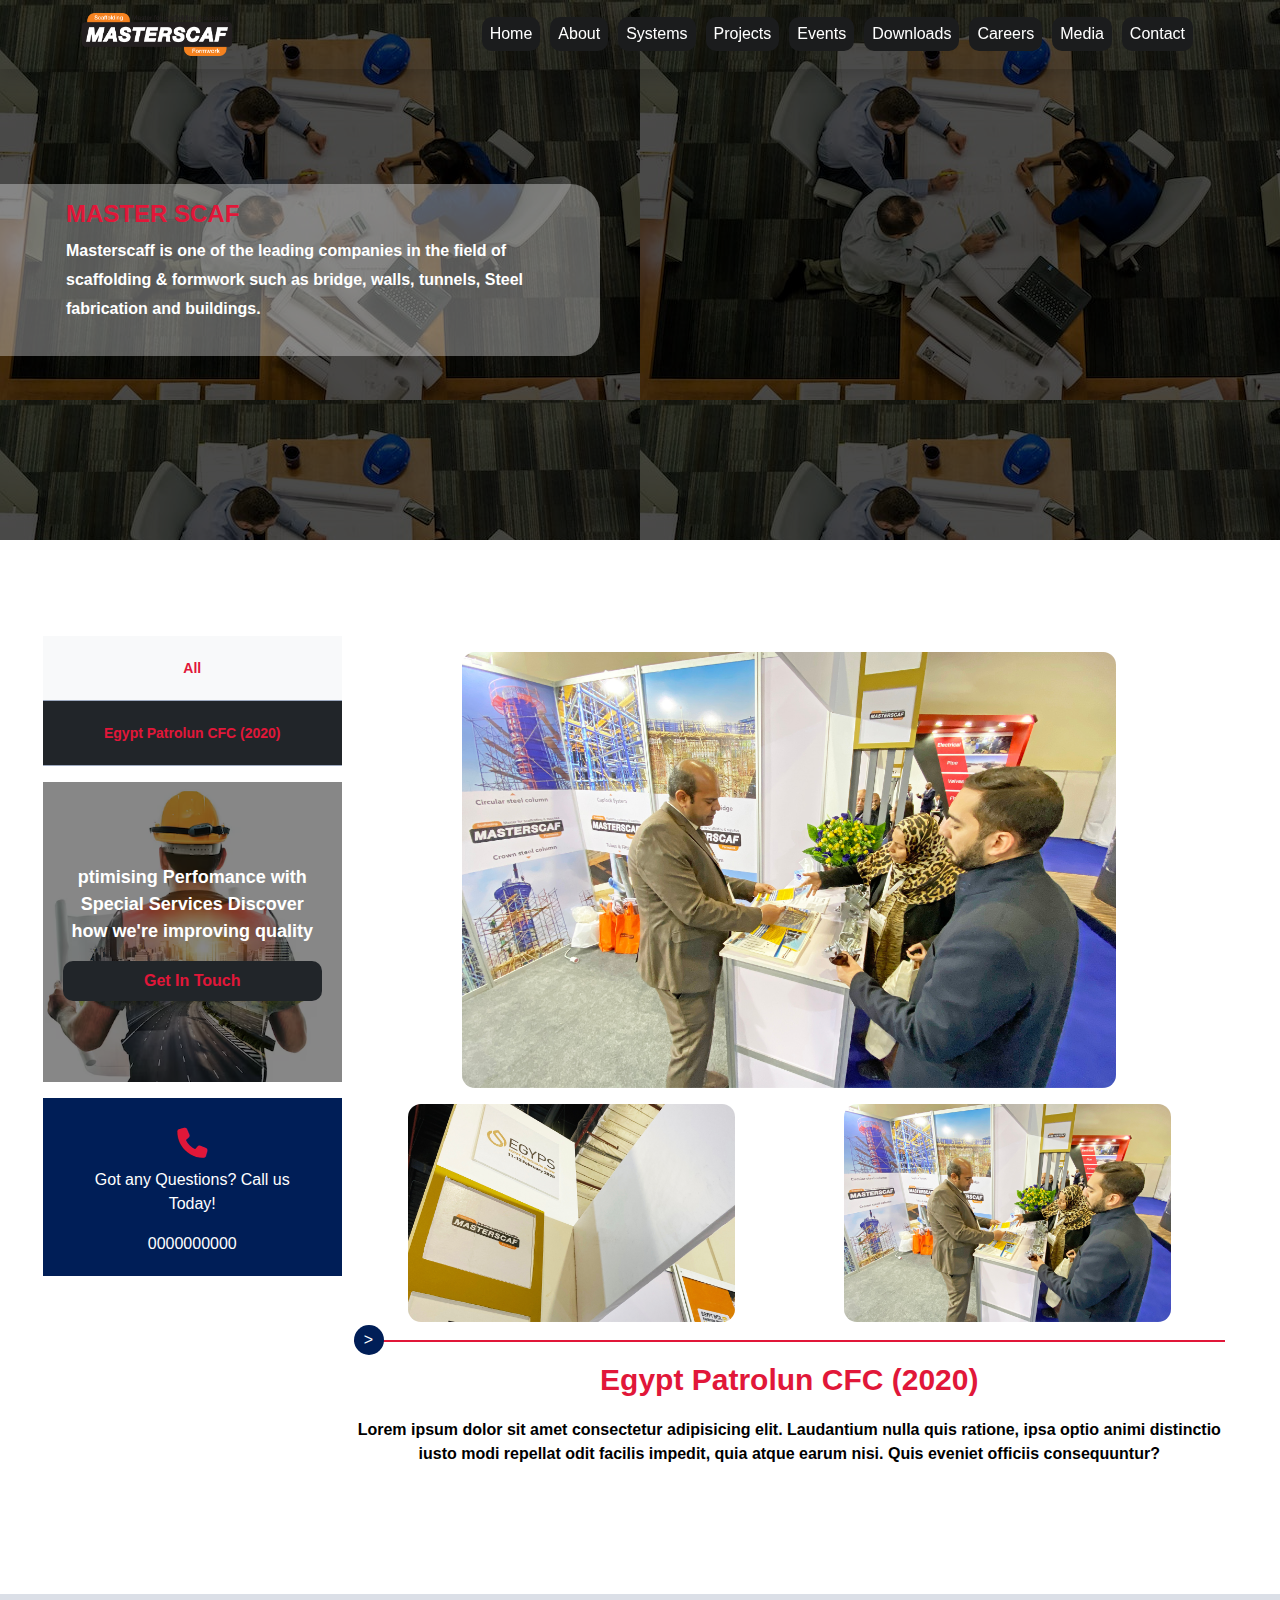
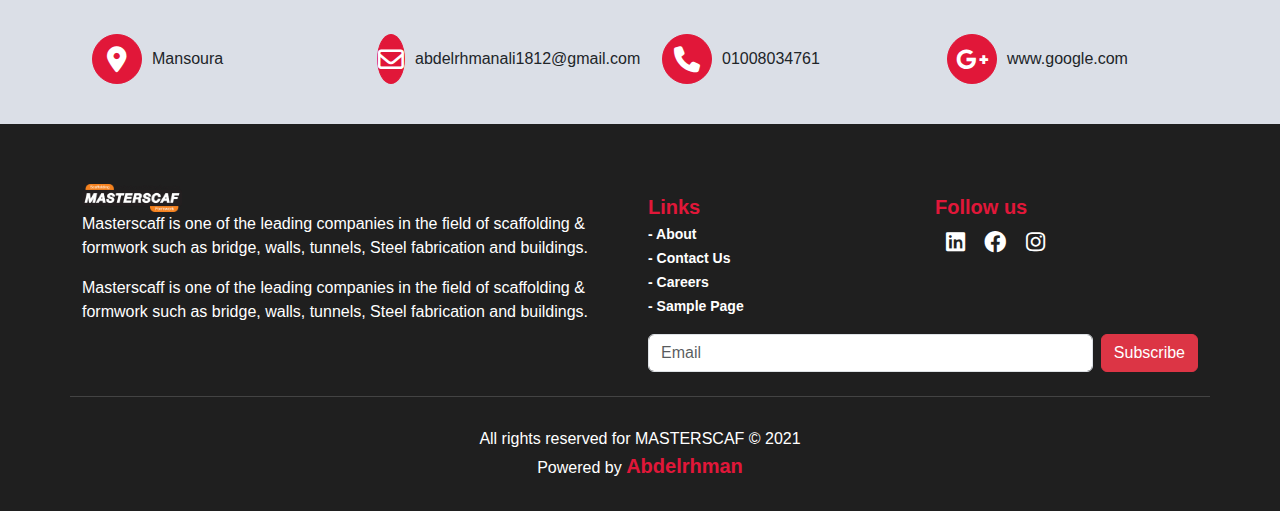
<file: egpeter.html>
<!DOCTYPE html>
<html lang="en">

<head>
    <meta charset="UTF-8" />

    <meta name="viewport" content="width=device-width, initial-scale=1.0" />

    <title>Egypt Petr 2020</title>
    <link rel="icon" href="image/logo.png">

    <link rel="stylesheet" href="css/all.css" />
    <link rel="stylesheet" href="css/normaliz.css" />
    <link rel="stylesheet" href="css/skitter.css">

    <link rel="stylesheet" href="css/animate.css">
    <link rel="stylesheet" href="https://cdnjs.cloudflare.com/ajax/libs/animate.css/4.1.1/animate.min.css" />
    <link rel="stylesheet" href="css/bootstrap.min.css" />
    <link rel="stylesheet" href="css/hover-min.css">
    <link rel="stylesheet" href="scss/index.css">

</head>

<body>
    <!-- ============ Navbar ================ -->

    <nav id="navbar" class="navbar navbar-expand-lg shadow  position-fixed start-0 end-0 fixed-top wow fadeIn "
        data-wow-delay="0.5s" data-wow-duration="2s" data-wow-delay="0.0.5s">
        <div class="container">
            <a class="navbar-brand" href="index.html">
                <img src="image/logo.png" alt="logo" class="logo  wow swing " data-wow-delay="1s">
            </a>
            <button class="navbar-toggler" type="button" data-bs-toggle="collapse"
                data-bs-target="#navbarSupportedContent" aria-controls="navbarSupportedContent" aria-expanded="false"
                aria-label="Toggle navigation">
                <span class=" "><i class="fa-solid fa-bars"></i></span>
            </button>
            <div class="collapse navbar-collapse" id="navbarSupportedContent">
                <ul class="navbar-nav ms-auto  mb-lg-0">
                    <li class="nav-item">
                        <a class="nav-link active" aria-current="page" href="index.html">Home</a>
                    </li>
                    <li class="nav-item ">
                        <a class="nav-link " href="about.html">About</a>
                    </li>
                    <li class="nav-item">
                        <a class="nav-link " href="systems.html">Systems</a>
                    </li>
                    <li class="nav-item">
                        <a class="nav-link" href="projects.html">Projects</a>
                    </li>
                    <li class="nav-item">
                        <a class="nav-link" href="event.html">Events</a>
                    </li>
                    <li class="nav-item">
                        <a class="nav-link" href="download.html">Downloads</a>
                    </li>
                    <li class="nav-item">
                        <a class="nav-link" href="careers.html">Careers</a>
                    </li>
                    <li class="nav-item">
                        <a class="nav-link" href="media.html">Media</a>
                    </li>
                    <li class="nav-item">
                        <a class="nav-link" href="contact.html">Contact</a>
                    </li>


                </ul>

            </div>
        </div>
    </nav>
    <!-- Main -->

    <section class="events ">
        <div class="layout">
            <div class="text  p-3  wow fadeInLeft  " data-wow-delay="0.5">
                <h2 class="h4 bg-heaing fw-bold ">MASTER SCAF </h2>
                <p> Masterscaff is one of the leading companies in the field of scaffolding &
                    formwork such as
                    bridge,
                    walls, tunnels, Steel fabrication and buildings.</p>
            </div>
        </div>
    </section>

    <!-- Event -->

    <section class="project-id">

        <section class=" section-project   py-5   ">
            <div class="container py-5">
                <div class="row">
                    <!--  aside -->
                    <aside class="col-md-12 col-lg-3 order-last order-lg-first ">
                        <div class="row bg-light">
                            <button class="btn btn-light w-100"><a href="event.html">All</a></button>
                            <button class="btn btn-dark w-100 "><a href="egpeter.html">Egypt Patrolun CFC
                                    (2020)</a></button>


                        </div>
                        <div class="row my-3 text ">
                            <div class="overlay">

                                <div class="title p-2">
                                    <p>ptimising Perfomance with Special Services
                                        Discover how we're improving quality </p>
                                    <button class="btn btn-dark w-100 border-0 p-2"> Get In Touch</button>
                                </div>
                            </div>
                        </div>
                        <div class="row my-3 call">
                            <div class="title">
                                <i class="fa fa-phone"></i>
                                <p>Got any Questions?
                                    Call us Today!
                                </p>
                                <span>0000000000</span>
                            </div>
                        </div>
                    </aside>
                    <!-- Main -->
                    <div class="col-lg-9  mb-3  main">


                        <div class="imagee  ">

                            <div
                                class=" mainImg text-center my-3 overflow-hidden  wow animate__animated animate__zoomIn animate__slow ">
                                <img src="image/events/egypt petr/eg-main.jpg" class="w-75  " id="parent" alt="">
                            </div>

                            <div
                                class=" d-flex justify-content-center align-items-center text-center  overflow-hidden  wow animate__animated animate__zoomIn animate__slow">

                                <div>
                                    <img src="image/events/egypt petr/eg.jpg" class=" child mx-2  w-75" alt="">

                                </div>
                                <div>
                                    <img src="image/events/egypt petr/eg-main.jpg" class=" child mx-2  w-75" alt="">


                                </div>


                            </div>
                        </div>


                        <div
                            class="info-project text-black text-center fw-bold  wow animate__animated animate__zoomIn animate__slow">
                            <h2>Egypt Patrolun CFC (2020) </h2>
                            <p>Lorem ipsum dolor sit amet consectetur adipisicing elit. Laudantium nulla quis ratione,
                                ipsa optio animi distinctio iusto modi repellat odit facilis impedit, quia atque earum
                                nisi. Quis eveniet officiis consequuntur?</p>

                        </div>





                    </div>


                </div>
            </div>

        </section>
    </section>





    <section class="contacts-home">
        <div class="container">
            <div class="row">
                <div class="col-md-6 col-lg-3">
                    <div class="item">
                        <div class="icon">
                            <i class="fa fa-location-dot"></i>
                        </div>
                        <p>Mansoura</p>
                    </div>
                </div>
                <div class="col-md-6 col-lg-3">
                    <div class="item">

                        <div class="icon">
                            <i class="fa-regular fa-envelope"></i>
                        </div>
                        <p>abdelrhmanali1812@gmail.com</p>
                    </div>

                </div>
                <div class="col-md-6 col-lg-3">
                    <div class="item">

                        <div class="icon">
                            <i class="fa-solid fa-phone"></i>
                        </div>
                        <p>01008034761</p>
                    </div>

                </div>
                <div class="col-md-6 col-lg-3">
                    <div class="item">

                        <div class="icon">
                            <i class="fa-brands fa-google-plus-g"></i>
                        </div>
                        <p>www.google.com</p>
                    </div>
                </div>
            </div>
        </div>
    </section>
    <!-- ============ Footer ================ -->
    <footer>
        <div class="container">
            <div class="row g-3 ">
                <!--  -->
                <div class="col-md-6 ">
                    <div class="text">
                        <img src="image/logo.png" class="logo" alt="">
                        <p>Masterscaff is one of the leading companies in the field of scaffolding & formwork such as
                            bridge,
                            walls,
                            tunnels, Steel fabrication and buildings.</p>
                        <p>Masterscaff is one of the leading companies in the field of scaffolding & formwork such as
                            bridge,
                            walls,
                            tunnels, Steel fabrication and buildings.</p>
                    </div>
                </div>
                <!--  -->
                <div class="col-md-6  py-2">
                    <div class="row  ">
                        <!--  -->
                        <div class="col-6">
                            <span>Links</span>

                            <div class="col-12">

                                <a href="#"> - About</a>
                            </div>
                            <div class="col-12">

                                <a href="#"> - Contact Us</a>
                            </div>
                            <div class="col-12">

                                <a href="#"> - Careers</a>
                            </div>
                            <div class=" col-12">
                                <a href="#"> - Sample Page</a>

                            </div>
                        </div>
                        <!--  -->
                        <div class="col-6">
                            <span> Follow us</span>
                            <div class="social d-flex justify-content-center flex-column">
                                <div class="all-social d-flex ">
                                    <div class="icon">
                                        <i class="fa-brands fa-linkedin"></i>
                                    </div>
                                    <div class="icon">
                                        <i class="fa-brands fa-facebook"></i>
                                    </div>
                                    <div class="icon">
                                        <i class="fa-brands fa-instagram"></i>
                                    </div>
                                </div>
                            </div>
                        </div>
                        <!--  -->
                        <div class="d-flex gap-2 my-3">
                            <input type="email" placeholder="Email" class="form-control">
                            <button class="btn btn-danger ">Subscribe</button>
                        </div>
                    </div>
                </div>
            </div>

            <!-- =======////========= -->
            <div class="row copy text-center">
                <p>All rights reserved for MASTERSCAF © 2021</p>
                <p> Powered by <span class="bg-heaing">Abdelrhman </span> </p>
            </div>
        </div>
    </footer>













    <script src="JS/bootstrap.bundle.min.js"></script>
    <script src="JS/main.js"></script>
    <script>
        /* Change Backgroung  */

        function changeColor() {
            let navbar = document.getElementById("navbar");
            let scroll = window.scrollY;
            if (scroll < 120) {
                navbar.classList.remove("bg-nav");

            } else {
                navbar.classList.add("bg-nav");
            }
        }

        window.addEventListener("scroll", changeColor);



    </script>

</body>

</html>
</file>
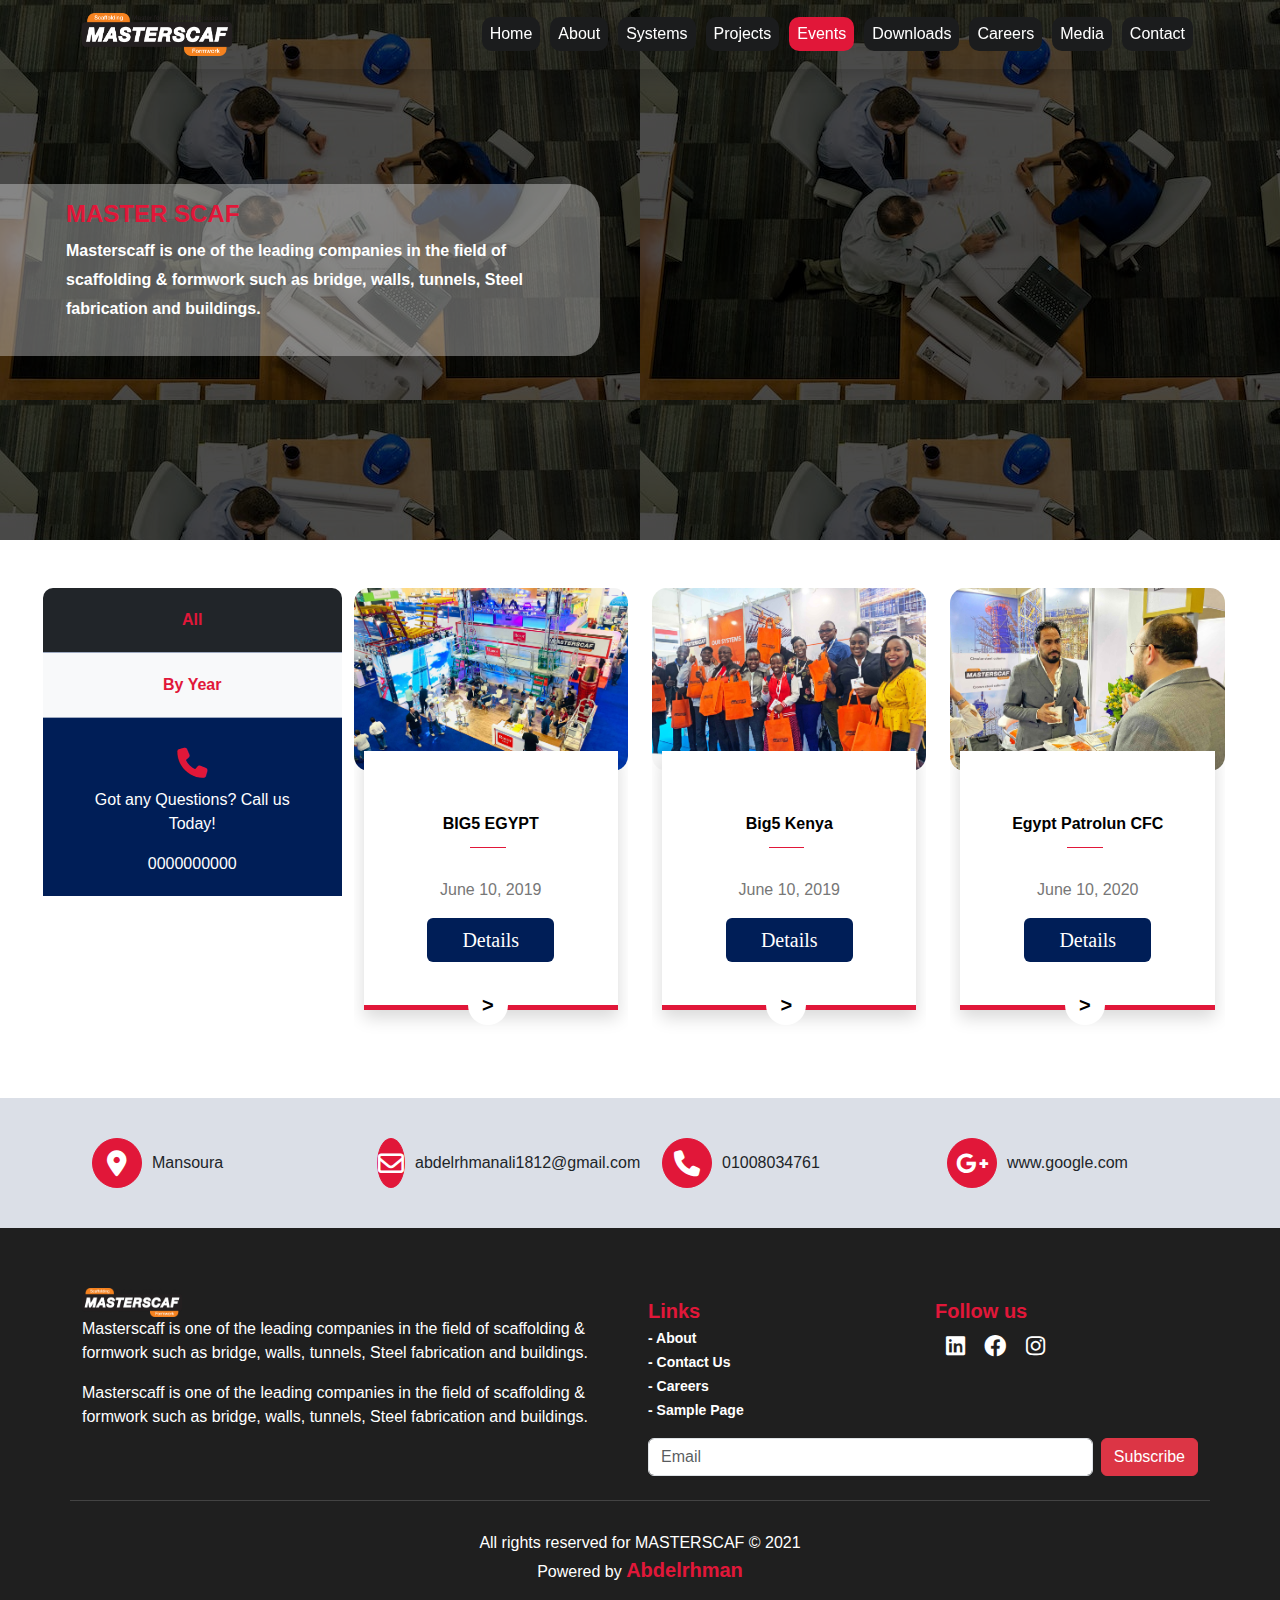
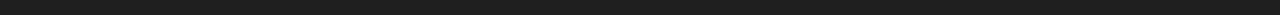
<file: event.html>
<!DOCTYPE html>
<html lang="en">

<head>
    <meta charset="UTF-8" />

    <meta name="viewport" content="width=device-width, initial-scale=1.0" />

    <title>Events</title>
    <link rel="icon" href="image/logo.png">
    <!-- ======== Links ======= -->
    <link rel="stylesheet" href="css/all.css" />
    <link rel="stylesheet" href="css/normaliz.css" />
    <link rel="stylesheet" href="css/skitter.css">
    <link rel="stylesheet" href="css/animate.css">
    <link rel="stylesheet" href="https://cdnjs.cloudflare.com/ajax/libs/animate.css/4.1.1/animate.min.css" />
    <link rel="stylesheet" href="css/bootstrap.min.css" />
    <link rel="stylesheet" href="css/hover-min.css">
    <link rel="stylesheet" href="scss/index.css">

</head>

<body>
    <!-- ============ Navbar ================ -->

    <nav id="navbar" class="navbar navbar-expand-lg shadow  position-fixed start-0 end-0 fixed-top wow fadeIn "
        data-wow-delay="0.5s" data-wow-duration="2s" data-wow-delay="0.0.5s">
        <div class="container">
            <a class="navbar-brand" href="#">
                <img src="image/logo.png" alt="logo" class="logo   " data-wow-delay="1s">
            </a>
            <button class="navbar-toggler" type="button" data-bs-toggle="collapse"
                data-bs-target="#navbarSupportedContent" aria-controls="navbarSupportedContent" aria-expanded="false"
                aria-label="Toggle navigation">
                <span class=" "><i class="fa-solid fa-bars"></i></span>
            </button>
            <div class="collapse navbar-collapse" id="navbarSupportedContent">
                <ul class="navbar-nav ms-auto  mb-lg-0">
                    <li class="nav-item">
                        <a class="nav-link active" aria-current="page" href="index.html">Home</a>
                    </li>
                    <li class="nav-item ">
                        <a class="nav-link " href="about.html">About</a>
                    </li>
                    <li class="nav-item">
                        <a class="nav-link " href="systems.html">Systems</a>
                    </li>
                    <li class="nav-item">
                        <a class="nav-link " href="projects.html">Projects</a>
                    </li>
                    <li class="nav-item">
                        <a class="nav-link bg-active" href="event.html">Events</a>
                    </li>
                    <li class="nav-item">
                        <a class="nav-link" href="download.html">Downloads</a>
                    </li>
                    <li class="nav-item">
                        <a class="nav-link" href="careers.html">Careers</a>
                    </li>
                    <li class="nav-item">
                        <a class="nav-link" href="media.html">Media</a>
                    </li>
                    <li class="nav-item">
                        <a class="nav-link" href="contact.html">Contact</a>
                    </li>


                </ul>

            </div>
        </div>
    </nav>
    <!-- ========= Main =========  -->
    <section class="events ">
        <div class="layout">
            <div class="text  p-3  wow fadeInLeft  " data-wow-delay="0.5">
                <h2 class="h4 bg-heaing fw-bold ">MASTER SCAF </h2>
                <p> Masterscaff is one of the leading companies in the field of scaffolding &
                    formwork such as
                    bridge,
                    walls, tunnels, Steel fabrication and buildings.</p>
            </div>
        </div>
    </section>

    <!-- ========= Section Event ========= -->
    <section class=" section-project   py-5   ">
        <div class="container">
            <div class="row">
                <!--  aside -->
                <aside class="col-md-12 col-lg-3 order-last order-lg-first">
                    <div class="row">
                        <button class="btn btn-dark w-100">All</button>
                        <button class="btn btn-light w-100">By Year</button>

                    </div>

                    <div class="row call">
                        <div class="title">
                            <i class="fa fa-phone"></i>
                            <p>Got any Questions?
                                Call us Today!
                            </p>
                            <span>0000000000</span>
                        </div>
                    </div>
                </aside>
                <!-- Main -->
                <div class="col-lg-9  main">

                    <div class="row">

                        <div class="col-md-6 col-lg-4 ">
                            <div class="event-item">
                                <div class="image">
                                    <img src="image/events/Events1.jpg" alt="BIG5 EGYPT 2019   " class="img-fluid">
                                </div>
                                <div class="event-text">
                                    <div class="bg-white  shadow py-5 content">

                                        <h6>BIG5 EGYPT </h6>
                                        <p>June 10, 2019 </p>
                                        <button class=" btn  details"><a href="big5eg.html"> Details</a></button>
                                    </div>
                                </div>
                            </div>
                        </div>

                        <div class="col-md-6 col-lg-4 ">
                            <div class="event-item">
                                <div class="image">
                                    <img src="image/Events2.jpg" alt="Big5 Kenya 2019   " class="img-fluid">
                                </div>
                                <div class="event-text">
                                    <div class="bg-white  shadow py-5 content">

                                        <h6>Big5 Kenya</h6>
                                        <p>June 10, 2019</p>
                                        <button class=" btn  details"><a href="big5ke.html"> Details</a></button>

                                    </div>
                                </div>
                            </div>
                        </div>

                        <div class="col-md-6 col-lg-4 ">
                            <div class="event-item">
                                <div class="image">
                                    <img src="image/Events3.jpg" alt="Big5 Egypt 2019  " class="img-fluid">
                                </div>
                                <div class="event-text">
                                    <div class="bg-white  shadow py-5 content">

                                        <h6>Egypt Patrolun CFC </h6>
                                        <p>June 10, 2020</p>
                                        <button class=" btn  details"><a href="egpeter.html"> Details</a></button>

                                    </div>
                                </div>
                            </div>
                        </div>


                    </div>

                </div>



            </div>
        </div>

    </section>

    <!-- 


    -->


    <section class="contacts-home">
        <div class="container">
            <div class="row">
                <div class="col-md-6 col-lg-3">
                    <div class="item">
                        <div class="icon">
                            <i class="fa fa-location-dot"></i>
                        </div>
                        <p>Mansoura</p>
                    </div>
                </div>
                <div class="col-md-6 col-lg-3">
                    <div class="item">

                        <div class="icon">
                            <i class="fa-regular fa-envelope"></i>
                        </div>
                        <p>abdelrhmanali1812@gmail.com</p>
                    </div>

                </div>
                <div class="col-md-6 col-lg-3">
                    <div class="item">

                        <div class="icon">
                            <i class="fa-solid fa-phone"></i>
                        </div>
                        <p>01008034761</p>
                    </div>

                </div>
                <div class="col-md-6 col-lg-3">
                    <div class="item">

                        <div class="icon">
                            <i class="fa-brands fa-google-plus-g"></i>
                        </div>
                        <p>www.google.com</p>
                    </div>
                </div>
            </div>
        </div>
    </section>
    <!-- ============ Footer ================ -->
    <footer>
        <div class="container">
            <div class="row g-3 ">
                <!--  -->
                <div class="col-md-6 ">
                    <div class="text">
                        <img src="image/logo.png" class="logo" alt="">
                        <p>Masterscaff is one of the leading companies in the field of scaffolding & formwork such as
                            bridge,
                            walls,
                            tunnels, Steel fabrication and buildings.</p>
                        <p>Masterscaff is one of the leading companies in the field of scaffolding & formwork such as
                            bridge,
                            walls,
                            tunnels, Steel fabrication and buildings.</p>
                    </div>
                </div>
                <!--  -->
                <div class="col-md-6  py-2">
                    <div class="row  ">
                        <!--  -->
                        <div class="col-6">
                            <span>Links</span>

                            <div class="col-12">

                                <a href="#"> - About</a>
                            </div>
                            <div class="col-12">

                                <a href="#"> - Contact Us</a>
                            </div>
                            <div class="col-12">

                                <a href="#"> - Careers</a>
                            </div>
                            <div class=" col-12">
                                <a href="#"> - Sample Page</a>

                            </div>
                        </div>
                        <!--  -->
                        <div class="col-6">
                            <span> Follow us</span>
                            <div class="social d-flex justify-content-center flex-column">
                                <div class="all-social d-flex ">
                                    <div class="icon">
                                        <i class="fa-brands fa-linkedin"></i>
                                    </div>
                                    <div class="icon">
                                        <i class="fa-brands fa-facebook"></i>
                                    </div>
                                    <div class="icon">
                                        <i class="fa-brands fa-instagram"></i>
                                    </div>
                                </div>
                            </div>
                        </div>
                        <!--  -->
                        <div class="d-flex gap-2 my-3">
                            <input type="email" placeholder="Email" class="form-control">
                            <button class="btn btn-danger ">Subscribe</button>
                        </div>
                    </div>
                </div>
            </div>

            <!-- =======////========= -->
            <div class="row copy text-center">
                <p>All rights reserved for MASTERSCAF © 2021</p>
                <p> Powered by <span class="bg-heaing">Abdelrhman </span> </p>
            </div>
        </div>
    </footer>















    <script src="JS/bootstrap.bundle.min.js"></script>
    <script src="JS/wow.min.js"></script>
    <script src="JS/main.js"></script>
    <script>
        /* Change Backgroung  */

        function changeColor() {
            let navbar = document.getElementById("navbar");
            let scroll = window.scrollY;
            if (scroll < 150) {
                navbar.classList.remove("bg-nav");

            } else {
                navbar.classList.add("bg-nav");
            }
        }

        window.addEventListener("scroll", changeColor);




        new WOW().init();

    </script>
</body>

</html>
</file>
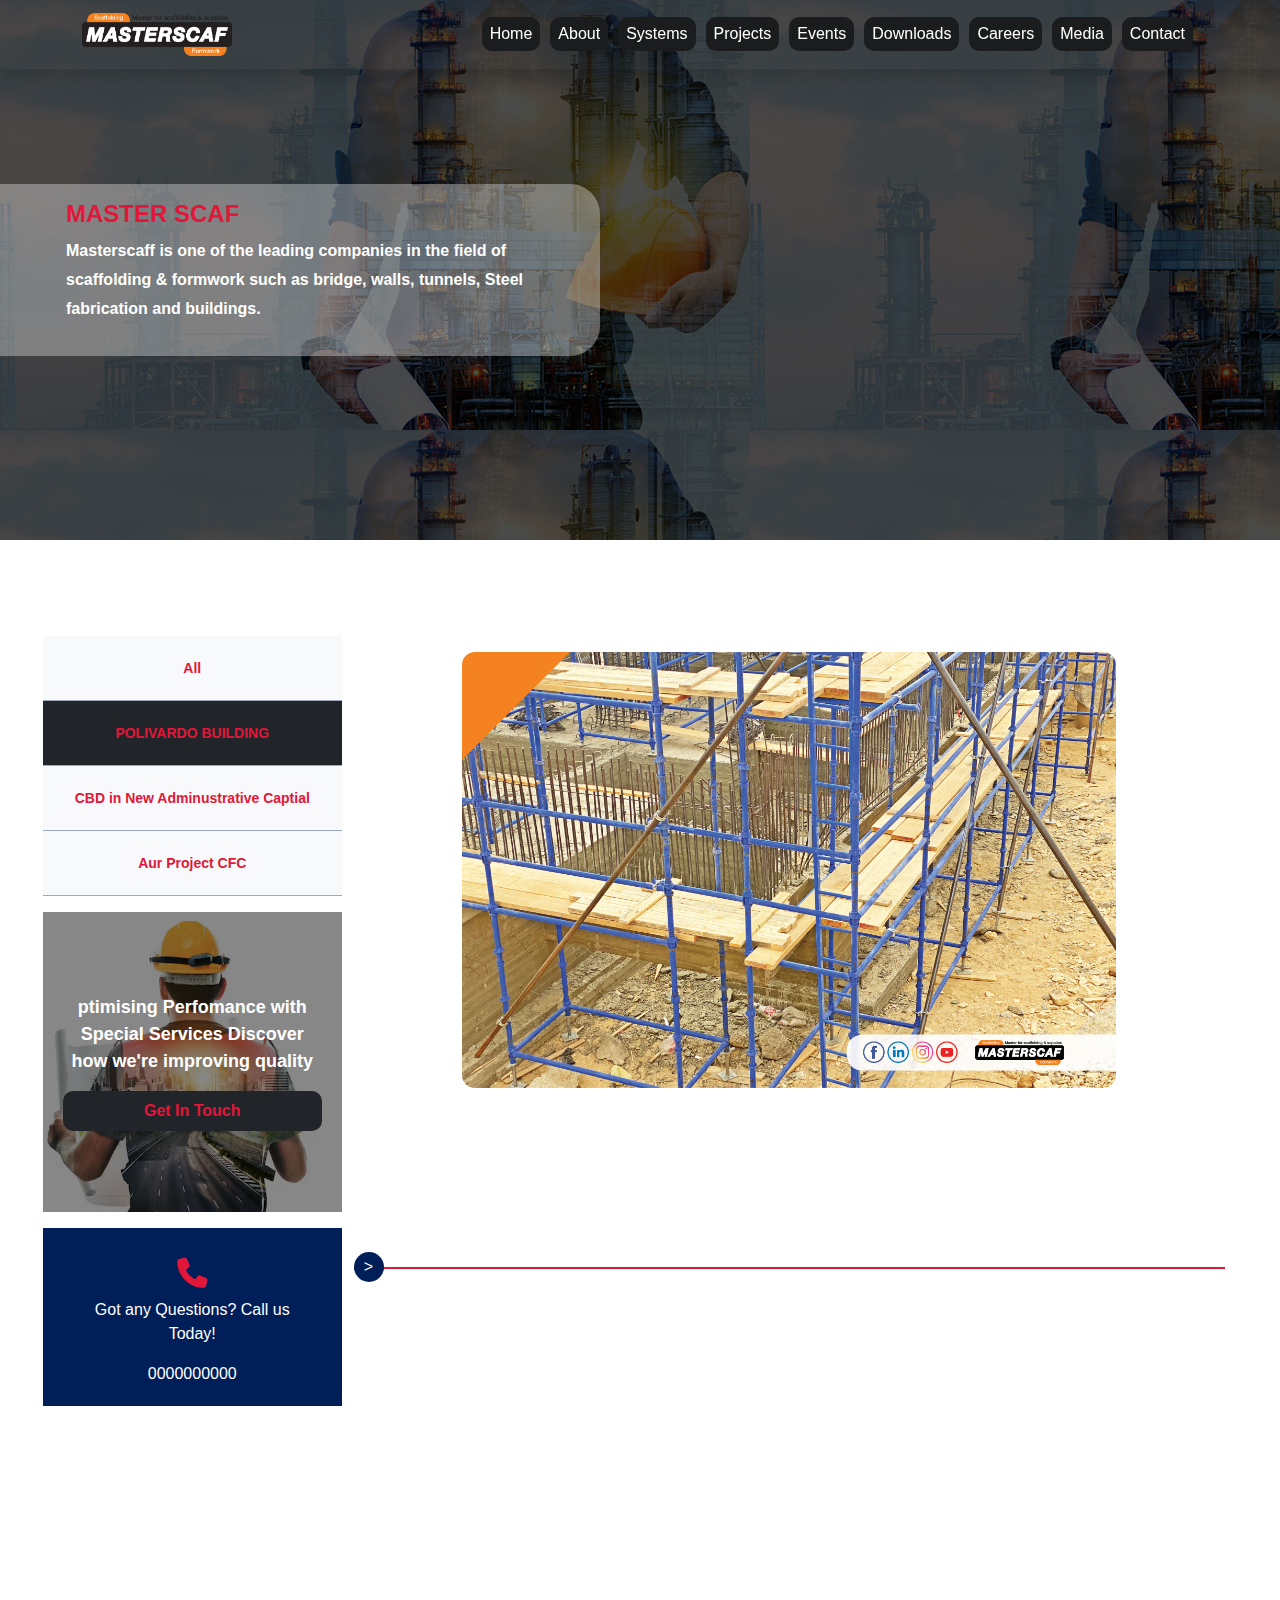
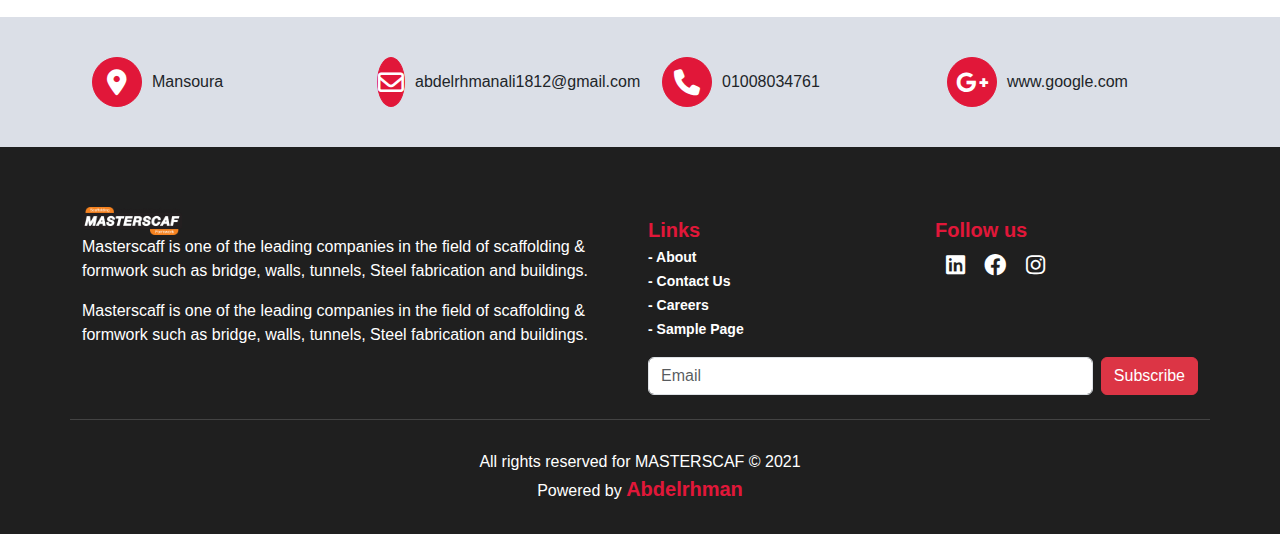
<file: polivardo.html>
<!DOCTYPE html>
<html lang="en">

<head>
    <meta charset="UTF-8" />

    <meta name="viewport" content="width=device-width, initial-scale=1.0" />

    <title>About</title>
    <link rel="icon" href="image/logo.png">
    <link
        href="https://fonts.googleapis.com/css2?family=Amatic+SC:wght@400;700&family=Inter:wght@300;400;500;600;700;800&display=swap"
        rel=" stylesheet" />
    <link rel="stylesheet" href="css/all.css" />
    <link rel="stylesheet" href="css/normaliz.css" />
    <link rel="stylesheet" href="css/skitter.css">

    <link rel="stylesheet" href="css/animate.css">
    <link rel="stylesheet" href="https://cdnjs.cloudflare.com/ajax/libs/animate.css/4.1.1/animate.min.css" />
    <link rel="stylesheet" href="css/bootstrap.min.css" />
    <link rel="stylesheet" href="css/hover-min.css">
    <link rel="stylesheet" href="scss/index.css">

</head>

<body>
    <!-- ============ Navbar ================ -->

    <nav id="navbar" class="navbar navbar-expand-lg shadow  position-fixed start-0 end-0 fixed-top wow fadeIn "
        data-wow-delay="0.5s" data-wow-duration="2s" data-wow-delay="0.0.5s">
        <div class="container">
            <a class="navbar-brand" href="index.html">
                <img src="image/logo.png" alt="logo" class="logo   " data-wow-delay="1s">
            </a>
            <button class="navbar-toggler" type="button" data-bs-toggle="collapse"
                data-bs-target="#navbarSupportedContent" aria-controls="navbarSupportedContent" aria-expanded="false"
                aria-label="Toggle navigation">
                <span class=" "><i class="fa-solid fa-bars"></i></span>
            </button>
            <div class="collapse navbar-collapse" id="navbarSupportedContent">
                <ul class="navbar-nav ms-auto  mb-lg-0">
                    <li class="nav-item">
                        <a class="nav-link active" aria-current="page" href="index.html">Home</a>
                    </li>
                    <li class="nav-item ">
                        <a class="nav-link " href="about.html">About</a>
                    </li>
                    <li class="nav-item">
                        <a class="nav-link " href="systems.html">Systems</a>
                    </li>
                    <li class="nav-item">
                        <a class="nav-link" href="projects.html">Projects</a>
                    </li>
                    <li class="nav-item">
                        <a class="nav-link" href="event.html">Events</a>
                    </li>
                    <li class="nav-item">
                        <a class="nav-link" href="#">Downloads</a>
                    </li>
                    <li class="nav-item">
                        <a class="nav-link" href="#">Careers</a>
                    </li>
                    <li class="nav-item">
                        <a class="nav-link" href="#">Media</a>
                    </li>
                    <li class="nav-item">
                        <a class="nav-link" href="contact.html">Contact</a>
                    </li>


                </ul>

            </div>
        </div>
    </nav>

    <section class="project ">
        <div class="layout">
            <div class="text  p-3  wow fadeInLeft  " data-wow-delay="0.5">
                <h2 class="h4 bg-heaing fw-bold ">MASTER SCAF </h2>
                <p> Masterscaff is one of the leading companies in the field of scaffolding &
                    formwork such as
                    bridge,
                    walls, tunnels, Steel fabrication and buildings.</p>
            </div>
        </div>
    </section>

    <section class="project-id">

        <section class=" section-project   py-5   ">
            <div class="container py-5">
                <div class="row">
                    <!--  aside -->
                    <aside class="col-md-12 col-lg-3 order-last order-lg-first">
                        <div class="row bg-light">
                            <button class="btn btn-light w-100"><a href="projects.html">All</a></button>
                            <button class="btn btn-dark w-100"><a href="polivardo.html">POLIVARDO BUILDING</a></button>
                            <button class="btn btn-light w-100"><a href="cbd.html">CBD in New Adminustrative Captial
                                </a></button>
                            <button class="btn btn-light w-100"><a href="aura.html">Aur Project CFC</a></button>

                        </div>
                        <div class="row my-3 text">
                            <div class="overlay">

                                <div class="title p-2">
                                    <p>ptimising Perfomance with Special Services
                                        Discover how we're improving quality </p>
                                    <button class="btn btn-dark w-100 border-0 p-2"> Get In Touch</button>
                                </div>
                            </div>
                        </div>
                        <div class="row my-3 call">
                            <div class="title">
                                <i class="fa fa-phone"></i>
                                <p>Got any Questions?
                                    Call us Today!
                                </p>
                                <span>0000000000</span>
                            </div>
                        </div>
                    </aside>
                    <!-- Main -->
                    <div class="col-lg-9  mb-3  main">


                        <div class="imagee ">

                            <div
                                class=" mainImg text-center my-3 overflow-hidden  wow animate__animated animate__zoomIn animate__slow">
                                <img src="image/project/POLIVARDO BUILDING/main slider.jpg" class="w-75  " id="parent"
                                    alt="">
                            </div>

                            <div
                                class=" d-flex justify-content-center align-items-center text-center  overflow-hidden  wow animate__animated animate__zoomIn animate__slow">

                                <div>
                                    <img src=" image/project/POLIVARDO BUILDING/slider2.jpg" class=" child mx-2  w-75"
                                        alt="">

                                </div>
                                <div>
                                    <img src="image/project/POLIVARDO BUILDING/POLIVARDO BUILDING.jpg"
                                        class="child mx-2 w-75   " alt="">

                                </div>

                                <div>

                                    <img src="image/project/POLIVARDO BUILDING/slider1.jpg" class=" child mx-2  w-75"
                                        alt="">
                                </div>

                            </div>
                        </div>


                        <div
                            class="info-project text-black text-center fw-bold  wow animate__animated animate__zoomIn animate__slow">
                            <h2>POLIVARDO BUILDING</h2>
                            <p>Contractor : <span>Atrium Quality Contractors</span> </p>
                            <p>Consultant : <span>Shaker Consltancy Group</span> </p>
                            <p>Year : <span>2021</span> </p>
                            <p>System Used : <span>Cuplock system</span> </p>

                        </div>

                        <!-- 
                            <div class="btns text-center">
                                <button class="btn-danger btn plus" onclick=" moveplus()"> +</button>
                                <button class="btn-info btn negative" onclick="moveNegative()"> -</button>
    
                        </div> -->



                    </div>


                </div>
            </div>

        </section>
    </section>



    <section class="contacts-home">
        <div class="container">
            <div class="row">
                <div class="col-md-6 col-lg-3">
                    <div class="item">
                        <div class="icon">
                            <i class="fa fa-location-dot"></i>
                        </div>
                        <p>Mansoura</p>
                    </div>
                </div>
                <div class="col-md-6 col-lg-3">
                    <div class="item">

                        <div class="icon">
                            <i class="fa-regular fa-envelope"></i>
                        </div>
                        <p>abdelrhmanali1812@gmail.com</p>
                    </div>

                </div>
                <div class="col-md-6 col-lg-3">
                    <div class="item">

                        <div class="icon">
                            <i class="fa-solid fa-phone"></i>
                        </div>
                        <p>01008034761</p>
                    </div>

                </div>
                <div class="col-md-6 col-lg-3">
                    <div class="item">

                        <div class="icon">
                            <i class="fa-brands fa-google-plus-g"></i>
                        </div>
                        <p>www.google.com</p>
                    </div>
                </div>
            </div>
        </div>
    </section>
    <!-- ============ Footer ================ -->
    <footer>
        <div class="container">
            <div class="row g-3 ">
                <!--  -->
                <div class="col-md-6 ">
                    <div class="text">
                        <img src="image/logo.png" class="logo" alt="">
                        <p>Masterscaff is one of the leading companies in the field of scaffolding & formwork such as
                            bridge,
                            walls,
                            tunnels, Steel fabrication and buildings.</p>
                        <p>Masterscaff is one of the leading companies in the field of scaffolding & formwork such as
                            bridge,
                            walls,
                            tunnels, Steel fabrication and buildings.</p>
                    </div>
                </div>
                <!--  -->
                <div class="col-md-6  py-2">
                    <div class="row  ">
                        <!--  -->
                        <div class="col-6">
                            <span>Links</span>

                            <div class="col-12">

                                <a href="#"> - About</a>
                            </div>
                            <div class="col-12">

                                <a href="#"> - Contact Us</a>
                            </div>
                            <div class="col-12">

                                <a href="#"> - Careers</a>
                            </div>
                            <div class=" col-12">
                                <a href="#"> - Sample Page</a>

                            </div>
                        </div>
                        <!--  -->
                        <div class="col-6">
                            <span> Follow us</span>
                            <div class="social d-flex justify-content-center flex-column">
                                <div class="all-social d-flex ">
                                    <div class="icon">
                                        <i class="fa-brands fa-linkedin"></i>
                                    </div>
                                    <div class="icon">
                                        <i class="fa-brands fa-facebook"></i>
                                    </div>
                                    <div class="icon">
                                        <i class="fa-brands fa-instagram"></i>
                                    </div>
                                </div>
                            </div>
                        </div>
                        <!--  -->
                        <div class="d-flex gap-2 my-3">
                            <input type="email" placeholder="Email" class="form-control">
                            <button class="btn btn-danger ">Subscribe</button>
                        </div>
                    </div>
                </div>
            </div>

            <!-- =======////========= -->
            <div class="row copy text-center">
                <p>All rights reserved for MASTERSCAF © 2021</p>
                <p> Powered by <span class="bg-heaing">Abdelrhman </span> </p>
            </div>
        </div>
    </footer>














    <script src="JS/bootstrap.bundle.min.js"></script>
    <script src="JS/wow.min.js"></script>
    <script src="JS/main.js"></script>
    <script>
        /* Change Backgroung  */

        function changeColor() {
            let navbar = document.getElementById("navbar");
            let scroll = window.scrollY;
            if (scroll < 150) {
                navbar.classList.remove("bg-nav");

            } else {
                navbar.classList.add("bg-nav");
            }
        }

        window.addEventListener("scroll", changeColor);




        new WOW().init();

    </script>

</body>

</html>
</file>
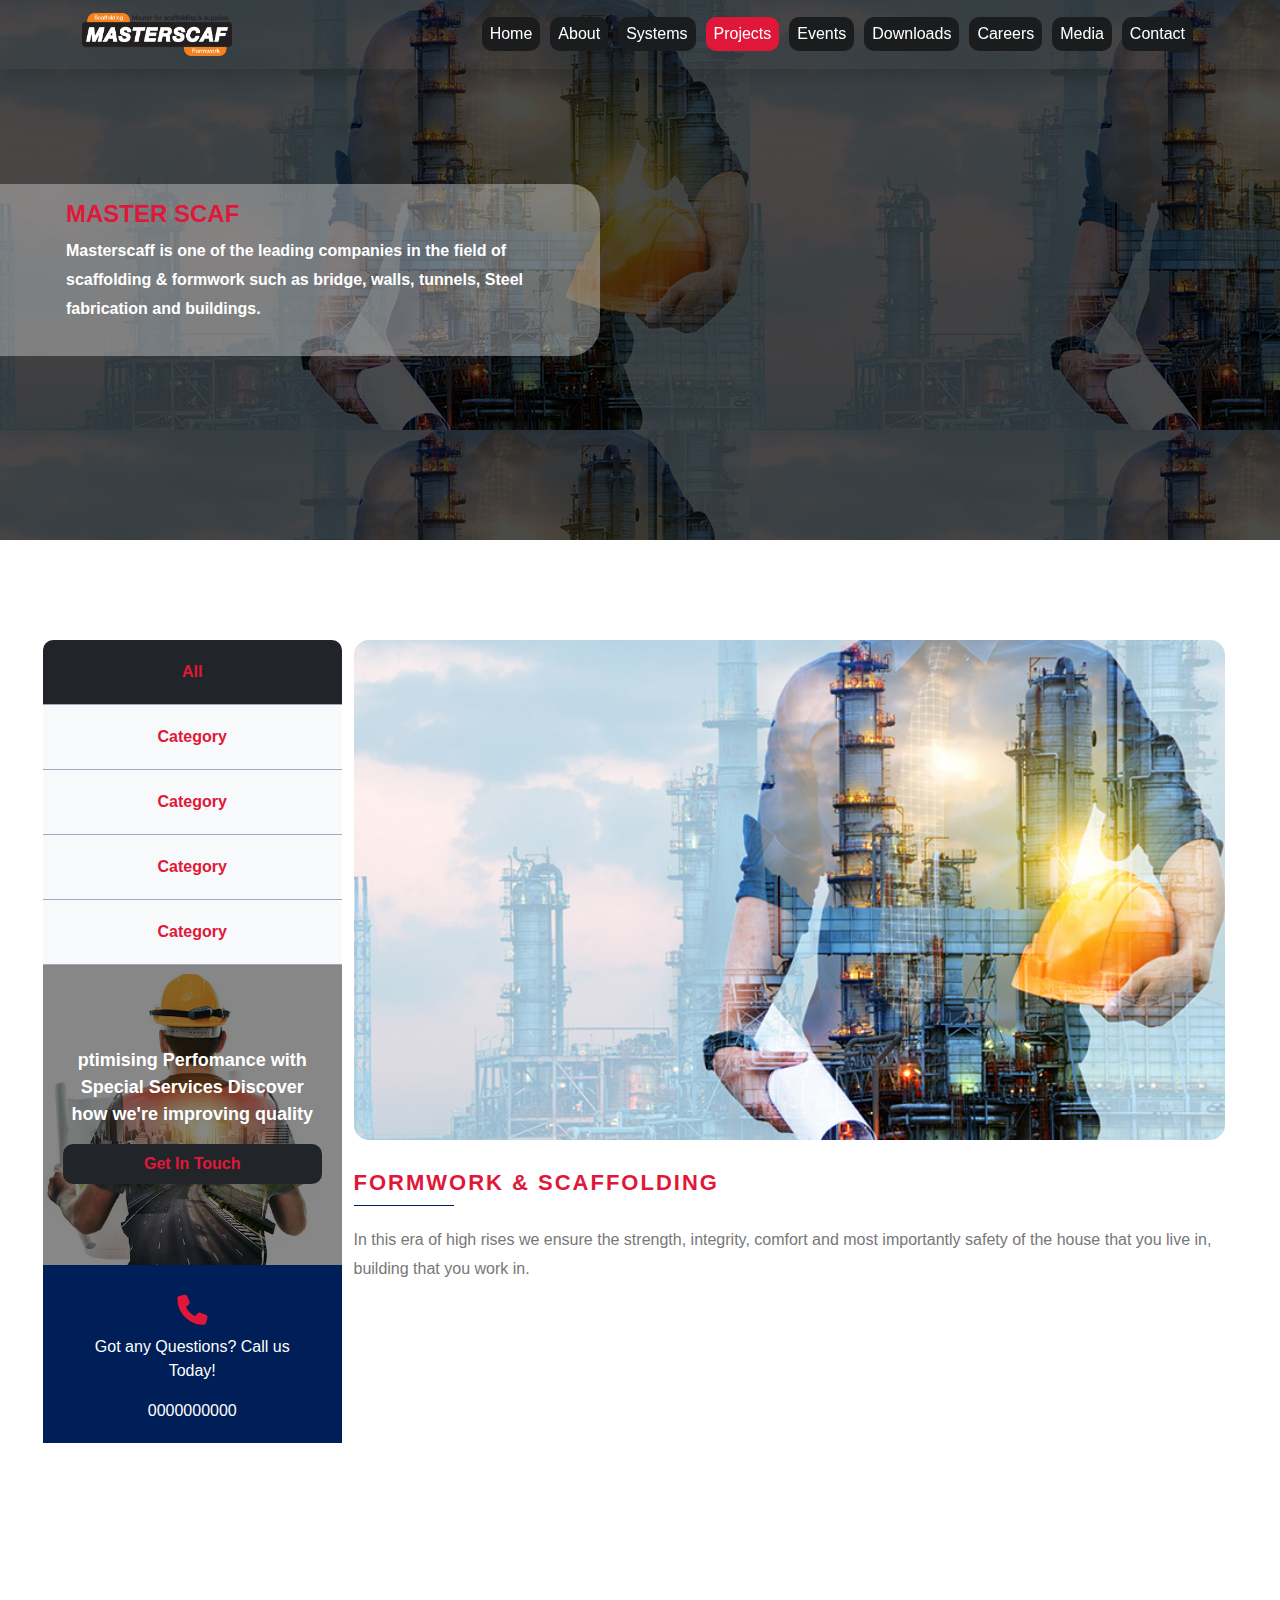
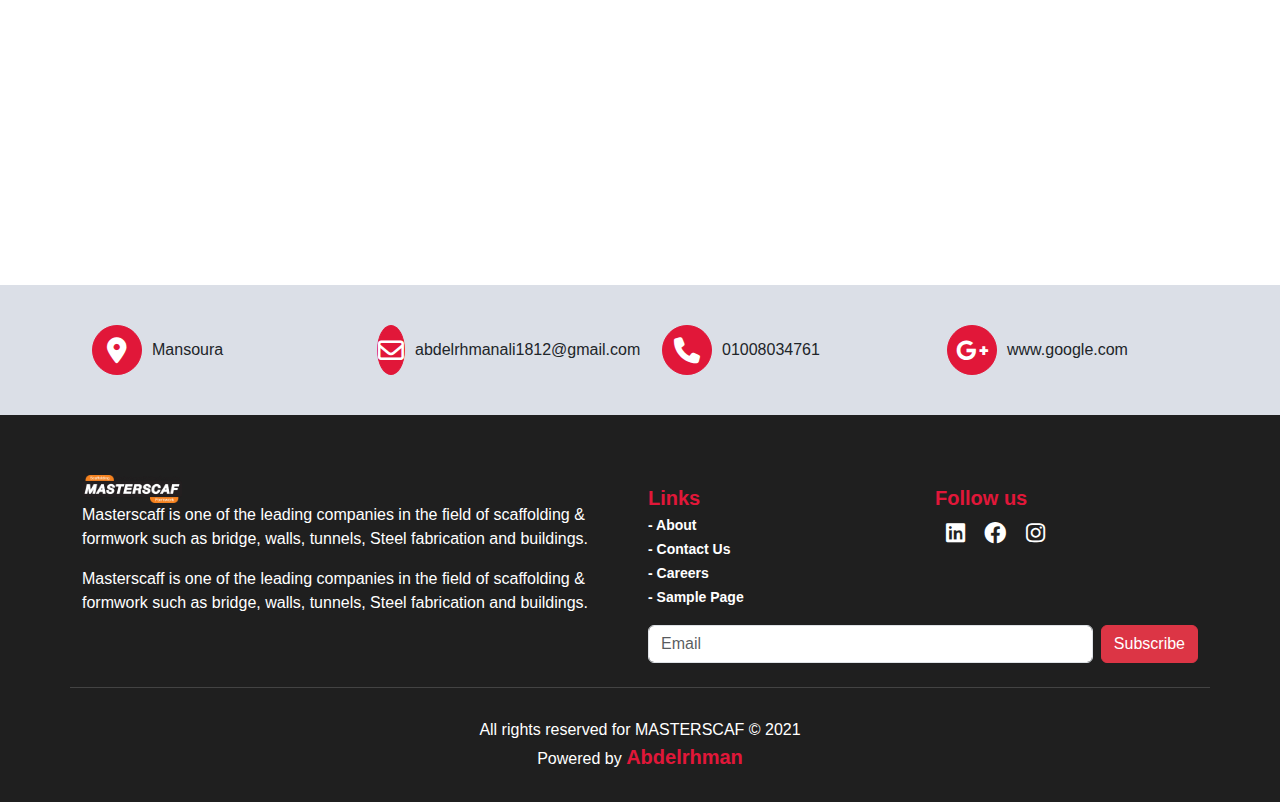
<file: projects.html>
<!DOCTYPE html>
<html lang="en">

<head>
    <meta charset="UTF-8" />
    <meta name="viewport" content="width=device-width, initial-scale=1.0" />
    <title>Project</title>
    <!-- ========= Links ========= -->
    <link rel="icon" href="image/logo.png">
    <link rel="stylesheet" href="css/all.css" />
    <link rel="stylesheet" href="css/normaliz.css" />
    <link rel="stylesheet" href="css/skitter.css">

    <link rel="stylesheet" href="css/animate.css">
    <link rel="stylesheet" href="https://cdnjs.cloudflare.com/ajax/libs/animate.css/4.1.1/animate.min.css" />
    <link rel="stylesheet" href="css/bootstrap.min.css" />
    <link rel="stylesheet" href="css/hover-min.css">
    <link rel="stylesheet" href="scss/index.css">

</head>

<body>
    <!-- ============ Navbar ================ -->

    <nav id="navbar" class="navbar navbar-expand-lg shadow  position-fixed start-0 end-0 fixed-top wow fadeIn "
        data-wow-delay="0.5s" data-wow-duration="2s" data-wow-delay="0.0.5s">
        <div class="container">
            <a class="navbar-brand" href="index.html">
                <img src="image/logo.png" alt="logo" class="logo  "">
            </a>
            <button class=" navbar-toggler" type="button" data-bs-toggle="collapse"
                    data-bs-target="#navbarSupportedContent" aria-controls="navbarSupportedContent"
                    aria-expanded="false" aria-label="Toggle navigation">
                <span class=" "><i class="fa-solid fa-bars"></i></span>
                </button>
                <div class="collapse navbar-collapse" id="navbarSupportedContent">
                    <ul class="navbar-nav ms-auto  mb-lg-0">
                        <li class="nav-item">
                            <a class="nav-link active" aria-current="page" href="index.html">Home</a>
                        </li>
                        <li class="nav-item ">
                            <a class="nav-link " href="about.html">About</a>
                        </li>
                        <li class="nav-item">
                            <a class="nav-link " href="systems.html">Systems</a>
                        </li>
                        <li class="nav-item">
                            <a class="nav-link bg-active" href="projects.html">Projects</a>
                        </li>
                        <li class="nav-item">
                            <a class="nav-link" href="event.html">Events</a>
                        </li>
                        <li class="nav-item">
                            <a class="nav-link" href="download.html">Downloads</a>
                        </li>
                        <li class="nav-item">
                            <a class="nav-link" href="careers.html">Careers</a>
                        </li>
                        <li class="nav-item">
                            <a class="nav-link" href="media.html">Media</a>
                        </li>
                        <li class="nav-item">
                            <a class="nav-link" href="contact.html">Contact</a>
                        </li>


                    </ul>

                </div>
        </div>
    </nav>
    <!-- ========= Main =========   -->
    <section class="project ">
        <div class="layout">
            <div class="text  p-3  wow fadeInLeft  " data-wow-delay="0.5">
                <h2 class="h4 bg-heaing fw-bold ">MASTER SCAF </h2>
                <p> Masterscaff is one of the leading companies in the field of scaffolding &
                    formwork such as
                    bridge,
                    walls, tunnels, Steel fabrication and buildings.</p>
            </div>
        </div>
    </section>


    <!-- ========= section project =========   -->

    <section class=" section-project   ">
        <div class="container">
            <div class="row">
                <!--  aside -->
                <aside class="col-md-12 col-lg-3 order-last order-lg-first ">
                    <div class="row ">
                        <button class="btn btn-dark w-100">All</button>
                        <button class="btn btn-light w-100">Category</button>
                        <button class="btn btn-light w-100">Category</button>
                        <button class="btn btn-light w-100">Category</button>
                        <button class="btn btn-light w-100">Category</button>
                    </div>

                    <div class="row text  ">
                        <div class="overlay">

                            <div class="title p-2">
                                <p>ptimising Perfomance with Special Services
                                    Discover how we're improving quality </p>
                                <button class="btn btn-dark w-100 border-0 p-2"> Get In Touch</button>
                            </div>
                        </div>
                    </div>

                    <div class="row  call">
                        <div class="title">
                            <i class="fa fa-phone"></i>
                            <p>Got any Questions?
                                Call us Today!
                            </p>
                            <span>0000000000</span>
                        </div>
                    </div>
                </aside>
                <!-- Main -->
                <div class="col-lg-9  main">
                    <div class="row">

                        <div class="image wow animate__animated animate__zoomIn animate__slow">
                            <img src="image/projectss/main.jpg" class="w-100" alt="">
                        </div>

                        <div class="text">
                            <h6>FORMWORK & SCAFFOLDING</h6>
                            <p>
                                In this era of high rises we ensure the strength, integrity, comfort and most
                                importantly
                                safety of the house that you live in, building that you work in.
                            </p>
                        </div>
                    </div>
                    <div class="row">

                        <div class="col-md-6 col-lg-4 wow animate__animated animate__zoomIn animate__slow ">
                            <div class="event-item">
                                <div class="image">
                                    <img src="image/projectss/1.jpg" class="w-100" alt="Polivardo Buliding">
                                </div>
                                <div class="event-text">
                                    <div class="bg-white  shadow py-5 content">

                                        <h6>Polivardo Buliding </h6>
                                        <p>June 10, 2019 </p>
                                        <button class=" btn  details"><a href="polivardo.html"> Details</a></button>
                                    </div>
                                </div>
                            </div>
                        </div>

                        <div class="col-md-6 col-lg-4 wow animate__animated animate__zoomIn animate__slow ">
                            <div class="event-item">
                                <div class="image">
                                    <img src="image/projectss/2.jpg" class="w-100" alt="">
                                </div>
                                <div class="event-text">
                                    <div class="bg-white  shadow py-5 content">

                                        <h6>CBD in New Adminustrative Captial</h6>
                                        <p>June 10, 2019</p>
                                        <button class=" btn  details"><a href="cbd.html"> Details</a></button>

                                    </div>
                                </div>
                            </div>
                        </div>

                        <div class="col-md-6 col-lg-4 wow animate__animated animate__zoomIn animate__slow ">
                            <div class="event-item">
                                <div class="image">
                                    <img src="image/projectss/3.jpg" class="w-100" alt="">
                                </div>
                                <div class="event-text">
                                    <div class="bg-white  shadow py-5 content">

                                        <h6>Aur Project CFC </h6>
                                        <p>June 10, 2019</p>
                                        <button class=" btn  details"><a href="aura.html"> Details</a></button>

                                    </div>
                                </div>
                            </div>
                        </div>


                    </div>

                </div>




            </div>
        </div>

    </section>

    <section class="contacts-home">
        <div class="container">
            <div class="row">
                <div class="col-md-6 col-lg-3">
                    <div class="item">
                        <div class="icon">
                            <i class="fa fa-location-dot"></i>
                        </div>
                        <p>Mansoura</p>
                    </div>
                </div>
                <div class="col-md-6 col-lg-3">
                    <div class="item">

                        <div class="icon">
                            <i class="fa-regular fa-envelope"></i>
                        </div>
                        <p>abdelrhmanali1812@gmail.com</p>
                    </div>

                </div>
                <div class="col-md-6 col-lg-3">
                    <div class="item">

                        <div class="icon">
                            <i class="fa-solid fa-phone"></i>
                        </div>
                        <p>01008034761</p>
                    </div>

                </div>
                <div class="col-md-6 col-lg-3">
                    <div class="item">

                        <div class="icon">
                            <i class="fa-brands fa-google-plus-g"></i>
                        </div>
                        <p>www.google.com</p>
                    </div>
                </div>
            </div>
        </div>
    </section>
    <!-- ============ Footer ================ -->
    <footer>
        <div class="container">
            <div class="row g-3 ">
                <!--  -->
                <div class="col-md-6 ">
                    <div class="text">
                        <img src="image/logo.png" class="logo" alt="">
                        <p>Masterscaff is one of the leading companies in the field of scaffolding & formwork such as
                            bridge,
                            walls,
                            tunnels, Steel fabrication and buildings.</p>
                        <p>Masterscaff is one of the leading companies in the field of scaffolding & formwork such as
                            bridge,
                            walls,
                            tunnels, Steel fabrication and buildings.</p>
                    </div>
                </div>
                <!--  -->
                <div class="col-md-6  py-2">
                    <div class="row  ">
                        <!--  -->
                        <div class="col-6">
                            <span>Links</span>

                            <div class="col-12">

                                <a href="#"> - About</a>
                            </div>
                            <div class="col-12">

                                <a href="#"> - Contact Us</a>
                            </div>
                            <div class="col-12">

                                <a href="#"> - Careers</a>
                            </div>
                            <div class=" col-12">
                                <a href="#"> - Sample Page</a>

                            </div>
                        </div>
                        <!--  -->
                        <div class="col-6">
                            <span> Follow us</span>
                            <div class="social d-flex justify-content-center flex-column">
                                <div class="all-social d-flex ">
                                    <div class="icon">
                                        <i class="fa-brands fa-linkedin"></i>
                                    </div>
                                    <div class="icon">
                                        <i class="fa-brands fa-facebook"></i>
                                    </div>
                                    <div class="icon">
                                        <i class="fa-brands fa-instagram"></i>
                                    </div>
                                </div>
                            </div>
                        </div>
                        <!--  -->
                        <div class="d-flex gap-2 my-3">
                            <input type="email" placeholder="Email" class="form-control">
                            <button class="btn btn-danger ">Subscribe</button>
                        </div>
                    </div>
                </div>
            </div>

            <!-- =======////========= -->
            <div class="row copy text-center">
                <p>All rights reserved for MASTERSCAF © 2021</p>
                <p> Powered by <span class="bg-heaing">Abdelrhman </span> </p>
            </div>
        </div>
    </footer>













    <script src="JS/bootstrap.bundle.min.js"></script>
    <script src="JS/wow.min.js"></script>
    <script src="JS/main.js"></script>
    <script>
        /* Change Backgroung  */

        function changeColor() {
            let navbar = document.getElementById("navbar");
            let scroll = window.scrollY;
            if (scroll < 150) {
                navbar.classList.remove("bg-nav");

            } else {
                navbar.classList.add("bg-nav");
            }
        }

        window.addEventListener("scroll", changeColor);




        new WOW().init();

    </script>
</body>

</html>
</file>
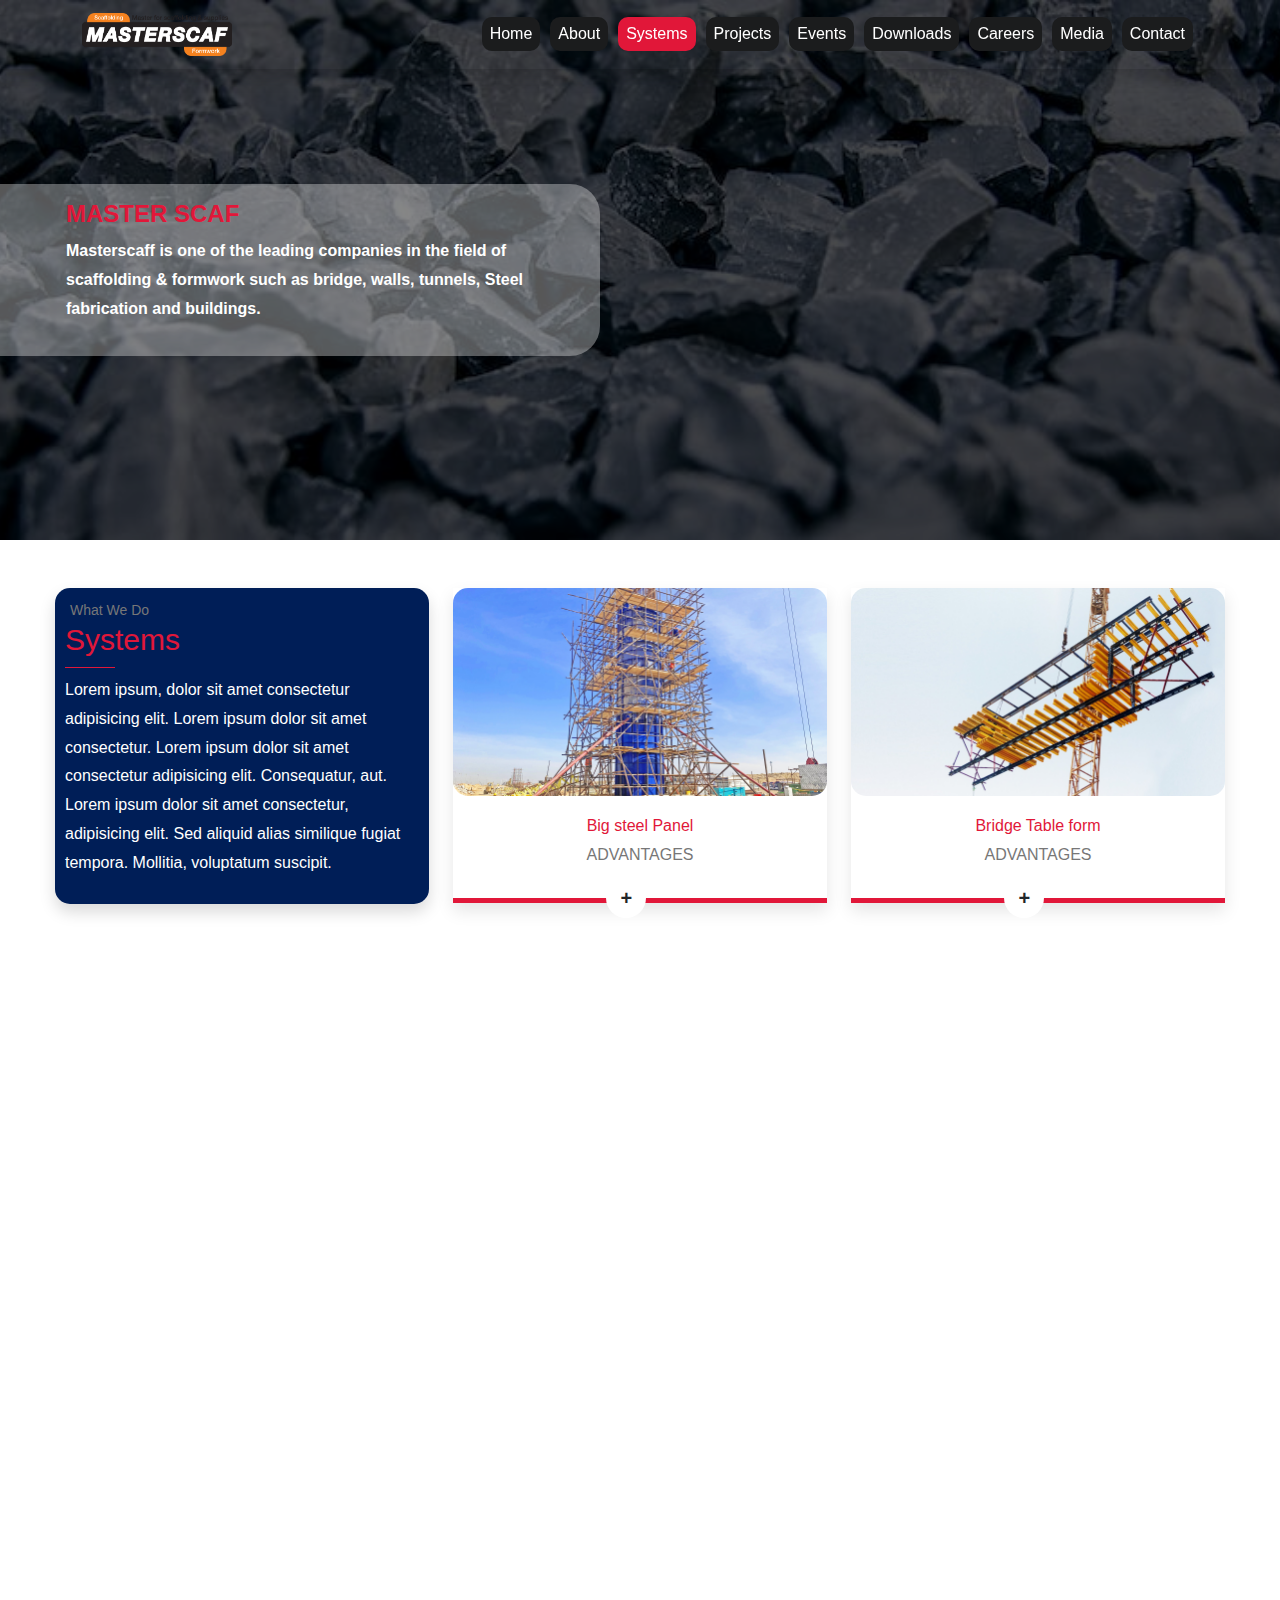
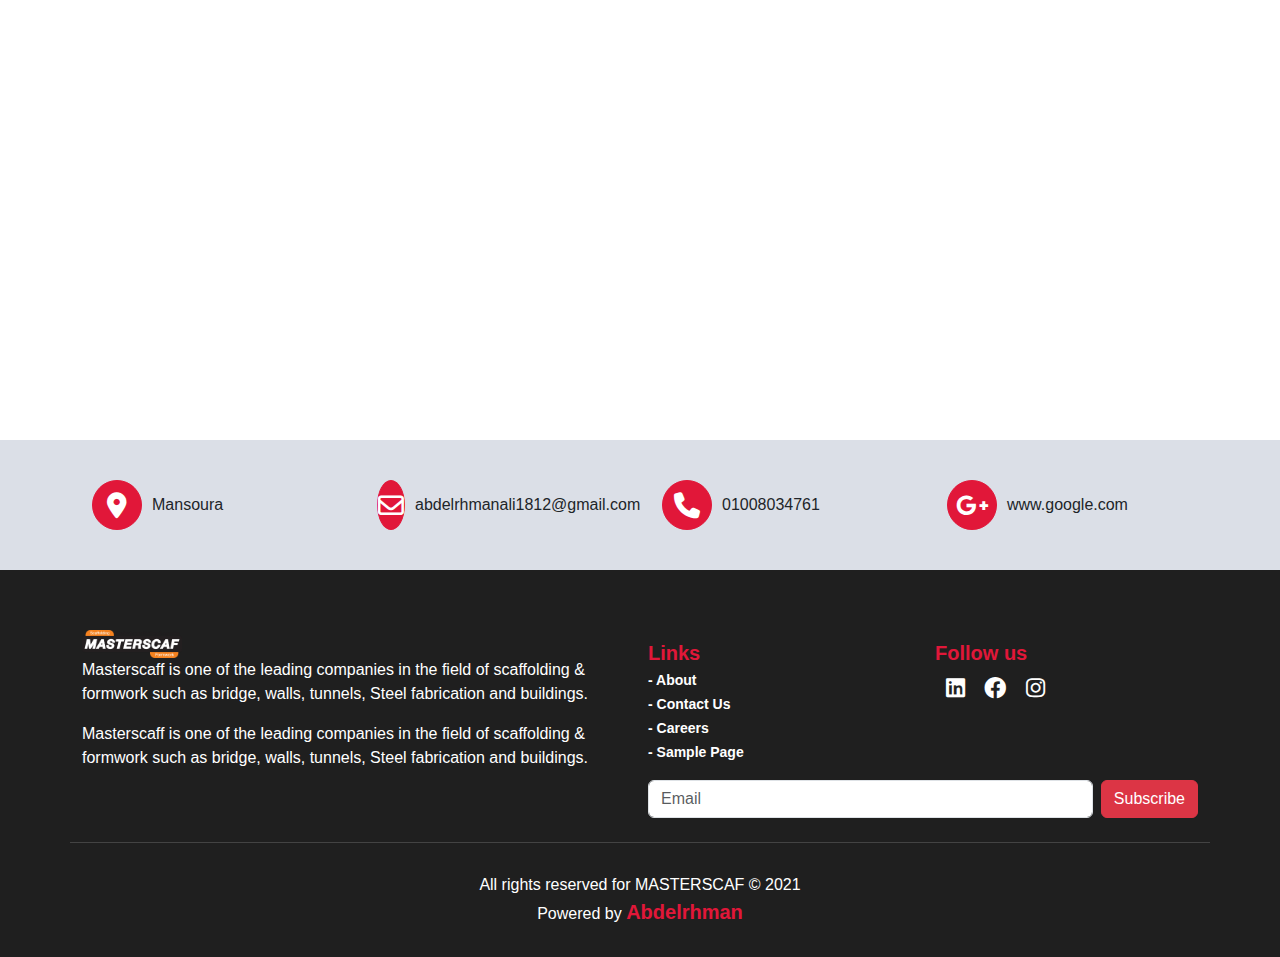
<file: systems.html>
<!DOCTYPE html>
<html lang="en">

<head>
    <meta charset="UTF-8" />

    <meta name="viewport" content="width=device-width, initial-scale=1.0" />

    <title>Systems</title>
    <link rel="icon" href="image/logo.png">
    <!-- Lin ks -->
    <link rel="stylesheet" href="css/all.css" />
    <link rel="stylesheet" href="css/normaliz.css" />
    <link rel="stylesheet" href="css/skitter.css">

    <link rel="stylesheet" href="css/animate.css">
    <link rel="stylesheet" href="https://cdnjs.cloudflare.com/ajax/libs/animate.css/4.1.1/animate.min.css" />
    <link rel="stylesheet" href="css/bootstrap.min.css" />
    <link rel="stylesheet" href="css/hover-min.css">
    <link rel="stylesheet" href="scss/index.css">

</head>

<body>
    <!-- ============ Navbar ================ -->

    <nav id="navbar" class="navbar navbar-expand-lg shadow  position-fixed start-0 end-0 fixed-top wow fadeIn "
        data-wow-delay="0.5s" data-wow-duration="2s" data-wow-delay="0.0.5s">
        <div class="container">
            <a class="navbar-brand" href="index.html">
                <img src="image/logo.png" alt="logo" class="logo    " data-wow-delay="1s">
            </a>
            <button class="navbar-toggler" type="button" data-bs-toggle="collapse"
                data-bs-target="#navbarSupportedContent" aria-controls="navbarSupportedContent" aria-expanded="false"
                aria-label="Toggle navigation">
                <span class=" "><i class="fa-solid fa-bars"></i></span>
            </button>
            <div class="collapse navbar-collapse" id="navbarSupportedContent">
                <ul class="navbar-nav ms-auto  mb-lg-0">
                    <li class="nav-item">
                        <a class="nav-link active" aria-current="page" href="index.html">Home</a>
                    </li>
                    <li class="nav-item ">
                        <a class="nav-link " href="about.html">About</a>
                    </li>
                    <li class="nav-item">
                        <a class="nav-link bg-active" href="systems.html">Systems</a>
                    </li>
                    <li class="nav-item">
                        <a class="nav-link" href="projects.html">Projects</a>
                    </li>
                    <li class="nav-item">
                        <a class="nav-link" href="event.html">Events</a>
                    </li>
                    <li class="nav-item">
                        <a class="nav-link" href="download.html">Downloads</a>
                    </li>
                    <li class="nav-item">
                        <a class="nav-link" href="careers.html">Careers</a>
                    </li>
                    <li class="nav-item">
                        <a class="nav-link" href="media.html">Media</a>
                    </li>
                    <li class="nav-item">
                        <a class="nav-link" href="contact.html">Contact</a>
                    </li>


                </ul>

            </div>
        </div>
    </nav>

    <!-- ========= main ========= -->
    <section class="sytem ">

        <div class="layout">
            <div class="text  p-3  wow fadeInLeft  " data-wow-delay="0.5">
                <h2 class="h4 bg-heaing fw-bold ">MASTER SCAF </h2>
                <p> Masterscaff is one of the leading companies in the field of scaffolding &
                    formwork such as
                    bridge,
                    walls, tunnels, Steel fabrication and buildings.</p>
            </div>
        </div>



    </section>


    <!-- ========= Section Systems ========= -->
    <div class="section-system py-5">
        <div class="container">
            <div class="row gy-5">
                <div class="col-12 col-lg-4">
                    <div class="text-system shadow">

                        <span>What We Do </span>
                        <h2>Systems</h2>
                        <p>Lorem ipsum, dolor sit amet consectetur adipisicing elit. Lorem ipsum dolor sit amet
                            consectetur. Lorem ipsum dolor sit amet consectetur adipisicing elit. Consequatur, aut.
                            Lorem ipsum dolor sit amet consectetur, adipisicing elit. Sed aliquid alias similique fugiat
                            tempora. Mollitia, voluptatum suscipit. </p>
                    </div>

                </div>

                <div class="col-12 col-md-6 col-lg-4 wow animate__animated animate__zoomIn animate__slow">
                    <div class="item ">

                        <div class="image">

                            <div class="layout text-center d-flex justify-content-center align-items-center">
                                <p class="text-light">Masterscaff is distinguished by the manufacture and quality of Big
                                    steel panel for
                                    circular column, which it participated in the national projects, and they are as
                                    follows: LRT Project , Bridge Gesr El.Suze with Al.Qoba St, CBD in New
                                    Administrative Capital in Egypt, etc….</p>
                            </div>
                            <img src="image/system/Big-steel-Panel-.jpg" class="w-100" alt="">
                        </div>
                        <div class="title">
                            <h6 class="text-center">Big steel Panel</h6>
                            <p class="text-center">ADVANTAGES</p>
                        </div>
                    </div>

                </div>


                <div class="col-12 col-md-6 col-lg-4 wow animate__animated animate__zoomIn animate__slow">
                    <div class="item ">

                        <div class="image">

                            <div class="layout text-center d-flex justify-content-center align-items-center">
                                <p class="text-light">Master Bridge table is one of the best solutions for any box
                                    girder bridge. Bridge deck system H20 & Waler consist of panels connected together
                                    as per bridge deck shape. It is assembled in ground level and lifted as a one unit
                                    to its location.</p>
                            </div>
                            <img src="image/system/Bridge-Table-form.jpg" class="w-100" alt="">
                        </div>
                        <div class="title">
                            <h6 class="text-center">Bridge Table form</h6>
                            <p class="text-center">ADVANTAGES</p>
                        </div>
                    </div>

                </div>





                <div class="col-12 col-md-6 col-lg-4 wow animate__animated animate__zoomIn animate__slow">
                    <div class="item ">

                        <div class="image">

                            <div class="layout text-center d-flex justify-content-center align-items-center">
                                <p class="text-light">Cuplock System is a multipurpose suitable for access and support
                                    in all types of construction of building & civil engineering projects; it is fully
                                    painted/galvanized. Cuplock system is suitable for providing general access &
                                    supporting vertical loads</p>
                            </div>
                            <img src="image/system/Cuplock-System.jpg" class="w-100" alt="">
                        </div>
                        <div class="title">
                            <h6 class="text-center">Cuplock System</h6>
                            <p class="text-center">ADVANTAGES</p>
                        </div>
                    </div>

                </div>



                <div class="col-12 col-md-6 col-lg-4 wow animate__animated animate__zoomIn animate__slow">
                    <div class="item ">

                        <div class="image">

                            <div class="layout text-center d-flex justify-content-center align-items-center">
                                <p class="text-light">H20 & Waler system is being done to complete the process of
                                    molding the structure of the columns of different heights. Steel Waler Formwork
                                    System Is A Flexible System To Meet Many Types Of Tasks .</p>
                            </div>
                            <img src="image/system/H20-Waler-System.jpg" class="w-100" alt="">
                        </div>
                        <div class="title">
                            <h6 class="text-center">H20 & Waler System</h6>
                            <p class="text-center">ADVANTAGES</p>
                        </div>
                    </div>

                </div>




                <div class="col-12 col-md-6 col-lg-4 wow animate__animated animate__zoomIn animate__slow">
                    <div class="item ">

                        <div class="image">

                            <div class="layout text-center d-flex justify-content-center align-items-center">
                                <p class="text-light">Light Frame used to give the required heights with high rigidity.
                                    Using cross brace and horizontal to stand up the scaffolding. It’s helpful to stand
                                    the material and operators with higher safety</p>
                            </div>
                            <img src="image/system/Light-Frame-System.jpg" class="w-100" alt="">
                        </div>
                        <div class="title">
                            <h6 class="text-center">Light Frame System</h6>
                            <p class="text-center">ADVANTAGES</p>
                        </div>
                    </div>

                </div>





                <div class="col-12 col-md-6 col-lg-4 wow animate__animated animate__zoomIn animate__slow">
                    <div class="item ">

                        <div class="image">

                            <div class="layout text-center d-flex justify-content-center align-items-center">
                                <p class="text-light">Light Panel System is an ideal panel formwork system for all sites
                                    . Either the walls and columns are changing continuously or they are always the same
                                    throughout the project it isn’t important for Light Panel System . Light Panel
                                    System suitable for any type of project very successfully</p>
                            </div>
                            <img src="image/system/Light-Panel-System.jpg" class="w-100" alt="">
                        </div>
                        <div class="title">
                            <h6 class="text-center">Light Panel System</h6>
                            <p class="text-center">ADVANTAGES</p>
                        </div>
                    </div>

                </div>


                <div class="col-12 col-md-6 col-lg-4 wow animate__animated animate__zoomIn animate__slow">
                    <div class="item ">

                        <div class="image">

                            <div class="layout text-center d-flex justify-content-center align-items-center">
                                <p class="text-light">Master’s loading platform stands out for it’s load capacity, Easy
                                    & safe handling, as well as the possibility to adjust the cantilever. The
                                    retractable platform allows for vertically aligned installation to reduce crane time
                                    .Manual adjustment of the platform possible by one person only</p>
                            </div>
                            <img src="image/system/Loading-Platform.jpg" class="w-100" alt="">
                        </div>
                        <div class="title">
                            <h6 class="text-center">Loading Platform</h6>
                            <p class="text-center">ADVANTAGES</p>
                        </div>
                    </div>

                </div>



                <div class="col-12 col-md-6 col-lg-4 wow animate__animated animate__zoomIn animate__slow">
                    <div class="item ">

                        <div class="image">

                            <div class="layout text-center d-flex justify-content-center align-items-center">
                                <p class="text-light">Shorebrace frame system consider one of the most economical
                                    solution for heavy civil engineering projects Duo to the high load capacity for
                                    shorebrace frame .This system consist of small number of accessories so it is easy
                                    in erection & dismantling .</p>
                            </div>
                            <img src="image/system/Shorbrace-System.jpg" class="w-100" alt="">
                        </div>
                        <div class="title">
                            <h6 class="text-center">Shorbrace System</h6>
                            <p class="text-center">ADVANTAGES</p>
                        </div>
                    </div>

                </div>



                <div class="col-12 col-md-6 col-lg-4 wow animate__animated animate__zoomIn animate__slow">
                    <div class="item ">

                        <div class="image">

                            <div class="layout text-center d-flex justify-content-center align-items-center">
                                <p class="text-light">Masterscaf Self-climbing formwork is a crane-independent climbing
                                    system. It offers efficient and cost-saving concreting solutions for high-rise
                                    buildings, bridge pylons, etc…
                                    Up to 100kN lifting capacity and reliable embedded anchorage system ensures stable
                                    and safe automatic climbing
                                    with integrated formwork together.</p>
                            </div>
                            <img src="image/system/self-climbing.jpeg" class="w-100" alt="">
                        </div>
                        <div class="title">
                            <h6 class="text-center">Self Climbing</h6>
                            <p class="text-center">ADVANTAGES</p>
                        </div>
                    </div>

                </div>




                <div class="col-12 col-md-6 col-lg-4 wow animate__animated animate__zoomIn animate__slow">
                    <div class="item ">

                        <div class="image">

                            <div class="layout text-center d-flex justify-content-center align-items-center">
                                <p class="text-light">Total Safety Solutions has developed the Masterscaf Fan as a
                                    result of a comprehensive study of the problems
                                    associated with the falling of objects and workers as well as risks of falling
                                    objects for the workers or members of the public. Unlike similar products on the
                                    market, the Masterscaf Fan has the unique ability to adapt to various building
                                    shapes and façade materials, as well as coping with high wind loading, particularly
                                    in high-rise and exposed structures.</p>
                            </div>
                            <img src="image/system/sefty-net-.jpeg" class="w-100" alt="">
                        </div>
                        <div class="title">
                            <h6 class="text-center">Sefty Net</h6>
                            <p class="text-center">ADVANTAGES</p>
                        </div>
                    </div>

                </div>

            </div>
        </div>
    </div>

    <section class="contacts-home">
        <div class="container">
            <div class="row">
                <div class="col-md-6 col-lg-3">
                    <div class="item">
                        <div class="icon">
                            <i class="fa fa-location-dot"></i>
                        </div>
                        <p>Mansoura</p>
                    </div>
                </div>
                <div class="col-md-6 col-lg-3">
                    <div class="item">

                        <div class="icon">
                            <i class="fa-regular fa-envelope"></i>
                        </div>
                        <p>abdelrhmanali1812@gmail.com</p>
                    </div>

                </div>
                <div class="col-md-6 col-lg-3">
                    <div class="item">

                        <div class="icon">
                            <i class="fa-solid fa-phone"></i>
                        </div>
                        <p>01008034761</p>
                    </div>

                </div>
                <div class="col-md-6 col-lg-3">
                    <div class="item">

                        <div class="icon">
                            <i class="fa-brands fa-google-plus-g"></i>
                        </div>
                        <p>www.google.com</p>
                    </div>
                </div>
            </div>
        </div>
    </section>
    <!-- ============ Footer ================ -->
    <footer>
        <div class="container">
            <div class="row g-3 ">
                <!--  -->
                <div class="col-md-6 ">
                    <div class="text">
                        <img src="image/logo.png" class="logo" alt="">
                        <p>Masterscaff is one of the leading companies in the field of scaffolding & formwork such as
                            bridge,
                            walls,
                            tunnels, Steel fabrication and buildings.</p>
                        <p>Masterscaff is one of the leading companies in the field of scaffolding & formwork such as
                            bridge,
                            walls,
                            tunnels, Steel fabrication and buildings.</p>
                    </div>
                </div>
                <!--  -->
                <div class="col-md-6  py-2">
                    <div class="row  ">
                        <!--  -->
                        <div class="col-6">
                            <span>Links</span>

                            <div class="col-12">

                                <a href="#"> - About</a>
                            </div>
                            <div class="col-12">

                                <a href="#"> - Contact Us</a>
                            </div>
                            <div class="col-12">

                                <a href="#"> - Careers</a>
                            </div>
                            <div class=" col-12">
                                <a href="#"> - Sample Page</a>

                            </div>
                        </div>
                        <!--  -->
                        <div class="col-6">
                            <span> Follow us</span>
                            <div class="social d-flex justify-content-center flex-column">
                                <div class="all-social d-flex ">
                                    <div class="icon">
                                        <i class="fa-brands fa-linkedin"></i>
                                    </div>
                                    <div class="icon">
                                        <i class="fa-brands fa-facebook"></i>
                                    </div>
                                    <div class="icon">
                                        <i class="fa-brands fa-instagram"></i>
                                    </div>
                                </div>
                            </div>
                        </div>
                        <!--  -->
                        <div class="d-flex gap-2 my-3">
                            <input type="email" placeholder="Email" class="form-control">
                            <button class="btn btn-danger ">Subscribe</button>
                        </div>
                    </div>
                </div>
            </div>

            <!-- =======////========= -->
            <div class="row copy text-center">
                <p>All rights reserved for MASTERSCAF © 2021</p>
                <p> Powered by <span class="bg-heaing">Abdelrhman </span> </p>
            </div>
        </div>
    </footer>













    <script src="JS/bootstrap.bundle.min.js"></script>
    <script src="JS/wow.min.js"></script>
    <script src="JS/main.js"></script>
    <script>



        window.addEventListener("scroll", changeColor);

        new WOW().init();

    </script>
</body>

</html>
</file>
<file: css/skitter.css>
.skitter{position:relative;max-width:800px;height:300px;background:black}.skitter.with-dots{margin-bottom:60px}.skitter.with-thumbs{margin-bottom:60px}.skitter>a img,.skitter>img{max-width:none}.skitter ul{display:none}.skitter .container_skitter{overflow:hidden;position:relative}.skitter .container_skitter .image_main{width:100%}.skitter .image{overflow:hidden}.skitter .image>a img,.skitter .image>img{width:100%;display:none}.skitter .box_clone{position:absolute;top:0;left:0;width:100px;overflow:hidden;display:none;z-index:20}.skitter .box_clone img{position:absolute;top:0;left:0;z-index:20}.skitter .prev_button{position:absolute;top:50%;left:35px;transform:translateY(-50%);z-index:152;width:42px;height:42px;overflow:hidden;text-indent:-9999em;transition:all 0.2s}.skitter .next_button{position:absolute;top:50%;right:35px;transform:translateY(-50%);z-index:152;width:42px;height:42px;overflow:hidden;text-indent:-9999em;transition:all 0.2s}.skitter .prev_button:hover,.skitter .next_button:hover{opacity:0.5}.skitter .info_slide{position:absolute;top:15px;left:15px;z-index:100;background-color:#000;color:#fff;font:bold 11px arial;padding:5px 0 5px 5px;border-radius:5px;opacity:0.75}.skitter .info_slide .image_number{background-color:#333;float:left;padding:2px 10px;margin:0 5px 0 0;cursor:pointer;border-radius:2px;transition:all 0.2s}.skitter .info_slide .image_number:hover{background-color:#000}.skitter .info_slide .image_number.image_number_select{background-color:#ccc;color:black}.skitter .container_thumbs{position:relative;overflow:hidden;height:50px}.skitter .info_slide_thumb{height:50px;border-radius:0;overflow:hidden;top:auto;top:0;left:0;padding:0;opacity:1.0}.skitter .info_slide_thumb .image_number{overflow:hidden;width:100px;height:50px;position:relative;margin:0;padding:0;border-radius:0;background-size:cover;background-position:center center}.skitter .info_slide_thumb .image_number.image_number_select{opacity:.4}.skitter .box_scroll_thumbs{padding:0}.skitter .box_scroll_thumbs .scroll_thumbs{position:absolute;bottom:60px;left:50px;background-color:#ccc;width:200px;height:10px;overflow:hidden;text-indent:-9999em;z-index:101;cursor:pointer;border:0px solid #333}.skitter .info_slide_dots{position:absolute;bottom:-40px;z-index:151;padding:5px 0 5px 5px;border-radius:50px}.skitter .info_slide_dots .image_number{background-color:#999;float:left;margin:0 5px 0 0;cursor:pointer;border-radius:50px;width:14px;height:14px;text-indent:-9999em;overflow:hidden;transition:all 0.2s}.skitter .info_slide_dots .image_number:hover{background-color:#777}.skitter .info_slide_dots .image_number.image_number_select{background-color:#222}.loading{position:absolute;top:50%;right:50%;z-index:10000;margin:-16px -16px;color:#fff;text-indent:-9999em;overflow:hidden;width:32px;height:32px}.label_skitter{z-index:150;position:absolute;bottom:0px;left:0px;display:none;z-index:150;position:absolute;bottom:0px;left:0px;display:none;background:linear-gradient(transparent, #000);width:100%}.label_skitter p{color:#fff;padding:10px;margin:0;font-size:14px}.progressbar{background-color:#000;position:absolute;top:5px;left:15px;height:5px;width:200px;z-index:99;border-radius:20px}.preview_slide{display:none;position:absolute;z-index:152;bottom:30px;left:-40px;width:100px;height:100px;background-color:#fff;border:1px solid #222;box-shadow:rgba(0,0,0,0.7) 2px 2px 5px;overflow:hidden}.preview_slide ul{height:100px;overflow:hidden;margin:0;padding:0;list-style:none;display:block;position:absolute;top:0;left:0}.preview_slide ul li{width:100px;height:100px;overflow:hidden;float:left;margin:0;padding:0;position:relative;display:block}.preview_slide ul li img{position:absolute;top:0;left:0;height:150px;width:auto}#overlay_skitter{position:absolute;top:0;left:0;width:100%;z-index:9998;opacity:1;background-color:#000}.skitter .focus_button{position:absolute;z-index:100;width:42px;height:42px;overflow:hidden;text-indent:-9999em;opacity:0;transition:all 0.2s}.skitter .play_pause_button{position:absolute;top:50%;left:50%;transform:translateX(-50%) translateY(-50%);z-index:151;width:42px;height:42px;overflow:hidden;text-indent:-9999em;opacity:0;transition:all 0.2s}.skitter .play_pause_button:hover{opacity:0.5}.skitter .focus_button:hover{opacity:0.5}.skitter .focus_button,.skitter .next_button,.skitter .prev_button,.skitter .play_pause_button{display:block;background:url("../images/skitter/sprite-default.png") no-repeat;background-size:84px auto}.skitter .next_button{background-position:-0px -42px;width:42px;height:42px}.skitter .prev_button{background-position:-42px -42px;width:42px;height:42px}.skitter .play_pause_button{background-position:-0px -0px;width:42px;height:42px}.skitter .play_pause_button.play_button{background-position:-0px -84px;width:42px;height:42px}.skitter .focus_button{background-position:-42px -0px;width:42px;height:42px;top:35px;left:35px}.skitter-clean .prev_button,.skitter-clean .next_button,.skitter-clean .play_pause_button,.skitter-clean .focus_button{display:block;background:url("../images/skitter/sprite-clean.png") no-repeat;background-size:47px auto}.skitter-clean .prev_button{background-position:0px 0px;width:47px;height:46px}.skitter-clean .next_button{background-position:0px -46px;width:47px;height:46px}.skitter-clean .play_pause_button{background-position:-0px -133px;width:41px;height:41px}.skitter-clean .play_pause_button.play_button{background-position:-0px -92px;width:41px;height:41px}.skitter-clean .focus_button{background-position:-0px -174px;width:41px;height:41px}.skitter-clean .info_slide{background-color:transparent}.skitter-clean .info_slide .image_number{background-color:#fff;box-shadow:rgba(0,0,0,0.2) 1px 1px 0;font-size:12px;font-weight:normal;color:#333}.skitter-clean .info_slide .image_number:hover{background-color:#ccc}.skitter-clean .info_slide .image_number.image_number_select{background-color:#111;color:#fff}.skitter-clean .info_slide_dots{background:rgba(0,0,0,0.07);box-shadow:rgba(0,0,0,0.3) 1px 1px 0}.skitter-clean .info_slide_dots .image_number{width:14px;height:14px;background-color:#999}.skitter-clean .info_slide_dots .image_number:hover{background-color:#333}.skitter-clean .info_slide_dots .image_number.image_number_select{background-color:#111}.skitter-clean .progressbar{top:5px;left:5px;background-color:#fff;box-shadow:rgba(0,0,0,0.5) 1px 1px 0}.skitter-minimalist .prev_button,.skitter-minimalist .next_button,.skitter-minimalist .play_pause_button,.skitter-minimalist .focus_button{display:block;background:url("../images/skitter/sprite-minimalist.png") no-repeat;background-size:24px auto}.skitter-minimalist .prev_button{background-position:-0px -0px;width:24px;height:28px}.skitter-minimalist .next_button{background-position:-0px -28px;width:24px;height:28px}.skitter-minimalist .play_pause_button{background-position:-0px -74px;width:18px;height:18px;transform:none;top:35px;left:35px}.skitter-minimalist .play_pause_button.play_button{background-position:-0px -56px;width:18px;height:18px}.skitter-minimalist .focus_button{background-position:-0px -92px;width:18px;height:18px;transform:none;top:35px;left:95px}.skitter-minimalist .info_slide{background-color:transparent}.skitter-minimalist .info_slide .image_number{background-color:#000;box-shadow:rgba(255,255,255,0.2) 1px 1px 0;font-size:12px;font-weight:normal;background-color:#999}.skitter-minimalist .info_slide .image_number:hover{background-color:#111}.skitter-minimalist .info_slide .image_number.image_number_select{background-color:#ccc}.skitter-minimalist .info_slide_dots .image_number{width:14px;height:14px;box-shadow:rgba(255,255,255,0.2) 1px 1px 0;background-color:#999}.skitter-minimalist .info_slide_dots .image_number:hover{background-color:#111}.skitter-minimalist .info_slide_dots .image_number.image_number_select{background-color:#ccc}.skitter-round .prev_button,.skitter-round .next_button,.skitter-round .play_pause_button,.skitter-round .focus_button{display:block;background:url("../images/skitter/sprite-round.png") no-repeat;background-size:47px auto}.skitter-round .prev_button{background-position:-0px -0px;width:23px;height:47px;left:-23px}.skitter-round .next_button{background-position:-23px -0px;width:23px;height:47px;right:-23px}.skitter-round .next_button:hover{opacity:1}.skitter-round .prev_button:hover{opacity:1}.skitter-round .play_pause_button{background-position:-0px -70px;width:47px;height:23px;top:0;left:24px;transform:none}.skitter-round .play_pause_button.play_button{background-position:-0px -47px;width:47px;height:23px}.skitter-round .focus_button{background-position:-0px -93px;width:47px;height:23px;top:0;left:82px;margin-top:0}.skitter-round .info_slide{background-color:transparent}.skitter-round .info_slide .image_number{background-color:#777;box-shadow:rgba(255,255,255,0.2) 1px 1px 0;font-size:12px;font-weight:normal}.skitter-round .info_slide .image_number:hover{background-color:#333}.skitter-round .info_slide .image_number.image_number_select{background-color:#111;color:white}.skitter-round .info_slide_dots .image_number{width:14px;height:14px;box-shadow:rgba(255,255,255,0.2) 1px 1px 0;background-color:#777}.skitter-round .info_slide_dots .image_number:hover{background-color:#333}.skitter-round .info_slide_dots .image_number.image_number_select{background-color:#111}.skitter-round .progressbar{top:-10px;left:0px;background-color:#333;box-shadow:rgba(255,255,255,0.3) 1px 1px 0}.skitter-square .play_pause_button,.skitter-square .next_button,.skitter-square .focus_button,.skitter-square .prev_button{display:block;background:url("../images/skitter/sprite-square.png") no-repeat;background-size:110px auto}.skitter-square .play_pause_button{background-position:-55px -0px;width:55px;height:55px;top:10px;left:10px;bottom:auto;right:auto;margin-top:0;transform:none}.skitter-square .play_pause_button.play_button{background-position:-0px -0px;width:55px;height:55px}.skitter-square .focus_button{background-position:-55px -55px;width:55px;height:55px;top:10px;left:65px;bottom:auto;right:auto;margin-top:0;transform:none}.skitter-square .next_button{background-position:-0px -55px;width:55px;height:55px;top:10px;left:auto;right:10px;margin:0;transform:none}.skitter-square .prev_button{background-position:-0px -110px;width:55px;height:55px;top:10px;left:auto;right:65px;margin:0;transform:none}.skitter-square .info_slide{background-color:transparent}.skitter-square .info_slide .image_number{background-color:#fff;box-shadow:rgba(0,0,0,0.2) 1px 1px 0;font-size:12px;font-weight:normal;color:#333}.skitter-square .info_slide .image_number:hover{background-color:#ccc}.skitter-square .info_slide .image_number.image_number_select{background-color:#111;color:#fff}.skitter-square .info_slide_dots .image_number{width:14px;height:14px;box-shadow:rgba(255,255,255,0.2) 1px 1px 0;background-color:#ccc}.skitter-square .info_slide_dots .image_number:hover{background-color:#999}.skitter-square .info_slide_dots .image_number.image_number_select{background-color:#555}.skitter-square .progressbar{top:0;left:0;width:100%;background-color:#fff;border-radius:0;height:2px}@media (max-width: 1024px){.skitter .info_slide_dots,.skitter .info_slide{display:none}}.skitter-spinner{padding:10px 12px;border-radius:100%;pointer-events:none;position:absolute;top:50%;left:50%;transform:translate(-50%, -50%)}.skitter-spinner .icon-sending{display:inline-block;animation:rotateMe 500ms linear infinite;border-radius:100%;border:2px solid white;border-bottom-color:transparent;width:20px;height:20px;vertical-align:top}@keyframes rotateMe{0%{transform:rotate(0deg)}100%{transform:rotate(360deg)}}
</file>
<file: scss/index.css>
@import url("https://fonts.googleapis.com/css2?family=Encode+Sans+Expanded:wght@300&display=swap");
/* ===================== Variable ===============  */
.layout-page, .contact-us .layout, .media .layout, .sec-download .layout, .events .layout, .project .layout, .sytem .layout, .about-us .layout {
  width: 100%;
  height: 100%;
  display: flex;
  position: absolute;
  align-items: center;
  justify-content: start;
  background-color: rgba(0, 0, 0, 0.71);
}
.layout-page .text, .contact-us .layout .text, .media .layout .text, .sec-download .layout .text, .events .layout .text, .project .layout .text, .sytem .layout .text, .about-us .layout .text {
  color: #fff;
  max-width: 600px;
  border-top-right-radius: 30px;
  background-color: rgba(242, 242, 242, 0.3607843137);
  border-bottom-right-radius: 30px;
}
.layout-page .text p, .contact-us .layout .text p, .media .layout .text p, .sec-download .layout .text p, .events .layout .text p, .project .layout .text p, .sytem .layout .text p, .about-us .layout .text p {
  line-height: 1.8;
  font-weight: 600;
  padding-left: 50px;
}
.layout-page .text h2, .contact-us .layout .text h2, .media .layout .text h2, .sec-download .layout .text h2, .events .layout .text h2, .project .layout .text h2, .sytem .layout .text h2, .about-us .layout .text h2 {
  padding-left: 50px;
}

.bg-nav {
  background-color: #fff !important;
}

.bg-active {
  background-color: #e11739 !important;
}

.z-idx {
  z-index: 9999999999;
}

.cursor {
  cursor: pointer;
}

/* ===================== Global ===============  */
* {
  box-sizing: border-box;
  margin: 0;
  padding: 0;
}

a {
  text-decoration: none;
  text-align: center;
  font-size: 14px;
}
a:hover {
  color: #000;
}

.specail_h1 {
  margin: 0;
  color: #777;
  font-weight: 200;
  text-align: center;
}

.bg-heaing {
  color: #e11739;
}

body {
  font-family: "Roboto", "Open Sans", sans-serif;
}

.imgHtml {
  width: 500px;
  height: 300px;
  box-sizing: 100% 100%;
  background-position: center;
  background-image: url(../image/port1.jpg);
}

.imgHtml i {
  cursor: pointer;
}

/* =============== Navbar ===============  */
nav {
  z-index: 9999999 !important;
  /* Ul */
}
nav .logo {
  width: 150px;
}
nav ul {
  color: #fff !important;
  /* Links */
}
@media (max-width: 991px) {
  nav ul {
    left: 0;
    top: 68px;
    width: 100%;
    height: 100vh;
    padding: 20px;
    position: absolute;
    transition: all 0.5s;
    background-color: rgba(0, 0, 0, 0.9294117647);
  }
}
nav ul li.nav-item {
  text-align: left;
  position: relative;
}
nav ul li.nav-item a {
  padding: 5px;
  margin: 5px;
  display: block;
  position: relative;
  border-radius: 10px;
  color: #fff !important;
  transition: all 0.5s ease;
  background-color: #1b1c1d;
}
@media (max-width: 991px) {
  nav ul li.nav-item a {
    text-align: left;
    padding-left: 30px;
    padding-bottom: 20px;
    background-color: transparent !important;
  }
  nav ul li.nav-item a::after {
    content: "";
    left: 0;
    right: 0;
    bottom: 0;
    height: 2px;
    position: absolute;
    background-color: #F7F7F7;
  }
  nav ul li.nav-item a:hover {
    margin-left: 10px !important;
  }
}
nav .navbar-toggler {
  color: #e11739;
}

/* =================================== Home Page ========================================================= */
/* ************* Header *************  */
header .home {
  position: relative;
  /* carousel */
}
@media (max-width: 767px) {
  header .home img {
    height: 60vh !important;
  }
}
header .home .carousel-control-prev-icon {
  background-image: url();
}
header .home .overlay {
  top: 0;
  left: 0;
  right: 0;
  bottom: 0;
  z-index: 1;
  background-color: rgba(0, 0, 0, 0.61);
}
header .home .carousel-caption {
  z-index: 9999;
  bottom: 40%;
  /* Btn */
}
header .home .carousel-caption .more,
header .home .carousel-caption .our-solutions {
  width: 150px;
  border: none;
  font-size: 18px;
  padding: 10px 5px;
  transition: all 1s;
  border-radius: 5px;
  margin: 0 5px;
}
@media (max-width: 551px) {
  header .home .carousel-caption .more,
  header .home .carousel-caption .our-solutions {
    width: 100px;
    font-size: 10px;
  }
}
header .home .carousel-caption .more {
  color: #fff;
  background-color: #212529;
}
header .home .carousel-caption .more:hover {
  color: #000;
  background-color: #fff;
}
header .home .carousel-caption .our-solutions {
  background-color: #fff;
  color: #e11739 !important;
}
header .home .carousel-caption .our-solutions:hover {
  color: #fff !important;
  background-color: #e11739;
}
@media (max-width: 1024px) {
  header .home .carousel-caption {
    bottom: 10%;
  }
}
header .home .carousel-caption h5 {
  color: #fff;
  font-size: 40px;
  font-weight: 700;
}
@media (max-width: 767px) {
  header .home .carousel-caption h5 {
    font-size: 30px;
  }
}
header .home .carousel-caption p {
  font-size: 16px;
  color: #fff;
}
header .home .carousel-dark .carousel-indicators [data-bs-target] {
  background-color: #e11739;
  height: 20px;
  width: 20px;
  border-radius: 50%;
}

/* ************* About *************  */
.about .container {
  max-width: 1210px;
  padding: 0 20px;
  margin: 0 auto;
}
.about .about-work span {
  color: #777;
}
.about .about-work img {
  border-radius: 15px;
  transition: all 0.5s;
  width: 100% !important;
  margin-top: 50px !important;
}
.about .about-work img:hover {
  transition: all 0.5s;
  transform: scale(1.2);
}
.about .about-work h3 {
  font-size: 40px;
  font-weight: 700;
  position: relative;
  color: #e11739;
  padding: 0 0 20px 0;
  margin-bottom: 30px;
}
@media (max-width: 767px) {
  .about .about-work h3 {
    font-size: 30px;
  }
}
.about .about-work h3::after {
  content: "";
  left: 0;
  bottom: 0;
  height: 2px;
  width: 100px;
  position: absolute;
  background-color: rgba(225, 23, 57, 0.6117647059);
}
.about .about-work p {
  line-height: 1.8;
  color: #777;
}
.about .about-work .spans {
  width: 111%;
  bottom: -71px;
  margin-top: 20px;
  transition: all 1s;
  position: relative;
  background-color: #fff;
}
.about .about-work .spans .item {
  width: 25%;
  display: flex;
  padding: 20px;
  color: #000;
  display: block;
  font-weight: 600;
  text-align: center;
  position: relative;
  text-align: center;
  align-items: center;
  justify-content: center;
  border-right: 2px solid rgba(225, 23, 57, 0.6117647059);
}
@media (max-width: 767px) {
  .about .about-work .spans .item {
    padding: 15px;
  }
}
@media (max-width: 991px) {
  .about .about-work .spans {
    bottom: 0;
    width: 100%;
  }
}

.detalis .about-details {
  padding: 100px 0;
}
.detalis .about-details .image {
  overflow: hidden;
  text-align: center;
  border-radius: 15px;
}
.detalis .about-details .image img {
  border-radius: 15px;
  transition: all 0.5s;
  width: 450px !important;
}
.detalis .about-details .image img:hover {
  transition: all 0.5s;
  transform: scale(1.2);
}
.detalis .details-text {
  padding: 30px;
}
.detalis .details-text h3 {
  color: #e11739;
  font-weight: 700;
  font-size: 30px;
}
.detalis .details-text p {
  line-height: 40px;
  color: #777;
}
.detalis .details-text span {
  color: rgba(225, 23, 57, 0.6117647059);
}

/* ************* Ser..Home ************* */
.ser {
  background-size: cover;
  background-position: center;
  background-color: rgba(0, 30, 87, 0.1411764706);
  background-image: url("../image/wave.svg");
}
.ser .about-service {
  padding: 100px 0;
}
.ser .about-service .element {
  border-top-left-radius: 30px;
  border-top-right-radius: 30px;
  position: relative;
}
.ser .about-service .element h6 {
  font-size: 20px;
  font-weight: 600;
  color: #001e57;
}
.ser .about-service .element .overlay {
  top: 0;
  left: 0;
  right: 0;
  opacity: 0;
  content: "";
  height: 100%;
  position: absolute;
  transition: all 0.5s;
  background-color: #000;
  border-top-left-radius: 30px;
  border-top-right-radius: 30px;
}
.ser .about-service .element::after {
  left: 0;
  right: 0;
  bottom: 0;
  content: "";
  height: 5px;
  position: absolute;
  background-color: #e11739;
}
.ser .about-service .element::before {
  bottom: 0;
  width: 40px;
  z-index: 1;
  content: ">";
  height: 40px;
  display: flex;
  font-size: 20px;
  font-weight: 900;
  border-radius: 50%;
  position: absolute;
  align-items: center;
  background-color: #fff;
  transition: all 1s ease;
  justify-content: center;
  transform: translate(0, 15px);
}
.ser .about-service .element:hover .text, .ser .about-service .element:hover .icon, .ser .about-service .element:hover h6 {
  z-index: 999999;
  transition: all 0.5s;
  color: #fff !important;
}
.ser .about-service .element:hover::before {
  background-color: #001e57;
}
.ser .about-service .element:hover::after {
  background-color: #001e57;
}
.ser .about-service .element:hover .overlay {
  opacity: 1;
  height: 100%;
}

/* ************* sectio-project *************  */
.our-projects {
  background-color: #001e57;
}
.our-projects .container {
  margin: 0 auto;
  padding: 0 20px;
  max-width: 1210px;
}
.our-projects h2 {
  color: #fff;
  margin: 20px 0;
  font-size: 30px;
  font-weight: 700;
  position: relative;
  width: -moz-fit-content;
  width: fit-content;
  font-family: cursive;
}
.our-projects h2::after {
  left: 17px;
  width: 50%;
  height: 2px;
  content: "";
  bottom: -7px;
  position: absolute;
  background-color: rgba(255, 255, 255, 0.4392156863);
}
.our-projects h6 {
  color: #fff;
  font-weight: 700;
  margin-top: 10px;
  font-weight: 700;
}
.our-projects p {
  color: #777;
  font-size: 14px;
}
.our-projects a {
  color: #fff;
}
.our-projects .back {
  top: -78px;
  left: -104px;
  font-size: 205px;
  position: absolute;
  color: rgba(108, 117, 125, 0.2784313725);
}
.our-projects img {
  border-radius: 10px;
  transition: all 0.5s ease;
}
.our-projects .owl-nav {
  top: -54px;
  right: 10px;
  color: #fff;
  font-size: 30px;
  position: absolute;
}
.our-projects .owl-nav span {
  margin-left: 20px;
  position: relative;
}
.our-projects .owl-prev {
  position: relative;
  background-color: #e11739;
}
.our-projects .owl-prev::after {
  top: 18px;
  bottom: 0;
  width: 1px;
  left: 38px;
  content: "";
  height: 14px;
  position: absolute;
  background-color: rgba(255, 255, 255, 0.3411764706);
}
.our-projects .overlay {
  position: relative;
  transition: all 1s;
  overflow: hidden;
}
.our-projects .overlay::before {
  top: 0;
  left: 0;
  right: 0;
  bottom: 0;
  opacity: 0;
  content: "";
  position: absolute;
  border-radius: 10px;
  transition: all 0.5s ease;
  background-color: rgba(224, 224, 224, 0.6392156863);
}
.our-projects .overlay:hover::before {
  opacity: 1;
  transition: all 0.5s ease;
}

.order {
  width: 70%;
  color: #fff;
  padding: 10px;
  margin: -50px auto;
  text-align: center;
  background-color: #272727;
}
@media (max-width: 767px) {
  .order {
    width: 100%;
  }
}
.order h2 {
  font-size: 30px;
  font-weight: 700;
}
.order button {
  color: #e11739;
  font-weight: 700px;
}

/*========= Event ========== */
.event h2, .section-project h2 {
  margin: 20px 0;
  font-size: 30px;
  font-weight: 700;
  text-align: center;
  color: #e11739;
}
.event .event-item, .section-project .event-item {
  overflow: hidden;
}
.event .event-item img, .section-project .event-item img {
  transition: all 1s;
}
.event .event-item:hover img, .section-project .event-item:hover img {
  transform: scale(1.1);
}
.event .event-item:hover .event-text, .section-project .event-item:hover .event-text {
  transform: translatey(-40px);
}
.event .event-item .event-text, .section-project .event-item .event-text {
  color: #000;
  padding: 10px;
  text-align: center;
  transition: all 1s;
  transform: translatey(-30px);
}
.event .event-item .event-text:hover .content::after, .section-project .event-item .event-text:hover .content::after,
.event .event-item .event-text:hover .content::before,
.section-project .event-item .event-text:hover .content::before {
  color: #fff;
  background-color: #001e57;
}
.event .event-item .event-text .active::after, .section-project .event-item .event-text .active::after,
.event .event-item .event-text .active::before,
.section-project .event-item .event-text .active::before {
  color: #fff;
  background-color: #001e57 !important;
}
.event .event-item .event-text .content, .section-project .event-item .event-text .content {
  position: relative;
}
.event .event-item .event-text .content h6, .section-project .event-item .event-text .content h6 {
  padding: 15px 0;
  font-weight: 700;
  position: relative;
}
.event .event-item .event-text .content h6::after, .section-project .event-item .event-text .content h6::after {
  left: 42%;
  bottom: 0;
  width: 14%;
  content: "";
  height: 1px;
  position: absolute;
  background-color: #e11739;
}
.event .event-item .event-text .content p, .section-project .event-item .event-text .content p {
  margin-top: 30px;
  color: #777;
}
.event .event-item .event-text .content::after, .section-project .event-item .event-text .content::after {
  left: 0;
  right: 0;
  bottom: 0;
  height: 5px;
  content: "";
  position: absolute;
  background-color: #e11739;
}
.event .event-item .event-text .content::before, .section-project .event-item .event-text .content::before {
  left: 41%;
  bottom: 0;
  z-index: 1;
  width: 40px;
  content: ">";
  height: 40px;
  display: flex;
  font-size: 20px;
  font-weight: 900;
  border-radius: 50%;
  position: absolute;
  align-items: center;
  transition: all 1s ease;
  justify-content: center;
  background-color: #fff;
  transform: translate(0, 15px);
}

/* ========== clints ========== */
.clients {
  background-color: #fff !important;
}
.clients h2 {
  margin: 20px 0;
  font-size: 30px;
  font-weight: 700;
  color: #e11739;
  text-align: center;
}
.clients .item {
  display: flex;
  overflow: hidden;
  align-items: center;
  justify-content: center;
}
.clients .owl-nav {
  display: none;
}
.clients p {
  font-size: 30px;
  font-weight: 500;
  text-align: center;
}
.clients .forms {
  width: 90%;
  margin: auto;
  padding: 30px 20px;
  border-radius: 15px;
  background-color: #272727;
}
@media (max-width: 767px) {
  .clients .forms {
    width: 100%;
  }
}
.clients .forms p {
  color: #fff;
}
@media (max-width: 767px) {
  .clients .forms p {
    font-size: 15px;
  }
}
.clients .forms .inputs {
  display: flex;
  flex-wrap: wrap;
  justify-content: center;
}
.clients .forms .inputs input {
  width: 60%;
  border: none;
  box-shadow: none;
  margin-right: 10px;
}
@media (max-width: 767px) {
  .clients .forms .inputs input {
    width: 100%;
    margin: 0;
  }
}
.clients .forms .inputs .btn {
  width: 20%;
}
@media (max-width: 767px) {
  .clients .forms .inputs .btn {
    width: 100%;
    margin-top: 10px;
  }
}

/* ===================== contact ===============  */
.contact .icon {
  width: 50px;
  height: 50px;
  color: #fff;
  display: flex;
  align-items: center;
  border-radius: 50%;
  border: 1px solid #e11739;
  justify-content: center;
  background-color: #e11739;
}

/* =================================== page about-us =================================== */
.about-us {
  width: 100%;
  height: 60vh;
  position: relative;
  background-size: cover;
  background-color: #000;
  background-position: center center;
  background-image: url("../image/about_us/pexels-zukiman-mohamad-190417.jpg");
}
.mission {
  padding: 120px 0 0 0;
}
.mission .container {
  margin: 0 auto;
  padding: 0 20px;
  max-width: 1210px;
}
.mission .text {
  padding: 20px;
  height: 250px;
  text-align: center;
  background-color: #fff;
}
@media (max-width: 761px) {
  .mission .text {
    height: auto;
  }
}
.mission .text h3 {
  padding: 10px;
  color: #e11739;
  font-size: 30px;
  font-weight: 700;
  position: relative;
}
.mission .text h3::after {
  content: "";
  position: absolute;
  width: 100px;
  height: 1px;
  background-color: rgba(225, 23, 57, 0.631372549);
  bottom: 0;
  left: 38%;
}
.mission .text p {
  line-height: 1.8;
}
.mission .image {
  height: 250px;
  overflow: hidden;
  border-radius: 15px;
}
.mission .image img {
  transition: all 0.5s;
  border-radius: 15px;
}
.mission .image:hover img {
  transition: all 0.5s;
  transform: scale(1.2);
}

.services {
  padding: 60px 0 100px 0;
}
.services h2 {
  color: #fff;
  padding: 20px;
  font-size: 30px;
  font-weight: 700;
  color: #e11739;
  color: #e11739;
  text-align: center;
  position: relative;
  letter-spacing: 2px;
  margin-bottom: 15px;
}
.services .overlay {
  top: 0;
  left: 0;
  right: 0;
  bottom: 0;
  position: absolute;
}
.services .text {
  padding: 100px 20px;
  background-color: #fff;
}
.services .text h6 {
  z-index: 1;
  font-size: 20px;
  margin-top: 10px;
  font-weight: 700;
  position: relative;
  color: #e11739;
}
.services .text p {
  z-index: 1;
  color: #fff;
  position: relative;
}
.services .text i {
  z-index: 1;
  color: #fff;
  font-size: 30px;
  position: relative;
}
.services .ser1,
.services .ser2,
.services .ser3 {
  position: relative;
}
.services .ser1::before,
.services .ser2::before,
.services .ser3::before {
  top: 0;
  left: 0;
  right: 0;
  bottom: 0;
  content: "";
  position: absolute;
  background-color: #166495;
}
.services .ser1::after,
.services .ser2::after,
.services .ser3::after {
  top: 0;
  left: 0;
  right: 0;
  bottom: 0;
  z-index: -1;
  content: "";
  position: absolute;
}
.services .ser1:hover::after,
.services .ser2:hover::after,
.services .ser3:hover::after {
  z-index: 1;
  background-color: #0A2E47;
}
.services .ser1:hover h6,
.services .ser1 p,
.services .ser1 i,
.services .ser2:hover h6,
.services .ser2 p,
.services .ser2 i,
.services .ser3:hover h6,
.services .ser3 p,
.services .ser3 i {
  z-index: 2;
}
.services .ser2::before {
  background-color: #272727 !important;
}
.services .ser2:hover:after {
  background-color: #433127;
}
.services .ser3::before {
  background-color: #06a490 !important;
}
.services .ser3:hover:after {
  background-color: #04534A;
}

/* ========= certificates ========= */
.certificates {
  padding: 100px 0;
  background-color: #fff;
}
.certificates h2 {
  font-size: 30px;
  font-weight: 700;
  color: #e11739;
  text-align: center;
  letter-spacing: 3px;
}
.certificates .cards {
  gap: 15px;
  display: flex;
  flex-direction: row;
}
.certificates .cards .cer1 {
  background-color: #007e9e;
}
.certificates .cards .cer2 {
  background-color: #0062ff;
}
.certificates .cards .cer3 {
  background-color: #18cd5e;
}
.certificates .cards .card {
  width: 25%;
  margin: auto;
  display: flex;
  height: 100px;
  color: #fff;
  cursor: pointer;
  transition: 400ms;
  text-align: center;
  border-radius: 10px;
  align-items: center;
  justify-content: center;
  flex-direction: column;
}
.certificates .cards .card:hover {
  transform: scale(1.2, 1.2);
}
.certificates .cards:hover > .card:not(:hover) {
  filter: blur(10px);
  transform: scale(0.9, 0.9);
}

/* ourteam */
.ourteam {
  margin-bottom: 160px !important;
  padding: 100px 0;
  background-color: #001e57;
}
.ourteam h2 {
  font-size: 30px;
  color: #e11739;
  font-weight: 700px;
  padding-bottom: 30px;
}
.ourteam .member {
  position: relative;
  overflow: hidden;
}
.ourteam .member .image {
  position: relative;
  border-radius: 15px;
  transition: all 0.5s;
}
.ourteam .member .image img {
  transition: all 0.5s;
  border-radius: 15px;
}
.ourteam .member .image::before {
  top: 0;
  left: 0;
  right: 0;
  bottom: 0;
  opacity: 0;
  content: "";
  position: absolute;
  border-radius: 15px;
  transition: all 0.5ss;
  background-color: rgba(13, 110, 253, 0.3411764706);
}
.ourteam .member i {
  top: 0;
  z-index: 1;
  font-size: 30px;
  position: absolute;
  transition: all 0.5s;
  transform: translate(-32px, 14px);
}
.ourteam .member:hover .image::before {
  transition: all 0.5s;
  opacity: 1;
}
.ourteam .member:hover i {
  transition: all 0.5s;
  transform: translate(5px, 14px);
}

/* =================================== sytem page =================================== */
.sytem {
  background: url("../image/system/main.jpg");
  height: 60vh;
  width: 100%;
  background-color: #000;
  position: relative;
  background-size: cover;
  background-position: center center;
}
.section-system .container {
  margin: 0 auto;
  padding: 0 20px;
  max-width: 1210px;
}
.section-system .text-system {
  color: #fff;
  padding: 10px;
  padding: 10px;
  border-radius: 15px;
  background-color: #001e57;
}
.section-system .text-system h2 {
  font-size: 30px;
  font-weight: 7000;
  color: #e11739;
  position: relative;
  padding-bottom: 10px;
}
.section-system .text-system h2::after {
  left: 0;
  bottom: 0;
  width: 50px;
  height: 1px;
  content: "";
  position: absolute;
  background-color: #e11739;
}
.section-system .text-system span {
  color: #777;
  font-size: 14px;
  padding-left: 5px;
}
.section-system .text-system p {
  line-height: 1.8;
}
.section-system .item {
  transition: all 1s ease;
  background-color: #fff;
  box-shadow: 0 8px 16px rgba(0, 0, 0, 0.1);
}
.section-system .item .image {
  overflow: hidden;
  position: relative;
  border-radius: 15px;
}
.section-system .item .image .layout {
  top: -100%;
  left: -100%;
  width: 100%;
  height: 100%;
  padding: 20px;
  position: absolute;
  transition: all 0.5s ease;
  background-color: rgba(33, 37, 41, 0.8392156863);
}
.section-system .item .title {
  padding: 20px 0;
  position: relative;
  transition: all 1s ease;
}
.section-system .item .title h6 {
  color: #e11739;
}
.section-system .item .title p {
  color: #777;
}
.section-system .item .title::after {
  left: 0;
  right: 0;
  bottom: 0;
  height: 5px;
  content: "";
  position: absolute;
  transition: all 1s ease;
  background-color: #e11739;
}
.section-system .item .title::before {
  left: 41%;
  bottom: 0;
  z-index: 1;
  width: 40px;
  content: "+";
  height: 40px;
  display: flex;
  font-size: 20px;
  font-weight: 900;
  position: absolute;
  border-radius: 50%;
  align-items: center;
  transition: all 1s ease;
  justify-content: center;
  background-color: #fff;
  transform: translate(0, 15px);
}
.section-system .item:hover .layout {
  top: 0;
  left: 0;
  z-index: 0;
}
.section-system .item:hover .title::after {
  background-color: #001e57;
}
.section-system .item:hover .title::before {
  background-color: #001e57;
  color: #fff;
}

/* =================================== Project Page =================================== */
.project {
  height: 60vh;
  width: 100%;
  position: relative;
  background-size: cover;
  background-color: #000;
  background-position: center center;
  background: url("../image/projectss/main.jpg");
}
.section-project {
  padding: 100px 0;
}
.section-project .container {
  max-width: 1210px;
  padding: 0 20px;
  margin: 0 auto;
}
.section-project aside {
  border-radius: 15px;
}
.section-project aside .btn:first-child {
  border-top-right-radius: 10px !important;
  border-top-left-radius: 10px !important;
}
.section-project aside .btn {
  border: none;
  border-radius: 0;
  font-weight: 600;
  padding: 20px 10px;
  color: #e11739;
  border-bottom: 1px solid #9eaac0;
}
.section-project aside .text {
  color: #fff;
  height: 300px;
  font-size: 18px;
  font-weight: 600;
  position: relative;
  padding: 40px 20px;
  background-size: cover;
  background-position: center center;
  background-image: url("../image//projectss/aside.png");
  height: 300px;
}
.section-project aside .text .title {
  text-align: center;
  width: 300px !important;
}
.section-project aside .text .title button {
  border-radius: 10px;
  transition: all 0.5s;
}
.section-project aside .text .title button:hover {
  transition: all 0.5s;
  background-color: #fff;
}
.section-project aside .text .overlay {
  top: 0;
  left: 0;
  right: 0;
  bottom: 0;
  width: 100%;
  display: flex;
  position: absolute;
  align-items: center;
  justify-content: center;
  background-color: rgba(0, 0, 0, 0.4705882353);
}
@media (max-width: 767px) {
  .section-project aside .text {
    height: 200px;
  }
}
.section-project aside .call {
  padding: 20px;
  text-align: center;
  background-color: #001e57;
}
.section-project aside .call i {
  margin: 10px 0;
  font-size: 30px;
  color: #e11739;
}
.section-project aside .call p,
.section-project aside .call span {
  color: #fff;
}
.section-project .main .image img {
  border-radius: 15px;
}
.section-project .main .text h6 {
  font-size: 22px;
  font-weight: 700;
  position: relative;
  color: #e11739;
  letter-spacing: 2px;
  padding-bottom: 10px;
  margin: 30px 0 20px 0;
}
.section-project .main .text h6::after {
  left: 0;
  bottom: 0;
  content: "";
  height: 1px;
  width: 100px;
  position: absolute;
  background-color: #001e57;
}
.section-project .main .text p {
  color: #777;
  line-height: 1.8;
}
.section-project .details {
  width: 50%;
  transition: all 0.5s;
  background-color: #001e57 !important;
}
.section-project .details a {
  font-size: 20px;
  font-family: cursive;
  color: #fff !important;
}
.section-project .details:hover {
  transition: all 0.5s;
  border: 1px solid #e11739;
  background-color: #fff !important;
}
.section-project .details:hover a {
  color: #e11739 !important;
}

/* ===================================  project-id =================================== */
.project-id .imagee {
  position: relative;
  padding-bottom: 20px;
}
.project-id .imagee::after {
  left: 0;
  bottom: 0;
  height: 2px;
  width: 100%;
  content: "";
  position: absolute;
  background-color: #e11739;
}
.project-id .imagee::before {
  left: 0;
  z-index: 1;
  width: 30px;
  content: ">";
  height: 30px;
  bottom: -13px;
  display: flex;
  color: #fff;
  position: absolute;
  border-radius: 50%;
  align-items: center;
  background-color: #001e57;
  justify-content: center;
}
.project-id .imagee img {
  transition: all 0.5s;
  border-radius: 13px;
}
.project-id .imagee img:hover {
  transform: scale(1.1);
}
.project-id a {
  color: #e11739 !important;
}

.polivardo h1 {
  color: #e11739;
}

/* =================================== event page =================================== */
.events {
  width: 100%;
  height: 60vh;
  position: relative;
  background-size: cover;
  background-color: #000;
  background-position: center center;
  background: url("../image/events/main.jpg");
}
/* =================================== Downloads page =================================== */
.sec-download {
  height: 60vh;
  width: 100%;
  position: relative;
  background-size: cover;
  background-color: #000;
  background-position: center center;
  background: url("../image/dwounload/main.jpg");
}
/* =================================== Media page =================================== */
.media {
  background: url("../image/media.jpg");
  height: 60vh;
  width: 100%;
  background-color: #000;
  position: relative;
  background-size: cover;
  background-position: center center;
}
.bg-btn-media {
  color: #fff;
  transition: all 0.5s;
  width: 200px !important;
  background-color: #001e57 !important;
}
.bg-btn-media:hover {
  transition: all 0.5s;
  color: #e11739;
  background-color: #fff !important;
  border: 1px solid #e11739;
}

.sectino-media img {
  transition: all 0.5s ease-in;
}
.sectino-media img:hover {
  transform: scale(1.1) !important;
}
.sectino-media span {
  cursor: pointer;
  transition: all 0.5s ease-in;
}
.sectino-media span:hover {
  color: #e11739;
}

.video video {
  width: 100%;
}

#madiaLayout {
  z-index: 999999;
  background-color: rgba(0, 0, 0, 0.568627451);
}

/* =================================== Contacts page =================================== */
.contact-us {
  height: 60vh;
  width: 100%;
  position: relative;
  background-size: cover;
  background-color: #000;
  background-position: center center;
  background: url("../image/contact/main.jpg");
}
.contacts .container {
  margin: 0 auto;
  padding: 0 20px;
  max-width: 1210px;
}
.contacts h2 {
  font-size: 30px;
  font-weight: 700;
  color: #e11739;
}
.contacts .contact-details {
  color: #fff;
  padding: 50px 20px;
  border-radius: 15px;
  background-color: #272727;
}
.contacts .contact-details h2 {
  color: #fff;
}
.contacts .contact-details span {
  font-size: 12px;
}
.contacts .contact-details i {
  font-size: 25px;
}
.contacts .contact-details .social {
  margin-top: 20px;
}
.contacts .contact-details .social i {
  padding: 7px;
  margin-left: 18px;
  border-radius: 5px;
  transition: all 0.5s;
  border: 1px solid #fff;
}
.contacts .contact-details .social i:hover {
  color: #e11739;
  transition: all 0.5s;
  background-color: #fff;
}
.contacts .send-message h2 {
  font-size: 30px;
  padding: 10px 0;
  font-weight: 800;
  position: relative;
  margin: 0 0 20px 0;
  color: #001e57;
}
.contacts .send-message h2::after {
  left: 0;
  bottom: 0;
  height: 1px;
  content: "";
  width: 100px;
  position: absolute;
  background-color: #001e57;
}
.contacts .send-message input {
  width: 48%;
  border: none;
  padding: 15px;
  border-radius: 10px;
  background-color: rgba(0, 0, 0, 0.0784313725);
}
@media (max-width: 667px) {
  .contacts .send-message input {
    width: 100%;
    margin: 10px 0;
  }
}
.contacts .send-message input:focus {
  outline: none;
  border: 1px solid #e11739;
}
.contacts .send-message textarea {
  width: 97%;
  border: none;
  margin-top: 10px;
  background-color: rgba(0, 0, 0, 0.0784313725);
}
.contacts .send-message textarea:focus {
  outline: none;
  border: 1px solid #e11739;
}
.contacts .send-message .btn {
  width: 150px;
  color: #fff;
  margin-top: 15px;
  padding: 10px 20px;
  border-radius: 30px;
  transition: all 0.5s;
  background-color: #001e57;
}
.contacts .send-message .btn:hover {
  color: #e11739;
  transition: all 0.5s;
  background-color: #fff;
  border: 1px solid #e11739;
}
.contacts .map {
  padding: 15px;
  border-radius: 20px;
}
.contacts .map iframe {
  width: 100%;
  border-radius: 5px;
}

/* **********  Main Contacts  ********** */
.contacts-home {
  padding: 30px 0;
  background-color: rgba(0, 30, 87, 0.1411764706);
}
.contacts-home .item {
  display: flex;
  margin: 10px 0;
  align-items: center;
}
.contacts-home .item p {
  margin: 0;
}
.contacts-home .item .icon {
  width: 50px;
  height: 50px;
  color: #fff;
  font-size: 26px;
  background-color: #e11739;
  border: 1px solid #e11739;
  display: flex;
  justify-content: center;
  align-items: center;
  border-radius: 50%;
  margin: 0 10px;
}

/* =================================== Footer ===================================  */
footer {
  overflow: hidden;
  position: relative;
  padding: 60px 0 0 0;
  background-color: rgba(0, 0, 0, 0.8784313725);
}
footer p {
  color: #fff;
}
footer .logo {
  width: 100px;
}
footer .icon {
  width: 40px;
  height: 40px;
  display: flex;
  justify-content: center;
  align-items: center;
  border-radius: 50%;
  color: #fff;
  font-size: 22px;
}
footer .icon:hover {
  background-color: #e11739;
}
footer span {
  font-size: 20px;
  font-weight: bold;
  color: #e11739;
}
footer a {
  font-weight: 700;
  color: #fff !important;
}
footer .copy {
  padding: 30px;
  overflow: hidden;
  border-top: 1px solid rgba(255, 255, 255, 0.1607843137);
}
footer .copy p {
  margin: 0;
}

/* ===================== scrollbar ===============  */
::-webkit-scrollbar {
  width: 12px;
  background-color: #fff;
  border-left: 2px solid #eee;
  box-shadow: 0px 0px 21px 0px rgba(0, 0, 0, 0.2) inset;
}

::-webkit-scrollbar-track {
  background-color: #eee;
}

::-webkit-scrollbar-thumb {
  background-color: #e11739;
  box-shadow: 0px 0px 10px 0px rgba(238, 238, 238, 0.5490196078) inset;
  border-radius: 100vh;
}

::-webkit-scrollbar {
  width: 12px;
  background-color: #fff;
  border-left: 2px solid #eee;
  box-shadow: 0px 0px 21px 0px rgba(0, 0, 0, 0.2) inset;
}

::-webkit-scrollbar-track {
  background-color: #eee;
}

::-webkit-scrollbar-thumb {
  background-color: #e11739;
  box-shadow: 0px 0px 10px 0px rgba(238, 238, 238, 0.5490196078) inset;
  border-radius: 100vh;
}/*# sourceMappingURL=index.css.map */
</file>
<file: css/normaliz.css>
/*! normalize.css v8.0.1 | MIT License | github.com/necolas/normalize.css */

/* Document
   ========================================================================== */

/**
 * 1. Correct the line height in all browsers.
 * 2. Prevent adjustments of font size after orientation changes in iOS.
 */

html {
  line-height: 1.15; /* 1 */
  -webkit-text-size-adjust: 100%; /* 2 */
}

/* Sections
     ========================================================================== */

/**
   * Remove the margin in all browsers.
   */

body {
  margin: 0;
}

/**
   * Render the `main` element consistently in IE.
   */

main {
  display: block;
}

/**
   * Correct the font size and margin on `h1` elements within `section` and
   * `article` contexts in Chrome, Firefox, and Safari.
   */

h1 {
  font-size: 2em;
  margin: 0.67em 0;
}

/* Grouping content
     ========================================================================== */

/**
   * 1. Add the correct box sizing in Firefox.
   * 2. Show the overflow in Edge and IE.
   */

hr {
  box-sizing: content-box; /* 1 */
  height: 0; /* 1 */
  overflow: visible; /* 2 */
}

/**
   * 1. Correct the inheritance and scaling of font size in all browsers.
   * 2. Correct the odd `em` font sizing in all browsers.
   */

pre {
  font-family: monospace, monospace; /* 1 */
  font-size: 1em; /* 2 */
}

/* Text-level semantics
     ========================================================================== */

/**
   * Remove the gray background on active links in IE 10.
   */

a {
  background-color: transparent;
}

/**
   * 1. Remove the bottom border in Chrome 57-
   * 2. Add the correct text decoration in Chrome, Edge, IE, Opera, and Safari.
   */

abbr[title] {
  border-bottom: none; /* 1 */
  text-decoration: underline; /* 2 */
  text-decoration: underline dotted; /* 2 */
}

/**
   * Add the correct font weight in Chrome, Edge, and Safari.
   */

b,
strong {
  font-weight: bolder;
}

/**
   * 1. Correct the inheritance and scaling of font size in all browsers.
   * 2. Correct the odd `em` font sizing in all browsers.
   */

code,
kbd,
samp {
  font-family: monospace, monospace; /* 1 */
  font-size: 1em; /* 2 */
}

/**
   * Add the correct font size in all browsers.
   */

small {
  font-size: 80%;
}

/**
   * Prevent `sub` and `sup` elements from affecting the line height in
   * all browsers.
   */

sub,
sup {
  font-size: 75%;
  line-height: 0;
  position: relative;
  vertical-align: baseline;
}

sub {
  bottom: -0.25em;
}

sup {
  top: -0.5em;
}

/* Embedded content
     ========================================================================== */

/**
   * Remove the border on images inside links in IE 10.
   */

img {
  border-style: none;
}

/* Forms
     ========================================================================== */

/**
   * 1. Change the font styles in all browsers.
   * 2. Remove the margin in Firefox and Safari.
   */

button,
input,
optgroup,
select,
textarea {
  font-family: inherit; /* 1 */
  font-size: 100%; /* 1 */
  line-height: 1.15; /* 1 */
  margin: 0; /* 2 */
}

/**
   * Show the overflow in IE.
   * 1. Show the overflow in Edge.
   */

button,
input {
  /* 1 */
  overflow: visible;
}

/**
   * Remove the inheritance of text transform in Edge, Firefox, and IE.
   * 1. Remove the inheritance of text transform in Firefox.
   */

button,
select {
  /* 1 */
  text-transform: none;
}

/**
   * Correct the inability to style clickable types in iOS and Safari.
   */

button,
[type="button"],
[type="reset"],
[type="submit"] {
  -webkit-appearance: button;
}

/**
   * Remove the inner border and padding in Firefox.
   */

button::-moz-focus-inner,
[type="button"]::-moz-focus-inner,
[type="reset"]::-moz-focus-inner,
[type="submit"]::-moz-focus-inner {
  border-style: none;
  padding: 0;
}

/**
   * Restore the focus styles unset by the previous rule.
   */

button:-moz-focusring,
[type="button"]:-moz-focusring,
[type="reset"]:-moz-focusring,
[type="submit"]:-moz-focusring {
  outline: 1px dotted ButtonText;
}

/**
   * Correct the padding in Firefox.
   */

fieldset {
  padding: 0.35em 0.75em 0.625em;
}

/**
   * 1. Correct the text wrapping in Edge and IE.
   * 2. Correct the color inheritance from `fieldset` elements in IE.
   * 3. Remove the padding so developers are not caught out when they zero out
   *    `fieldset` elements in all browsers.
   */

legend {
  box-sizing: border-box; /* 1 */
  color: inherit; /* 2 */
  display: table; /* 1 */
  max-width: 100%; /* 1 */
  padding: 0; /* 3 */
  white-space: normal; /* 1 */
}

/**
   * Add the correct vertical alignment in Chrome, Firefox, and Opera.
   */

progress {
  vertical-align: baseline;
}

/**
   * Remove the default vertical scrollbar in IE 10+.
   */

textarea {
  overflow: auto;
}

/**
   * 1. Add the correct box sizing in IE 10.
   * 2. Remove the padding in IE 10.
   */

[type="checkbox"],
[type="radio"] {
  box-sizing: border-box; /* 1 */
  padding: 0; /* 2 */
}

/**
   * Correct the cursor style of increment and decrement buttons in Chrome.
   */

[type="number"]::-webkit-inner-spin-button,
[type="number"]::-webkit-outer-spin-button {
  height: auto;
}

/**
   * 1. Correct the odd appearance in Chrome and Safari.
   * 2. Correct the outline style in Safari.
   */

[type="search"] {
  -webkit-appearance: textfield; /* 1 */
  outline-offset: -2px; /* 2 */
}

/**
   * Remove the inner padding in Chrome and Safari on macOS.
   */

[type="search"]::-webkit-search-decoration {
  -webkit-appearance: none;
}

/**
   * 1. Correct the inability to style clickable types in iOS and Safari.
   * 2. Change font properties to `inherit` in Safari.
   */

::-webkit-file-upload-button {
  -webkit-appearance: button; /* 1 */
  font: inherit; /* 2 */
}

/* Interactive
     ========================================================================== */

/*
   * Add the correct display in Edge, IE 10+, and Firefox.
   */

details {
  display: block;
}

/*
   * Add the correct display in all browsers.
   */

summary {
  display: list-item;
}

/* Misc
     ========================================================================== */

/**
   * Add the correct display in IE 10+.
   */

template {
  display: none;
}

/**
   * Add the correct display in IE 10.
   */

[hidden] {
  display: none;
}
</file>
